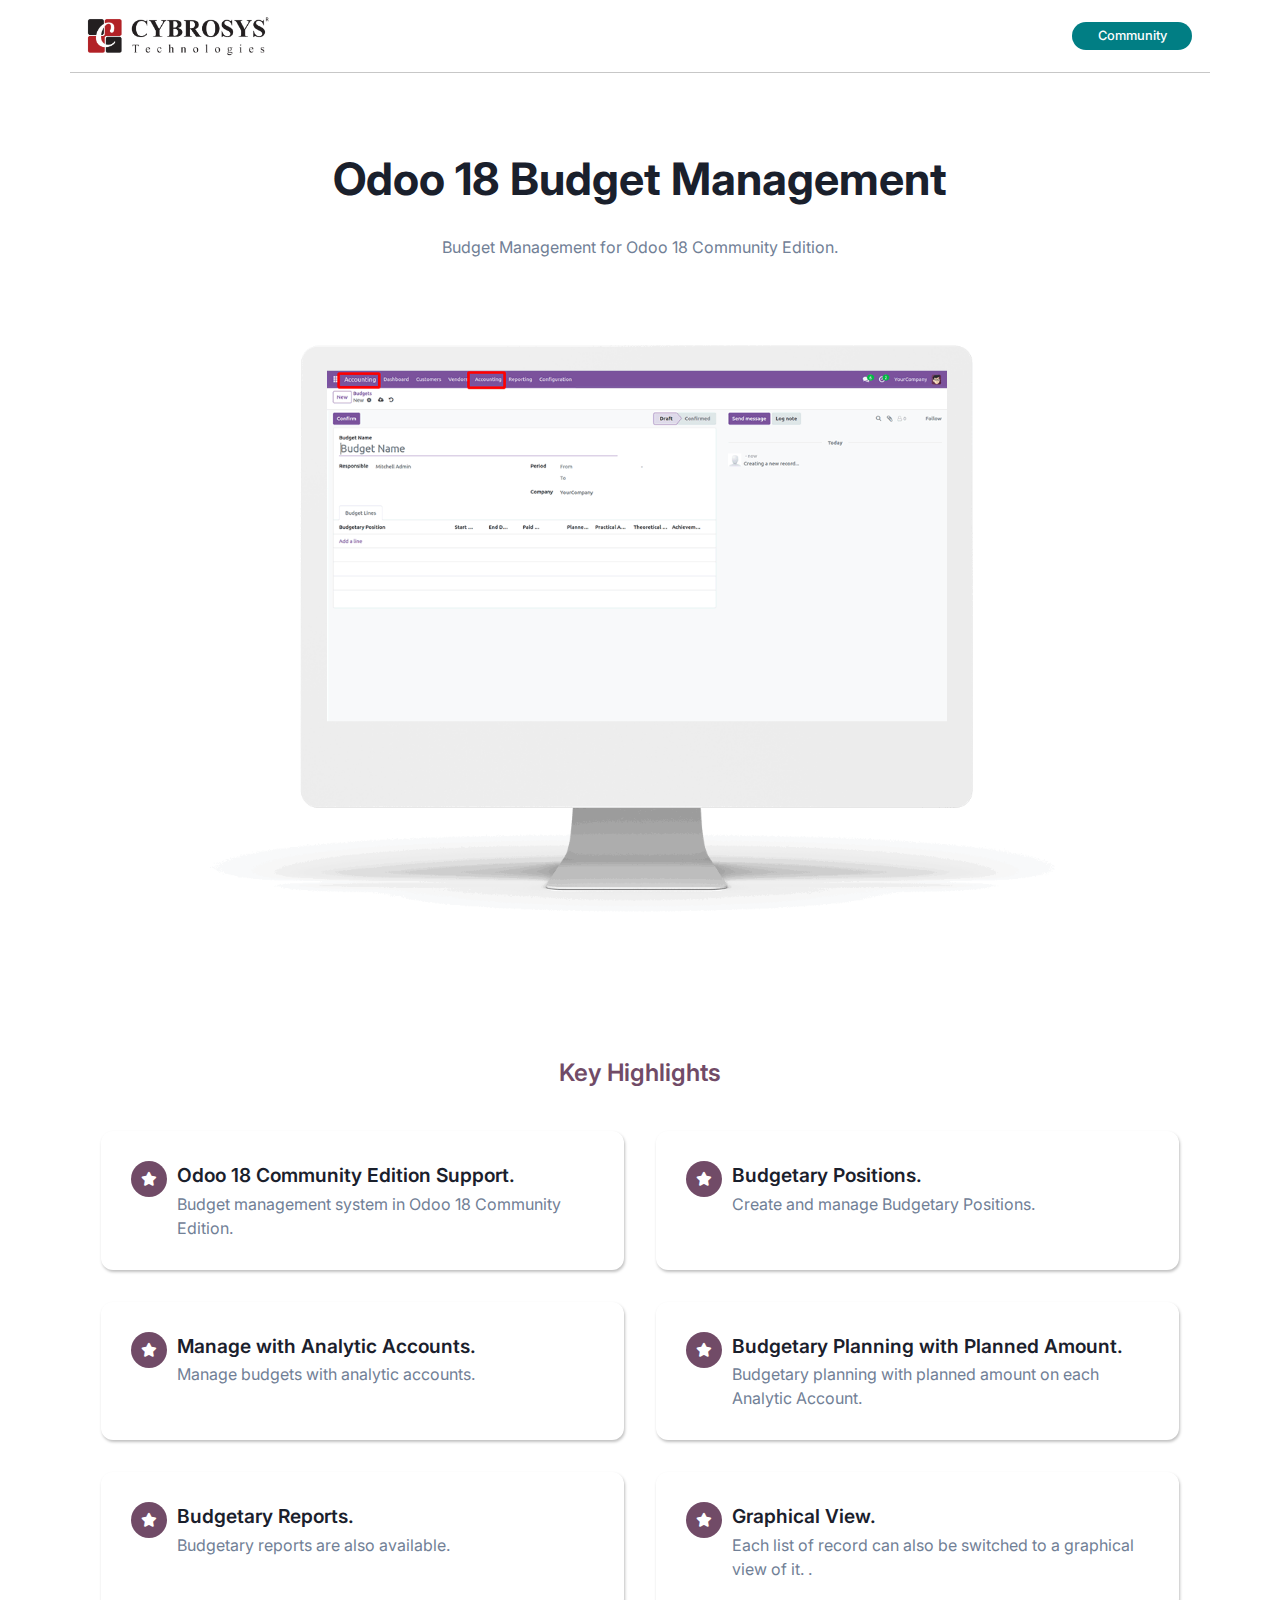
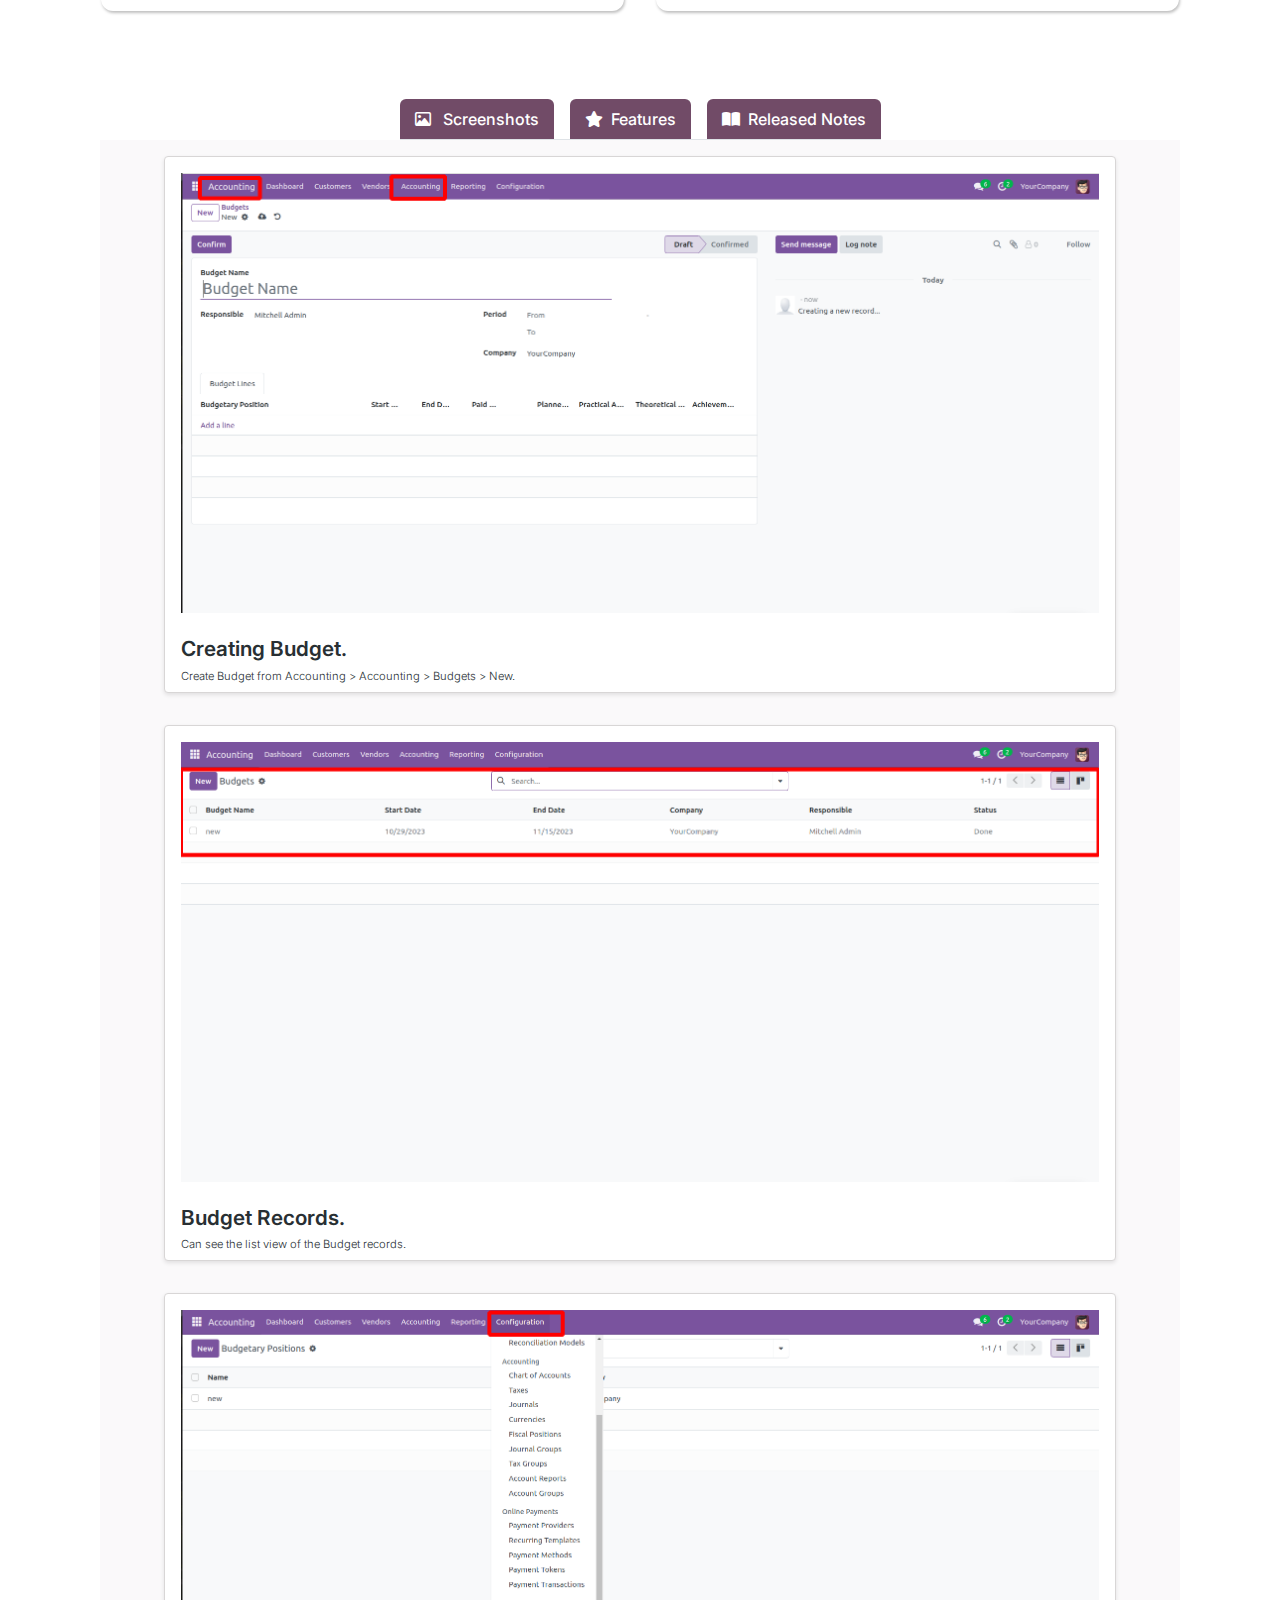
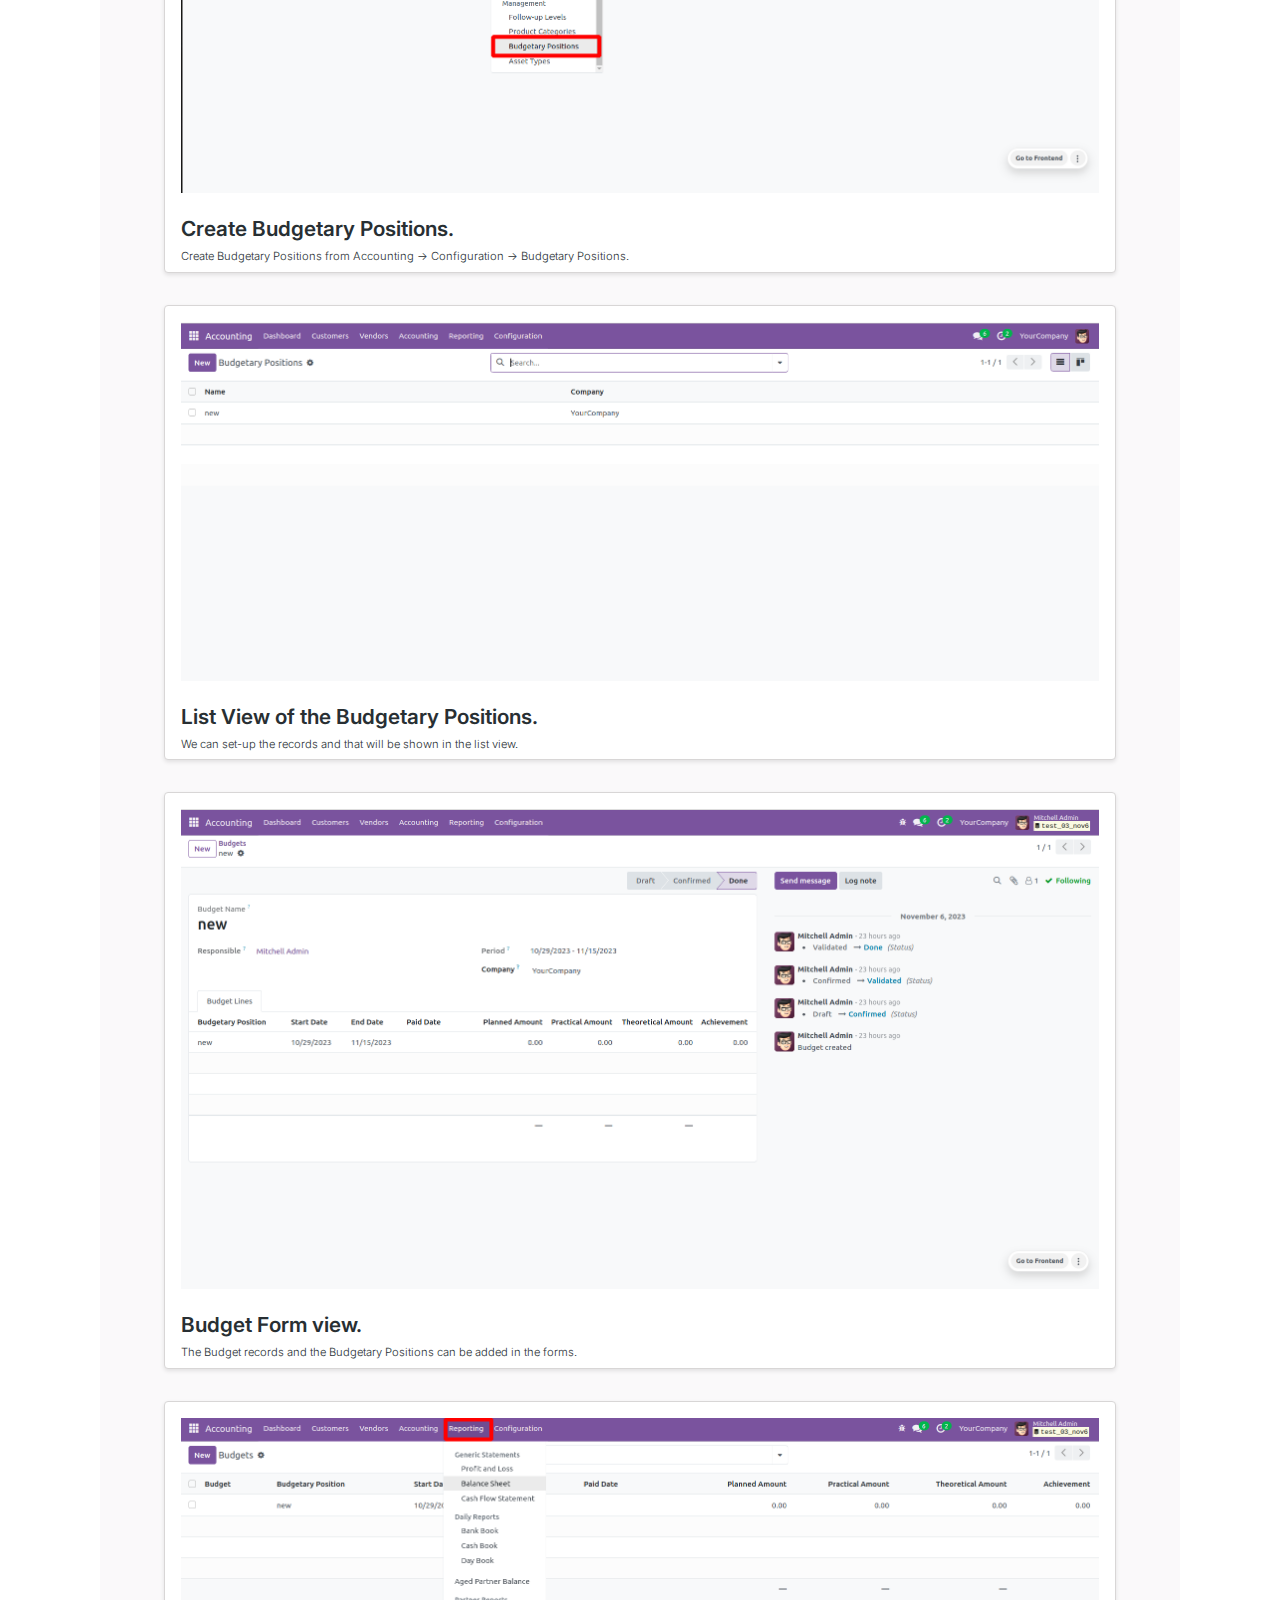
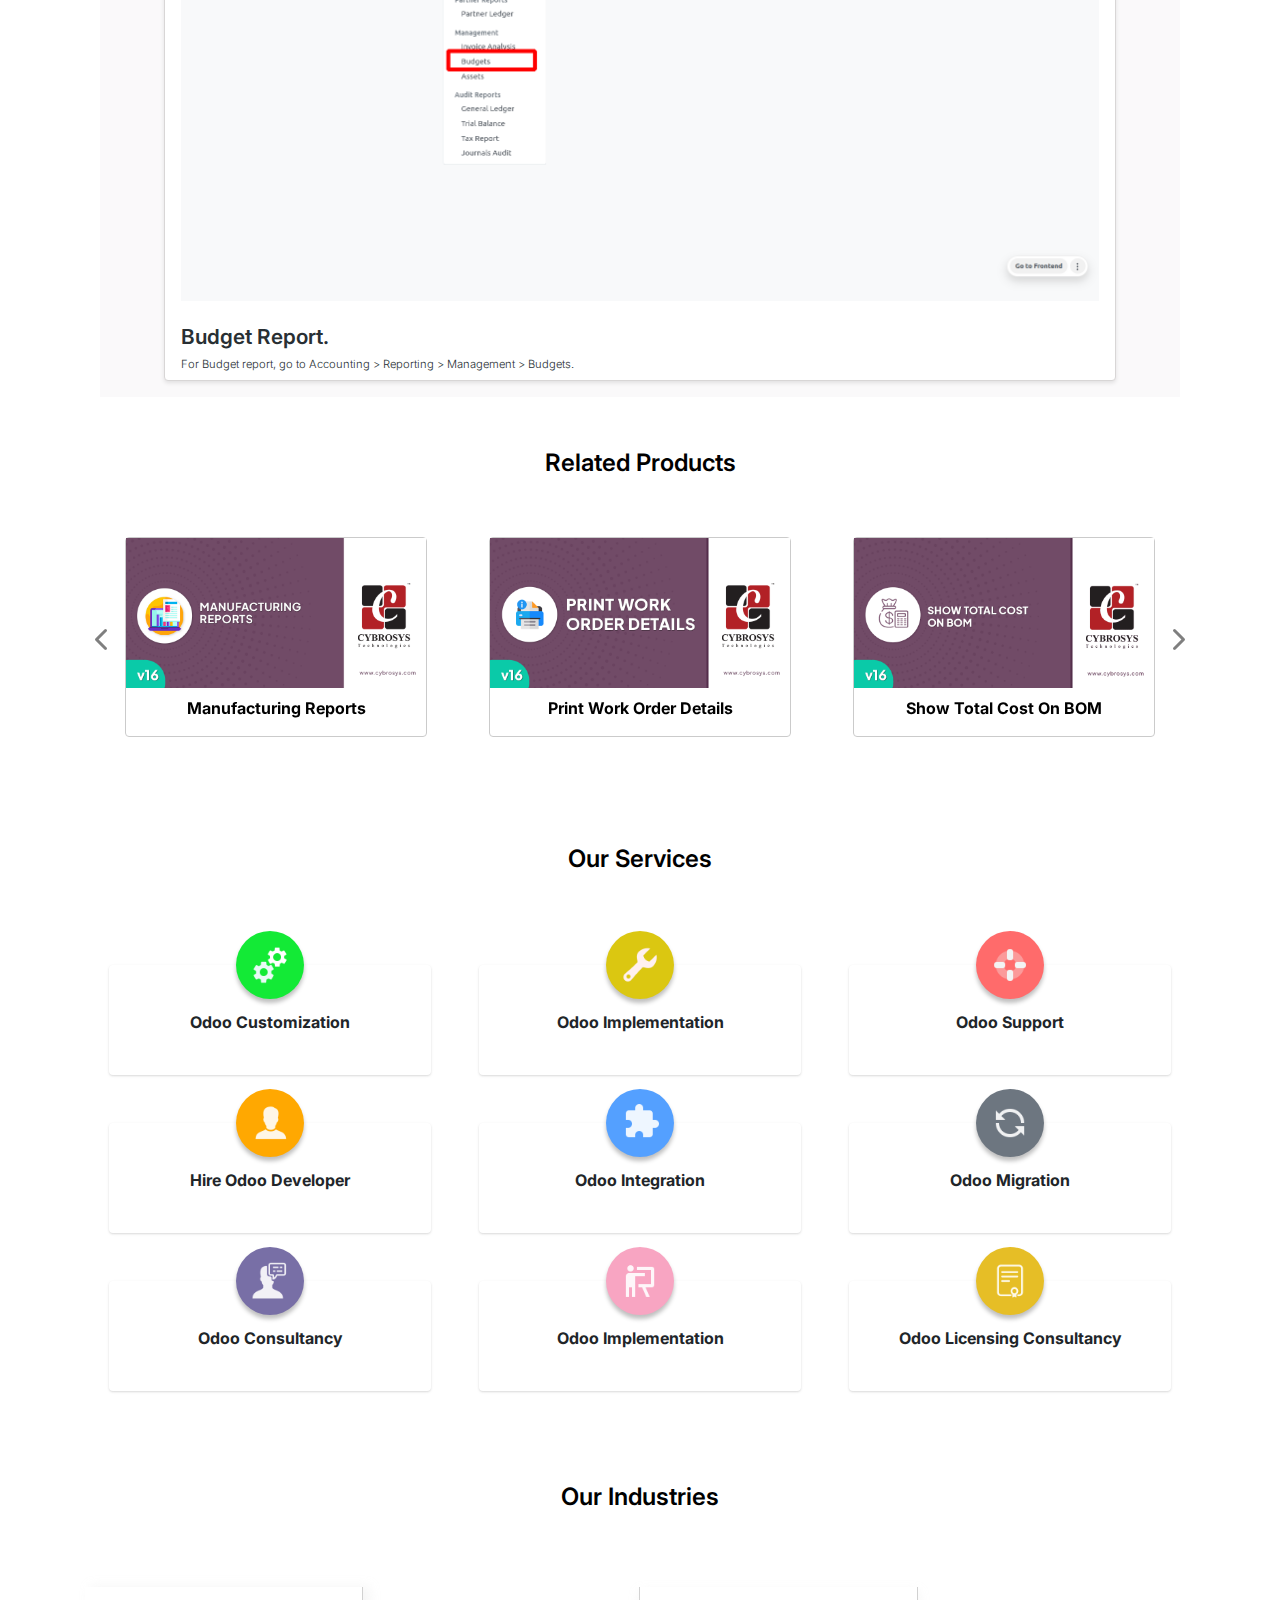
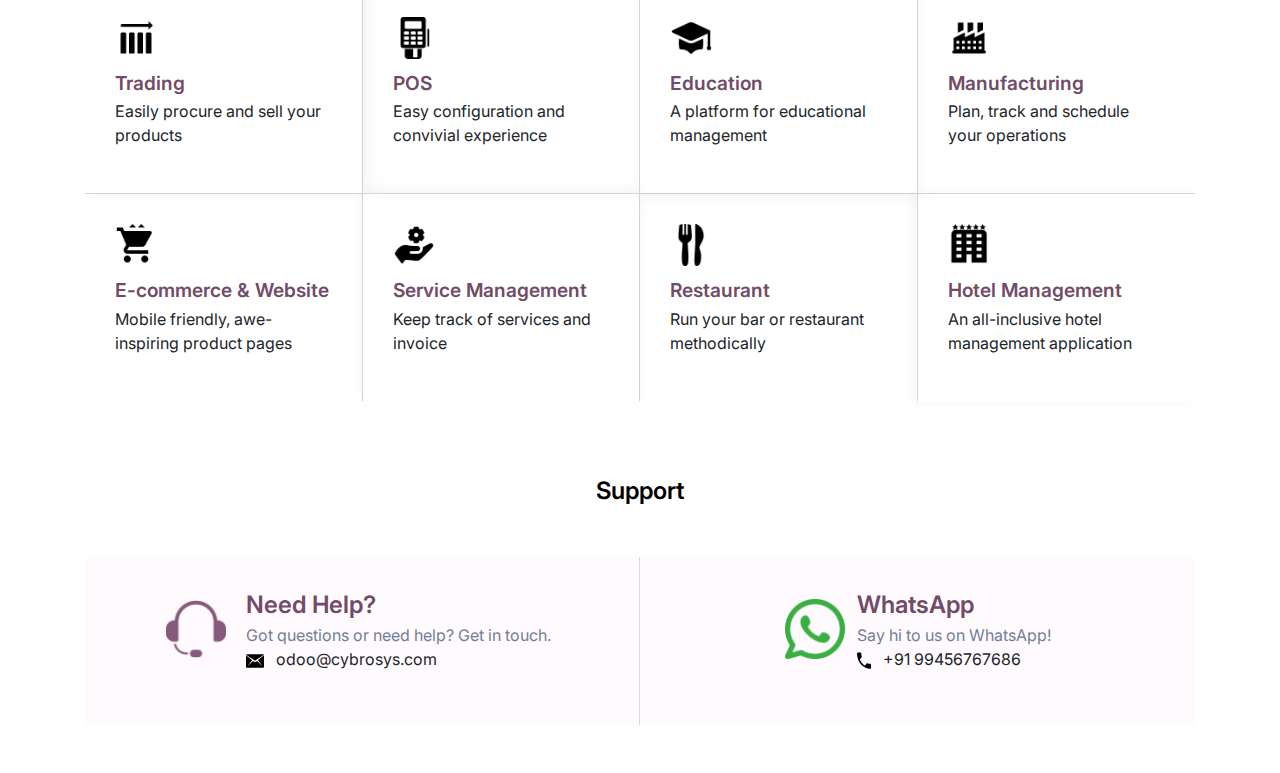
<file: custom-addons/base_account_budget/static/description/index.html>
<!DOCTYPE html>
<html lang="en">

<head>
    <meta charset="UTF-8">
    <meta name="viewport" content="width=device-width, initial-scale=1.0">
    <title>Odoo 18 Budget Management</title>
    <!-- Bootstrap CSS -->
    <link rel="stylesheet" href="https://cdn.jsdelivr.net/npm/bootstrap@4.0.0/dist/css/bootstrap.min.css"
        integrity="sha384-Gn5384xqQ1aoWXA+058RXPxPg6fy4IWvTNh0E263XmFcJlSAwiGgFAW/dAiS6JXm" crossorigin="anonymous">
    <link rel="stylesheet" href="https://cdnjs.cloudflare.com/ajax/libs/font-awesome/6.2.1/css/all.min.css">
    <link rel="preconnect" href="https://fonts.googleapis.com">
    <link rel="preconnect" href="https://fonts.gstatic.com" crossorigin>
    <link href="https://fonts.googleapis.com/css2?family=Inter:wght@400;500;600;700;800&display=swap" rel="stylesheet">
</head>
<body>
    <section>
        <div class="container" style="font-family: 'Inter', sans-serif !important;background-color: #fff !important;">
            <div class="row">
                <div class="col-sm-12 col-md-12 col-lg-12 d-flex justify-content-between flex-wrap align-items-sm-center"
                    style="border-bottom:1px solid rgba(0, 0, 0, 0.22)">
                    <div class="my-3">
                        <img src="assets/misc/Cybrosys R.png" style="width:auto !important; height:40px !important">
                    </div>
                    <div class="my-3 d-flex align-items-center">
                        <div class="text-center"
                            style="background-color:#017E84 !important;font-size: 0.8rem !important; color:#fff !important; font-weight:500 !important; padding:4px !important; margin:0 3px !important; border-radius:50px !important; min-width: 120px !important;">
                            Community
                        </div>
                    </div>
                </div>
            </div>
            <div class="row">
                <div class="col-sm-12 col-md-12 col-lg-12 text-center d-flex align-items-center flex-column"
                    style="margin: 80px 0px !important;">
                    <h1 style="font-size: 2.8rem;font-weight: 700; color: 
                    #1A202C;">
                        Odoo 18 Budget Management</h1>
                    <p class="my-3 mb-4"
                        style="max-width: 80%; font-weight: 400 !important; line-height: 32px; color: #718096;">
                        Budget Management for Odoo 18 Community Edition.
                    </p>
                    <div style="width: 80%; margin-top: 3rem;">
                        <img src="assets/screenshots/hero.gif" class="img-responsive" width="100%" height="auto">
                    </div>
                </div>
            </div>
            <div class="container mt-5 mb-5">
                <div class="col-lg-12 d-flex flex-column justify-content-center align-items-center mt-4">
                    <p class="m-0" style="font-weight: 600; font-size: 24px; color:#714b67 !important">Key Highlights
                    </p>
                </div>
                <div class="row py-4">
                    <div class="col-md-6 col-sm-12 p-3">
                        <div class="d-flex   h-100" style="padding: 30px;border-radius: 12px;
                                    background: #FFF;
                                    box-shadow: 1px 2px 3px 0px rgba(0, 0, 0, 0.25); ">
                            <div style="width: 36px; height: 36px; border-radius: 50%; background: #714B67;
                                    display: flex; justify-content: center; align-items: center;
                                    margin-right: 10px; flex-shrink: 0;">
                                <i class="fa-solid fa-star  " style="color: #fff;font-size:14px;"></i>
                            </div>
                            <div>
                                <p style="color: #1A202C;font-weight: 600; 
                                      font-size: 1.2rem; margin-bottom: 2px;">Odoo 18 Community Edition Support.</p>
                                <p class="m-0" style="color:#718096">Budget management system in Odoo 18 Community Edition.
                                </p>
                            </div>
                        </div>
                    </div>
                    <div class="col-md-6 col-sm-12 p-3">
                        <div class="d-flex   h-100" style="padding: 30px;border-radius: 12px;
                                    background: #FFF;
                                    box-shadow: 1px 2px 3px 0px rgba(0, 0, 0, 0.25); ">
                            <div style="width: 36px; height: 36px; border-radius: 50%; background: #714B67;
                                    display: flex; justify-content: center; align-items: center;
                                    margin-right: 10px; flex-shrink: 0;">
                                <i class="fa-solid fa-star  " style="color: #fff;font-size:14px;"></i>
                            </div>
                            <div>
                                <p style="color: #1A202C;font-weight: 600; 
                                      font-size: 1.2rem; margin-bottom: 2px;">Budgetary Positions.</p>
                                <p class="m-0" style="color:#718096">Create and manage Budgetary Positions.
                                </p>
                            </div>
                        </div>
                    </div>
                    <div class="col-md-6 col-sm-12 p-3">
                        <div class="d-flex   h-100" style="padding: 30px;border-radius: 12px;
                                    background: #FFF;
                                    box-shadow: 1px 2px 3px 0px rgba(0, 0, 0, 0.25); ">
                            <div style="width: 36px; height: 36px; border-radius: 50%; background: #714B67;
                                    display: flex; justify-content: center; align-items: center;
                                    margin-right: 10px; flex-shrink: 0;">
                                <i class="fa-solid fa-star  " style="color: #fff;font-size:14px;"></i>
                            </div>
                            <div>
                                <p style="color: #1A202C;font-weight: 600; 
                                      font-size: 1.2rem; margin-bottom: 2px;">Manage with Analytic Accounts.</p>
                                <p class="m-0" style="color:#718096">Manage budgets with analytic accounts.
                                </p>
                            </div>
                        </div>
                    </div>
                    <div class="col-md-6 col-sm-12 p-3">
                        <div class="d-flex   h-100" style="padding: 30px;border-radius: 12px;
                                    background: #FFF;
                                    box-shadow: 1px 2px 3px 0px rgba(0, 0, 0, 0.25); ">
                            <div style="width: 36px; height: 36px; border-radius: 50%; background: #714B67;
                                    display: flex; justify-content: center; align-items: center;
                                    margin-right: 10px; flex-shrink: 0; ">
                                <i class="fa-solid fa-star  " style="color: #fff;font-size:14px;"></i>
                            </div>
                            <div>
                                <p style="color: #1A202C;font-weight: 600; 
                                      font-size: 1.2rem; margin-bottom: 2px;">Budgetary Planning with Planned Amount.</p>
                                <p class="m-0" style="color:#718096"> Budgetary planning with planned amount on each Analytic Account.
                                </p>
                            </div>
                        </div>
                    </div>
                    <div class="col-md-6 col-sm-12 p-3">
                        <div class="d-flex   h-100" style="padding: 30px;border-radius: 12px;
                                    background: #FFF;
                                    box-shadow: 1px 2px 3px 0px rgba(0, 0, 0, 0.25); ">
                            <div style="width: 36px; height: 36px; border-radius: 50%; background: #714B67;
                                    display: flex; justify-content: center; align-items: center;
                                    margin-right: 10px; flex-shrink: 0; ">
                                <i class="fa-solid fa-star  " style="color: #fff;font-size:14px;"></i>
                            </div>
                            <div>
                                <p style="color: #1A202C;font-weight: 600;
                                      font-size: 1.2rem; margin-bottom: 2px;">Budgetary Reports.</p>
                                <p class="m-0" style="color:#718096"> Budgetary reports are also available.
                                </p>
                            </div>
                        </div>
                    </div>
                    <div class="col-md-6 col-sm-12 p-3">
                        <div class="d-flex   h-100" style="padding: 30px;border-radius: 12px;
                                    background: #FFF;
                                    box-shadow: 1px 2px 3px 0px rgba(0, 0, 0, 0.25); ">
                            <div style="width: 36px; height: 36px; border-radius: 50%; background: #714B67;
                                    display: flex; justify-content: center; align-items: center;
                                    margin-right: 10px; flex-shrink: 0; ">
                                <i class="fa-solid fa-star  " style="color: #fff;font-size:14px;"></i>
                            </div>
                            <div>
                                <p style="color: #1A202C;font-weight: 600;
                                      font-size: 1.2rem; margin-bottom: 2px;">Graphical View.</p>
                                <p class="m-0" style="color:#718096"> Each list of record can also be switched to a graphical view of it. .
                                </p>
                            </div>
                        </div>
                    </div>
                </div>
            </div>
            <div class="container rounded" >
                <ul class="nav nav-tabs d-flex" style="width: fit-content;margin: 0 auto;gap: 1rem;">
                    <li class="col text-center py-2 text-nowrap "
                        style="color: #fff; background-color: #714B67;border-radius: 6px 6px 0px 0px;"><a
                            class="active show" data-toggle="tab" href="#tab1"
                            style="color: #fff;font-weight: 500; background-color: #714B67; text-decoration: none;">
                            <i class="fa-regular fa-image  pr-2" style="color: #fff;"></i>
                            Screenshots</a></li>
                    <li class="col text-center py-2 text-nowrap "
                        style="color: #fff; background-color: #714B67;border-radius: 6px 6px 0px 0px;"><a
                            data-toggle="tab" href="#tab2"
                            style="color: #fff;font-weight: 500;  text-decoration: none;"><i
                                class="fa-solid fa-star  pr-2" style="color: #fff;"></i>Features</a></li>
                    <li class="col text-center py-2 text-nowrap "
                        style="color: #fff; background-color: #714B67;border-radius: 6px 6px 0px 0px;"><a
                            data-toggle="tab" href="#tab3"
                            style="color: #fff;font-weight: 500; text-decoration: none; background-color: #714B67;"><i
                                class="fa-solid fa-book-open  pr-2" style="color: #fff;"></i>Released Notes</a></li>
                </ul>
                <div class="tab-content" style="background-color: rgba(121, 113, 119, 0.04);">
                    <div id="tab1" class="tab-pane fade in active show">
                        <div class="col-lg-12 py-2" style="padding: 1rem 4rem !important;">
                            <div
                                style="border: 1px solid #d8d6d6; border-radius: 4px; background: #fff; box-shadow: 0 2px 4px rgba(0, 0, 0, 0.1);">
                                <div class="row justify-content-center p-3 w-100 m-0">
                                    <img src="assets/screenshots/budget_1.png" class="img-responsive" width="100%" height="auto">
                                </div>
                                <div class="px-3">
                                    <h4 class="mt-2"
                                        style=" font-weight:600 !important; color:#282F33 !important; font-size:1.3rem !important">
                                        Creating Budget.</h4>
                                    <h6 class="mt-2"
                                        style=" font-weight:300 !important; color:#282F33 !important; font-size:0.7rem !important">
                                        Create Budget from Accounting > Accounting > Budgets > New.</h6>
                                </div>
                            </div>
                        </div>
                        <div class="col-lg-12 py-2" style="padding: 1rem 4rem !important;">
                            <div
                                style="border: 1px solid #d8d6d6; border-radius: 4px; background: #fff; box-shadow: 0 2px 4px rgba(0, 0, 0, 0.1);">
                                <div class="row justify-content-center p-3 w-100 m-0">
                                    <img src="assets/screenshots/budget_2.png" class="img-responsive" width="100%" height="auto">
                                </div>
                                <div class="px-3">
                                    <h4 class="mt-2"
                                        style=" font-weight:600 !important; color:#282F33 !important; font-size:1.3rem !important">
                                        Budget Records.</h4>
                                    <h6 class="mt-2"
                                        style=" font-weight:300 !important; color:#282F33 !important; font-size:0.7rem !important">
                                        Can see the list view of the Budget records.</h6>
                                </div>
                            </div>
                        </div>
                        <div class="col-lg-12 py-2" style="padding: 1rem 4rem !important;">
                            <div
                                style="border: 1px solid #d8d6d6; border-radius: 4px;  background: #fff; box-shadow: 0 2px 4px rgba(0, 0, 0, 0.1);">
                                <div class="row justify-content-center p-3 w-100 m-0">
                                    <img src="assets/screenshots/budget_3.png" class="img-responsive" width="100%" height="auto">
                                </div>
                                <div class="px-3">
                                    <h4 class="mt-2"
                                        style=" font-weight:600 !important; color:#282F33 !important; font-size:1.3rem !important">
                                        Create Budgetary Positions.</h4>
                                    <h6 class="mt-2"
                                        style=" font-weight:300 !important; color:#282F33 !important; font-size:0.7rem !important">
                                        Create Budgetary Positions from Accounting -> Configuration -> Budgetary Positions.</h6>
                                </div>
                            </div>
                        </div>
                        <div class="col-lg-12 py-2" style="padding: 1rem 4rem !important;">
                            <div
                                style="border: 1px solid #d8d6d6; border-radius: 4px;  background: #fff; box-shadow: 0 2px 4px rgba(0, 0, 0, 0.1);">
                                <div class="row justify-content-center p-3 w-100 m-0">
                                    <img src="assets/screenshots/budget_4.png" class="img-responsive" width="100%" height="auto">
                                </div>
                                <div class="px-3">
                                    <h4 class="mt-2"
                                        style=" font-weight:600 !important; color:#282F33 !important; font-size:1.3rem !important">
                                        List View of the Budgetary Positions.</h4>
                                    <h6 class="mt-2"
                                        style=" font-weight:300 !important; color:#282F33 !important; font-size:0.7rem !important">
                                        We can set-up the records and that will be shown in the list view.</h6>
                                </div>
                            </div>
                        </div>

                        <div class="col-lg-12 py-2" style="padding: 1rem 4rem !important;">
                            <div
                                style="border: 1px solid #d8d6d6; border-radius: 4px;  background: #fff; box-shadow: 0 2px 4px rgba(0, 0, 0, 0.1);">
                                <div class="row justify-content-center p-3 w-100 m-0">
                                    <img src="assets/screenshots/budget_6.png" class="img-responsive" width="100%" height="auto">
                                </div>
                                <div class="px-3">
                                    <h4 class="mt-2"
                                        style=" font-weight:600 !important; color:#282F33 !important; font-size:1.3rem !important">
                                        Budget Form view.</h4>
                                    <h6 class="mt-2"
                                        style=" font-weight:300 !important; color:#282F33 !important; font-size:0.7rem !important">
                                        The Budget records and the Budgetary Positions can be added in the forms.</h6>
                                </div>
                            </div>
                        </div>
                        <div class="col-lg-12 py-2" style="padding: 1rem 4rem !important;">
                            <div
                                style="border: 1px solid #d8d6d6; border-radius: 4px;  background: #fff; box-shadow: 0 2px 4px rgba(0, 0, 0, 0.1);">
                                <div class="row justify-content-center p-3 w-100 m-0">
                                    <img src="assets/screenshots/budget_5.png" class="img-responsive" width="100%" height="auto">
                                </div>
                                <div class="px-3">
                                    <h4 class="mt-2"
                                        style=" font-weight:600 !important; color:#282F33 !important; font-size:1.3rem !important">
                                        Budget Report.</h4>
                                    <h6 class="mt-2"
                                        style=" font-weight:300 !important; color:#282F33 !important; font-size:0.7rem !important">
                                        For Budget report, go to Accounting > Reporting > Management > Budgets.</h6>
                                </div>
                            </div>
                        </div>
                    </div>
                    <div id="tab2" class="tab-pane fade">
                        <div class="col-mg-12" style="padding: 1rem 4rem;">
                            <ul style="list-style: none; padding: 1rem 0;font-weight: 500;">
                                <li class="py-3"
                                    style="font-weight: 500;background-color: #fff; border-radius: 4px; padding: 1rem; margin-bottom: 1rem; box-shadow: 0 2px 4px rgba(0, 0, 0, 0.1);">
                                    <span style="margin-right: 12px;"><img src="assets/misc/star (1) 2.svg" alt=""
                                            width="16px"></span>Create and manage Budgetary Positions.
                                </li>
                                <li class="py-3"
                                    style="font-weight: 500;background-color: #fff; border-radius: 4px; padding: 1rem; margin-bottom: 1rem; box-shadow: 0 2px 4px rgba(0, 0, 0, 0.1);">
                                    <span style="margin-right: 12px;"><img src="assets/misc/star (1) 2.svg" alt=""
                                            width="16px"></span>Manage budgets with analytic accounts.
                                </li>
                                <li class="py-3"
                                    style="font-weight: 500;background-color: #fff; border-radius: 4px; padding: 1rem; margin-bottom: 1rem; box-shadow: 0 2px 4px rgba(0, 0, 0, 0.1);">
                                    <span style="margin-right: 12px;"><img src="assets/misc/star (1) 2.svg" alt=""
                                            width="16px"></span>Budgetary planning with planned amount on each Analytic Account..
                                </li>

                            </ul>
                        </div>
                    </div>
                    <div id="tab3" class="tab-pane fade">
                        <div class="col-mg-12 active" style="padding: 1rem 4rem;">
                            <div class="py-3"
                                style="font-weight: 500;background-color: #fff; border-radius: 4px; padding: 1rem; box-shadow: 0 2px 4px rgba(0, 0, 0, 0.1);">
                                <div class="d-flex mb-3" style="font-size: 0.8rem; font-weight: 500;"><span>Version
                                        17.0.1.0.0</span><span class="px-2">|</span><span
                                        style="color: #714B67;font-weight: 600;">Released on:07th Nov 2023</span>
                                </div>
                                <p class="m-0"
                                    style=" color:#718096!important; font-size:1rem !important;line-height: 28px;">

                                    Odoo 17 Budgets Management.</p>
                            </div>
                        </div>
                    </div>
                </div>
            </div>
            <div class="container mt-5">
                <div class="col-lg-12 d-flex flex-column justify-content-center align-items-center mt-5">
                    <p class="m-0" style="font-weight: 600; font-size: 24px; color:#000 !important">Related Products</p>
                </div>
            </div>
            <div id="myCarousel" class="carousel slide py-3" data-ride="carousel">
                <div class="carousel-inner">
                    <div class="carousel-item active">
                        <div class="row p-4">
                            <div class="col">
                                <div class="p-3">
                                    <a href="https://apps.odoo.com/apps/modules/16.0/manufacturing_reports/" style="color: #000; text-decoration: none;">
                                        <div style="border:1px solid #CBCBCB !important;border-radius: 4px;">
                                            <div style="width: 300px; ">
                                                <img src="assets/modules/1.png" alt="" width="100%" height="auto">

                                            </div>
                                            <p class="text-center pt-2 text-black font-weight-bold">Manufacturing Reports</p>
                                        </div>
                                    </a>
                                </div>
                            </div>
                            <div class="col">
                                <div class="p-3">
                                    <a href="https://apps.odoo.com/apps/modules/16.0/mrp_work_order_print/" style="color: #000; text-decoration: none;">
                                        <div style="border:1px solid #CBCBCB !important;border-radius: 4px;">
                                            <div style="width: 300px; ">
                                                <img src="assets/modules/2.png" alt="" width="100%" height="auto">

                                            </div>
                                            <p class="text-center pt-2 text-black font-weight-bold">Print Work Order Details</p>
                                        </div>
                                    </a>
                                </div>
                            </div>
                            <div class="col">
                                <div class="p-3">
                                    <a href="https://apps.odoo.com/apps/modules/16.0/bom_total_cost/" style="color: #000; text-decoration: none;">
                                        <div style="border:1px solid #CBCBCB !important;border-radius: 4px;">
                                            <div style="width: 300px; ">
                                                <img src="assets/modules/3.png" alt="" width="100%" height="auto">

                                            </div>
                                            <p class="text-center pt-2 text-black font-weight-bold">Show Total Cost On BOM</p>
                                        </div>
                                    </a>
                                </div>
                            </div>
                        </div>
                    </div>
                    <div class="carousel-item">
                        <div class="row p-4">
                            <div class="col">
                                <div class="p-3">
                                    <a href="https://apps.odoo.com/apps/modules/16.0/simple_mrp_order/" style="color: #000; text-decoration: none;">
                                        <div style="border:1px solid #CBCBCB !important;border-radius: 4px;">
                                            <div style="width: 300px; ">
                                                <img src="assets/modules/4.png" alt="" width="100%" height="auto">

                                            </div>
                                            <p class="text-center pt-2 text-black font-weight-bold">Simple Manufacturing Orders</p>
                                        </div>
                                    </a>
                                </div>
                            </div>
                            <div class="col">
                                <div class="p-3">
                                    <a href="https://apps.odoo.com/apps/modules/16.0/bom_multiple_product/" style="color: #000; text-decoration: none;">
                                        <div style="border:1px solid #CBCBCB !important;border-radius: 4px;">
                                            <div style="width: 300px;">
                                                <img src="assets/modules/5.png" alt="" width="100%" height="auto">

                                            </div>
                                            <p class="text-center pt-2 text-black font-weight-bold">BOM Multiple Product Selection</p>
                                        </div>
                                    </a>
                                </div>
                            </div>
                            <div class="col">
                                <div class="p-3">
                                    <a href="https://apps.odoo.com/apps/modules/16.0/cw_mrp/" style="color: #000; text-decoration: none;">
                                        <div style="border:1px solid #CBCBCB !important;border-radius: 4px;">
                                            <div style="width: 300px;">
                                                <img src="assets/modules/6.png" alt="" width="100%" height="auto">
                                            </div>
                                            <p class="text-center pt-2 text-black font-weight-bold"> Catch Weight Management: Manufacturing</p>
                                        </div>
                                    </a>
                                </div>
                            </div>
                        </div>
                    </div>
                </div>
                <a class="carousel-control-prev" href="#myCarousel" data-slide="prev" style="width: 35px; color: #000;">
                    <span class="carousel-control-prev-icon">
                        <i class="fa fa-chevron-left" style="font-size: 24px;"></i>
                    </span>
                </a>
                <a class="carousel-control-next" href="#myCarousel" data-slide="next" style="width: 35px; color: #000;">
                    <span class="carousel-control-next-icon">
                        <i class="fa fa-chevron-right" style="font-size: 24px;"></i>
                    </span>
                </a>
            </div>
            <div class="container mt-5">
                <div class="col-lg-12 d-flex flex-column justify-content-center align-items-center mt-4">
                    <p class="m-0" style="font-weight: 600; font-size: 24px; color:#000 !important">Our Services</p>

                </div>
            </div>
            <div class="container my-5">
                <div class="row py-3">
                    <div class="col-md-4 col-sm-6 px-4 py-4">
                        <div
                            style="background-color: #fff; padding: 25px; text-align: center;  box-shadow: rgba(0, 0, 0, 0.1) 0px 1px 3px 0px, rgba(0, 0, 0, 0.06) 0px 1px 2px 0px; position: relative;border-radius: 4px;">
                            <div style="position: absolute; top: 0%; left: 50%; transform: translate(-50%, -50%);">
                                <div style="background-color:#13EA36 ; border-radius: 50%; padding: 15px;    width: 68px;
                                    height: 68px; display: inline-block; box-shadow:0px 4px 4px rgba(0, 0, 0, 0.25);">
                                    <img src="assets/icons/cogs.png" alt="service-icon" width="38px" height="auto">
                                </div>
                            </div>
                            <p style="margin-top: 20px; font-weight: bold;">Odoo Customization</p>
                        </div>
                    </div>
                    <div class="col-md-4 col-sm-6 px-4 py-4">
                        <div
                            style="background-color: #fff; padding: 25px; text-align: center; box-shadow: rgba(0, 0, 0, 0.1) 0px 1px 3px 0px, rgba(0, 0, 0, 0.06) 0px 1px 2px 0px; position: relative;border-radius: 4px;">
                            <div style="position: absolute; top: 0%; left: 50%; transform: translate(-50%, -50%);">
                                <div style="background-color:#DBC711; border-radius: 50%; padding: 15px;    width: 68px;
                                    height: 68px; display: inline-block; box-shadow:0px 4px 4px rgba(0, 0, 0, 0.25);">
                                    <img src="assets/icons/wrench.png" alt="service-icon" width="38px" height="auto">
                                </div>
                            </div>
                            <p style="margin-top: 20px; font-weight: bold;">Odoo Implementation</p>
                        </div>
                    </div>
                    <div class="col-md-4 col-sm-6 px-4 py-4">
                        <div
                            style="background-color: #fff; padding: 25px; text-align: center;  box-shadow: rgba(0, 0, 0, 0.1) 0px 1px 3px 0px, rgba(0, 0, 0, 0.06) 0px 1px 2px 0px; position: relative; border-radius: 4px;">
                            <div style="position: absolute; top: 0%; left: 50%; transform: translate(-50%, -50%);">
                                <div style="background-color:#FF6B6B ; border-radius: 50%; padding: 15px;    width: 68px;
                                    height: 68px; display: inline-block; box-shadow:0px 4px 4px rgba(0, 0, 0, 0.25);">
                                    <img src="assets/icons/lifebuoy.png" alt="service-icon" width="38px" height="auto">
                                </div>
                            </div>
                            <p style="margin-top: 20px; font-weight: bold;">Odoo Support</p>
                        </div>
                    </div>
                    <div class="col-md-4 col-sm-6 px-4 py-4">
                        <div
                            style="background-color: #fff; padding: 25px; text-align: center; box-shadow: rgba(0, 0, 0, 0.1) 0px 1px 3px 0px, rgba(0, 0, 0, 0.06) 0px 1px 2px 0px; position: relative; border-radius: 4px;">
                            <div style="position: absolute; top: 0%; left: 50%; transform: translate(-50%, -50%);">
                                <div style="background-color:#FFA801 ; border-radius: 50%; padding: 15px;    width: 68px;
                                    height: 68px; display: inline-block; box-shadow:0px 4px 4px rgba(0, 0, 0, 0.25);">
                                    <img src="assets/icons/user.png" alt="service-icon" width="38px" height="auto">
                                </div>
                            </div>
                            <p style="margin-top: 20px; font-weight: bold;">Hire Odoo Developer</p>
                        </div>
                    </div>
                    <div class="col-md-4 col-sm-6 px-4 py-4">
                        <div
                            style="background-color: #fff; padding: 25px; text-align: center;  box-shadow: rgba(0, 0, 0, 0.1) 0px 1px 3px 0px, rgba(0, 0, 0, 0.06) 0px 1px 2px 0px; position: relative; border-radius: 4px;">

                            <div style="position: absolute; top: 0%; left: 50%; transform: translate(-50%, -50%);">
                                <div style="background-color:#54A0FF; border-radius: 50%; padding: 15px;    width: 68px;
                                    height: 68px; display: inline-block; box-shadow:0px 4px 4px rgba(0, 0, 0, 0.25);">
                                    <img src="assets/icons/puzzle.png" alt="service-icon" width="38px" height="auto">
                                </div>
                            </div>
                            <p style="margin-top: 20px; font-weight: bold;">Odoo Integration</p>
                        </div>
                    </div>
                    <div class="col-md-4 col-sm-6 px-4 py-4">
                        <div
                            style="background-color: #fff; padding: 25px; text-align: center;  box-shadow: rgba(0, 0, 0, 0.1) 0px 1px 3px 0px, rgba(0, 0, 0, 0.06) 0px 1px 2px 0px; position: relative;border-radius: 4px;">
                            <div style="position: absolute; top: 0%; left: 50%; transform: translate(-50%, -50%);">
                                <div style="background-color:#6D7680 ; border-radius: 50%; padding: 15px;    width: 68px;
                                    height: 68px; display: inline-block; box-shadow:0px 4px 4px rgba(0, 0, 0, 0.25);">
                                    <img src="assets/icons/update.png" alt="service-icon" width="38px" height="auto">
                                </div>
                            </div>
                            <p style="margin-top: 20px; font-weight: bold;">Odoo Migration</p>
                        </div>
                    </div>
                    <div class="col-md-4 col-sm-6 px-4 py-4">
                        <div
                            style="background-color: #fff; padding: 25px; text-align: center;  box-shadow: rgba(0, 0, 0, 0.1) 0px 1px 3px 0px, rgba(0, 0, 0, 0.06) 0px 1px 2px 0px; position: relative;border-radius: 4px;">
                            <div style="position: absolute; top: 0%; left: 50%; transform: translate(-50%, -50%);">
                                <div style="background-color:#786FA6 ; border-radius: 50%; padding: 15px;    width: 68px;
                                    height: 68px; display: inline-block; box-shadow:0px 4px 4px rgba(0, 0, 0, 0.25);">
                                    <img src="assets/icons/consultation.png" alt="service-icon" width="38px" height="auto">
                                </div>
                            </div>
                            <p style="margin-top: 20px; font-weight: bold;">Odoo Consultancy</p>
                        </div>
                    </div>
                    <div class="col-md-4 col-sm-6 px-4 py-4">
                        <div
                            style="background-color: #fff; padding: 25px; text-align: center; box-shadow: rgba(0, 0, 0, 0.1) 0px 1px 3px 0px, rgba(0, 0, 0, 0.06) 0px 1px 2px 0px;position: relative;border-radius: 4px;">
                            <div style="position: absolute; top: 0%; left: 50%; transform: translate(-50%, -50%);">
                                <div style="background-color:#F8A5C2 ; border-radius: 50%; padding: 15px;    width: 68px;
                                    height: 68px; display: inline-block; box-shadow:0px 4px 4px rgba(0, 0, 0, 0.25);">
                                    <img src="assets/icons/training.png" alt="service-icon" width="38px" height="auto">
                                </div>
                            </div>
                            <p style="margin-top: 20px; font-weight: bold;">Odoo Implementation</p>
                        </div>
                    </div>
                    <div class="col-md-4 col-sm-6 px-4 py-4">
                        <div
                            style="background-color: #fff; padding: 25px; text-align: center;  box-shadow: rgba(0, 0, 0, 0.1) 0px 1px 3px 0px, rgba(0, 0, 0, 0.06) 0px 1px 2px 0px; position: relative;border-radius: 4px;">
                            <div style="position: absolute; top: 0%; left: 50%; transform: translate(-50%, -50%);">
                                <div style="background-color:#E6BE26; border-radius: 50%; padding: 15px;    width: 68px;
                                    height: 68px; display: inline-block; box-shadow:0px 4px 4px rgba(0, 0, 0, 0.25);">
                                    <img src="assets/icons/license.png" alt="service-icon" width="38px" height="auto">
                                </div>
                            </div>
                            <p style="margin-top: 20px; font-weight: bold;">Odoo Licensing Consultancy</p>
                        </div>
                    </div>
                </div>
            </div>
            <div class="container mt-5">
                <div class="col-lg-12 d-flex flex-column justify-content-center align-items-center mt-4">
                    <p class="m-0" style="font-weight: 600; font-size: 24px; color:#000 !important">Our Industries</p>

                </div>
            </div>
            <div class="container">
                <div class="row my-5 py-4">
                    <div class="col-md-3 col-sm-6 p-0">
                        <div class="d-flex flex-column h-100 "
                            style="border-right: 1px solid rgb(209, 209, 209); border-bottom: 1px solid  rgb(209, 209, 209); padding: 30px; box-shadow: 6px 0 10px rgba(228, 227, 227, 0.373);">
                            <img src="assets/icons/trading-black.png" width="42px" height="auto" alt="">
                            <p style="color: #714B67;font-weight: 600; margin-top: 10px;
                           font-size: 1.2rem; margin-bottom: 2px;">Trading</p>
                            <p>Easily procure and sell your products</p>
                        </div>
                    </div>
                    <div class="col-md-3 col-sm-6  p-0">
                        <div class="d-flex flex-column h-100"
                            style="border-right: 1px solid rgb(209, 209, 209);border-bottom: 1px solid  rgb(209, 209, 209); padding: 30px;">
                            <img src="assets/icons/pos-black.png" width="42px" height="auto" alt="">
                            <p style="color: #714B67;font-weight: 600; margin-top: 10px;
                            font-size: 1.2rem; margin-bottom: 2px;">POS</p>
                            <p>Easy configuration and convivial experience</p>
                        </div>
                    </div>
                    <div class="col-md-3 col-sm-6  p-0">
                        <div class="d-flex flex-column h-100"
                            style="border-right: 1px solid  rgb(209, 209, 209);border-bottom: 1px solid   rgba(0, 0, 0, 0.2); padding: 30px; box-shadow: 0 5px 10px  rgba(228, 227, 227, 0.373)">
                            <img src="assets/icons/education-black.png" width="42px" height="auto" alt="">
                            <p style="color: #714B67;font-weight: 600; margin-top: 10px;
                            font-size: 1.2rem; margin-bottom: 2px;">Education</p>
                            <p>A platform for educational management</p>
                        </div>
                    </div>
                    <div class="col-md-3 col-sm-6  p-0">
                        <div class="d-flex flex-column h-100"
                            style="border-bottom: 1px solid  rgb(209, 209, 209); padding: 30px; ">
                            <img src="assets/icons/manufacturing-black.png" width="42px" height="auto" alt="">
                            <p style="color: #714B67;font-weight: 600; margin-top: 10px;
                            font-size: 1.2rem; margin-bottom: 2px;">Manufacturing</p>
                            <p>Plan, track and schedule your operations</p>
                        </div>
                    </div>
                    <div class="col-md-3 col-sm-6 p-0">
                        <div class="d-flex flex-column h-100"
                            style="border-right: 1px solid  rgb(209, 209, 209); padding: 30px;">
                            <img src="assets/icons/ecom-black.png" width="42px" height="auto" alt="">
                            <p style="color: #714B67;font-weight: 600; margin-top: 10px;
                            font-size: 1.2rem; margin-bottom: 2px;">E-commerce & Website</p>
                            <p>Mobile friendly, awe-inspiring product pages</p>
                        </div>
                    </div>
                    <div class="col-md-3 col-sm-6   p-0">
                        <div class="d-flex flex-column h-100"
                            style="border-right: 1px solid  rgb(209, 209, 209); padding: 30px;box-shadow: 0 -5px 10px  rgba(228, 227, 227, 0.373);">
                            <img src="assets/icons/service-black.png" width="42px" height="auto" alt="">
                            <p style="color: #714B67;font-weight: 600; margin-top: 10px;
                            font-size: 1.2rem; margin-bottom: 2px;">Service Management</p>
                            <p>Keep track of services and invoice</p>
                        </div>
                    </div>
                    <div class="col-md-3 col-sm-6    p-0">
                        <div class="d-flex flex-column h-100"
                            style="border-right: 1px solid  rgb(209, 209, 209); padding: 30px; ">
                            <img src="assets/icons/restaurant-black.png" width="42px" height="auto" alt="">
                            <p style="color: #714B67;font-weight: 600; margin-top: 10px;
                            font-size: 1.2rem; margin-bottom: 2px;">Restaurant</p>
                            <p>Run your bar or restaurant methodically</p>
                        </div>
                    </div>
                    <div class="col-md-3 col-sm-6   p-0">
                        <div class="d-flex flex-column h-100"
                            style=" padding: 30px;box-shadow: -5px 0 10px  rgba(228, 227, 227, 0.373);">
                            <img src="assets/icons/hotel-black.png" width="42px" height="auto" alt="">
                            <p style="color: #714B67;font-weight: 600; margin-top: 10px;
                            font-size: 1.2rem; margin-bottom: 2px;">Hotel Management</p>
                            <p>An all-inclusive hotel management application</p>
                        </div>
                    </div>
                </div>
            </div>
            <div class="container mt-5">
                <div class="col-lg-12 d-flex flex-column justify-content-center align-items-center mt-5">
                    <p class="m-0" style="font-weight: 600; font-size: 24px; color:#000 !important">Support</p>
                </div>
            </div>
            <div class="container my-5">
                <div class="row" style="background-color: #FFFAFE;">
                    <div class="col-md-6 pb-4  d-flex align-items-center justify-content-center"
                        style="border-right: 1px solid #D9D9D9;">
                        <div style="padding: 30px;">
                            <div class="d-flex align-items-center">
                                <img src="assets/misc/support (1) 1.svg" alt="" width="60px" style="margin-right: 12px;">
                                <div style="padding: 0px 8px;">
                                    <span
                                        style="color: #714B67;font-size: 24px;font-weight: 600;padding-bottom: 1rem;">Need
                                        Help?</span>
                                    <p class="m-0" style="color:#718096;">Got questions or need help? Get in touch.</p>
                                    <div style="font-weight: 400;"><span><img src="assets/misc/support-email.svg" alt=""
                                                width="18px"
                                                style="filter: invert(1);margin-right: 0.8rem;"></span>odoo@cybrosys.com
                                    </div>
                                </div>
                            </div>
                        </div>
                    </div>
                    <div class="col-md-6 pb-4 d-flex align-items-center justify-content-center">
                        <div style="padding: 30px;">
                            <div class="d-flex align-items-center">
                                <img src="assets/misc/whatsapp 1.svg" alt="" width="60px" style="margin-right: 12px;">
                                <div>
                                    <span style="color: #714B67;font-size: 24px;font-weight: 600;">WhatsApp</span>
                                    <p class="m-0" style="color:#718096;">Say hi to us on WhatsApp!</p>
                                    <div style="font-weight: 400; font-size: 16px;"><span><img src="assets/misc/phone.svg"
                                                alt="" width="14px"
                                                style="filter: invert(1); margin-right: 0.8rem;"></span>+91
                                        99456767686</div>
                                </div>
                            </div>
                        </div>
                    </div>
                </div>
            </div>
        </div>
    </section>
    <!-- Optional JavaScript -->
    <!-- jQuery first, then Popper.js, then Bootstrap JS -->
    <script src="https://ajax.googleapis.com/ajax/libs/jquery/3.5.1/jquery.min.js"></script>
    <script src="https://maxcdn.bootstrapcdn.com/bootstrap/4.5.2/js/bootstrap.min.js"></script>
</body>
</html>
</file>
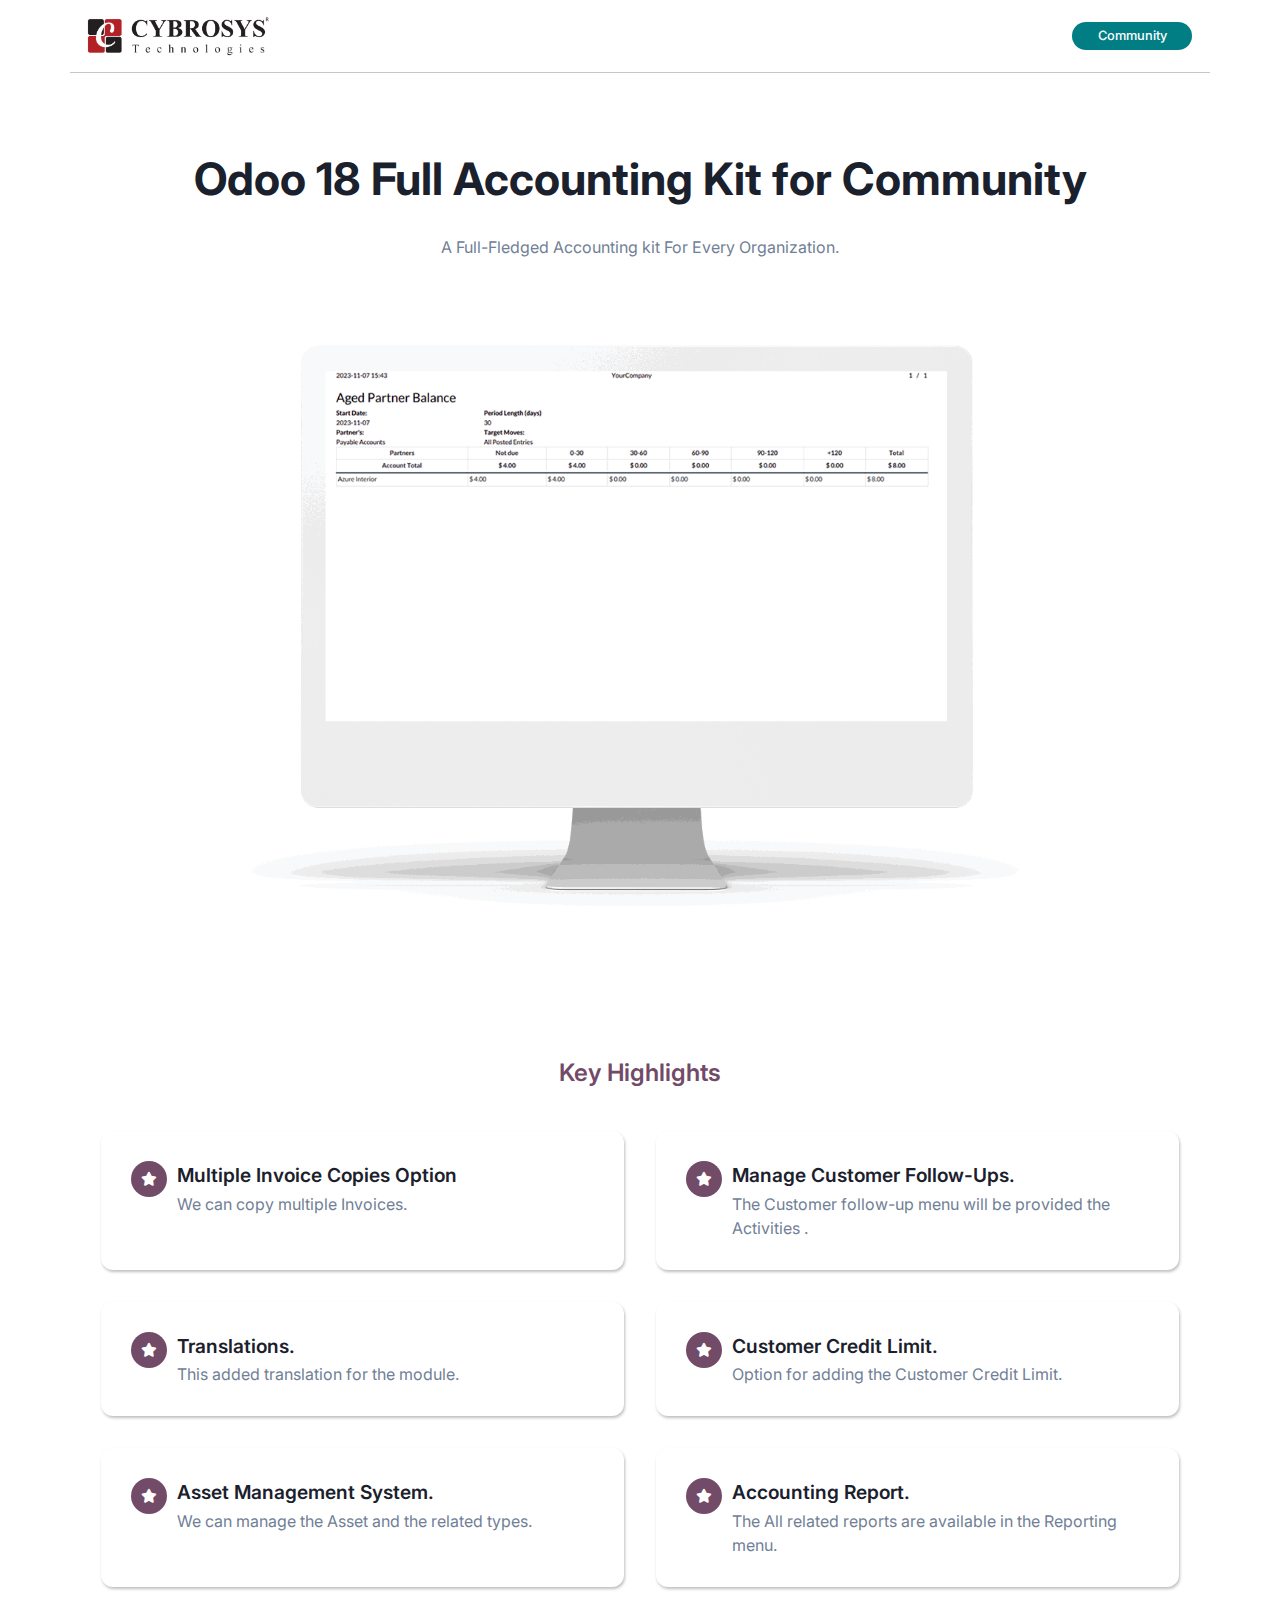
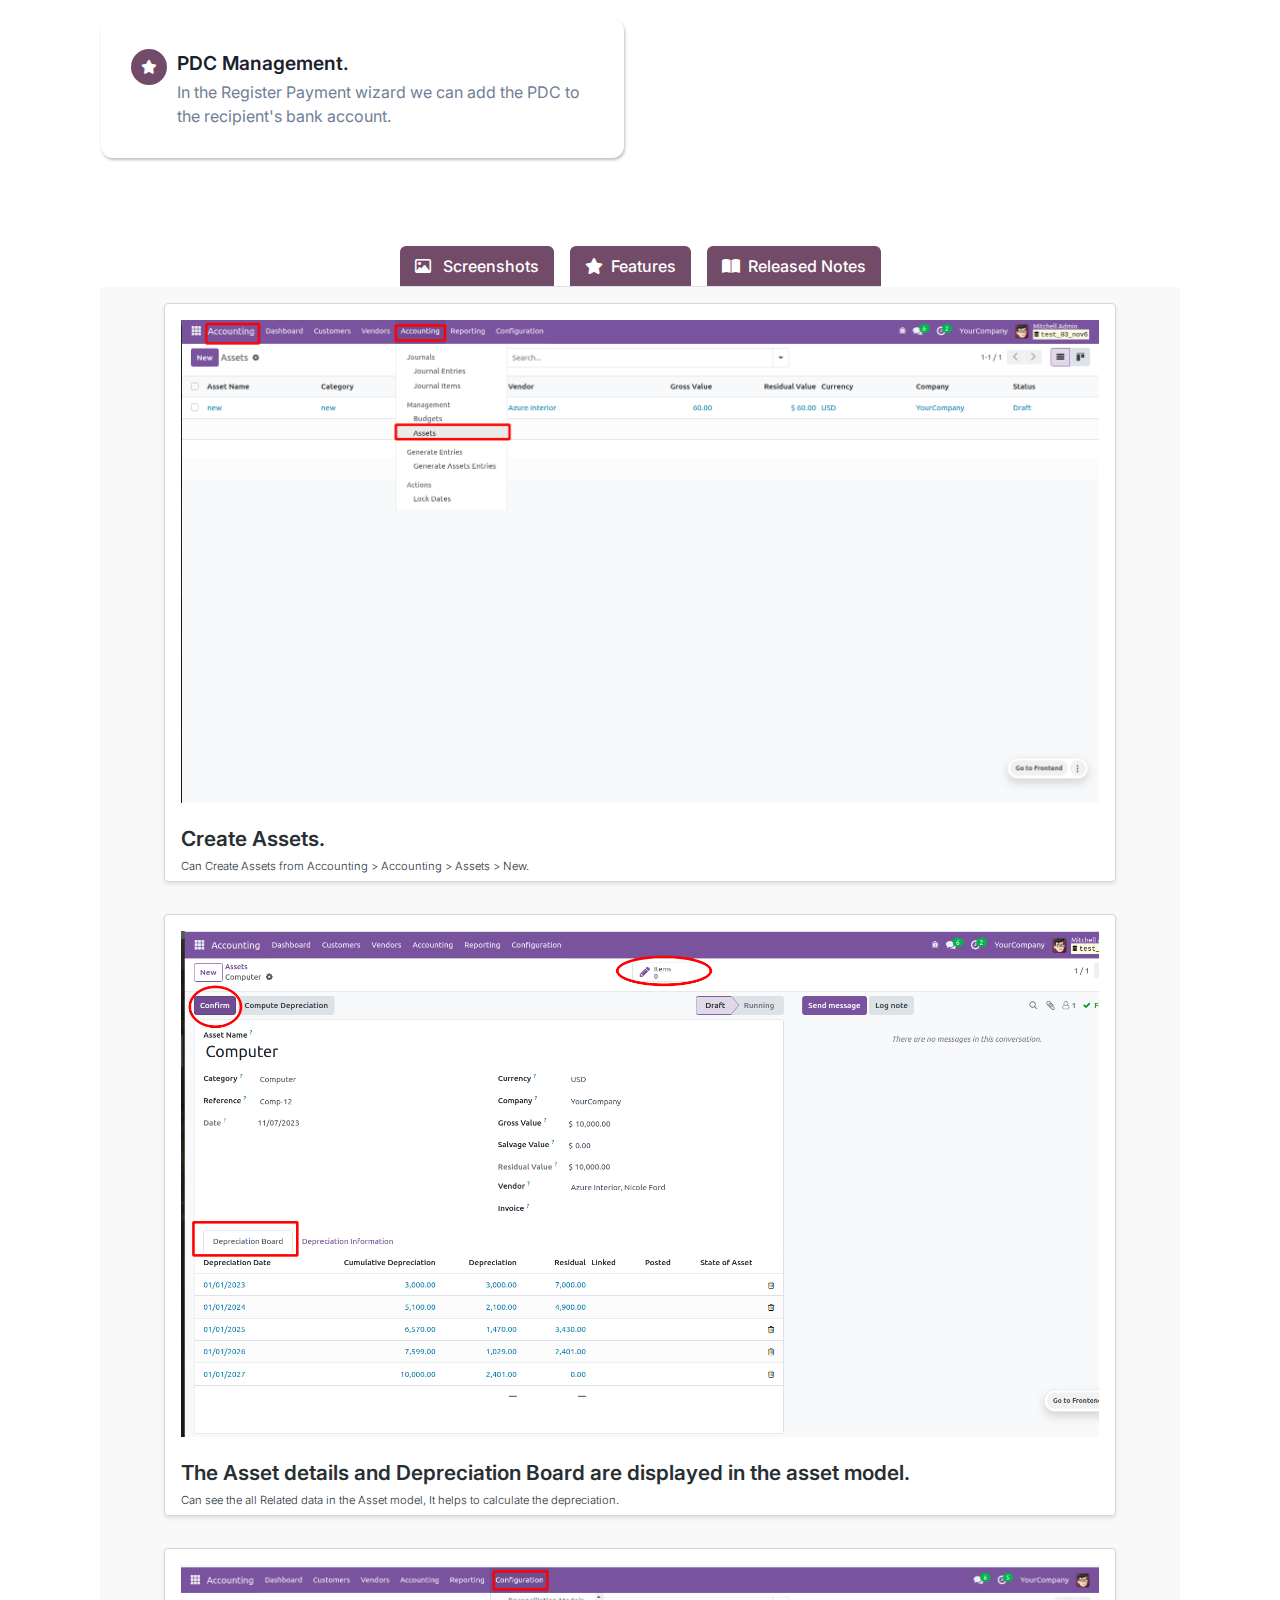
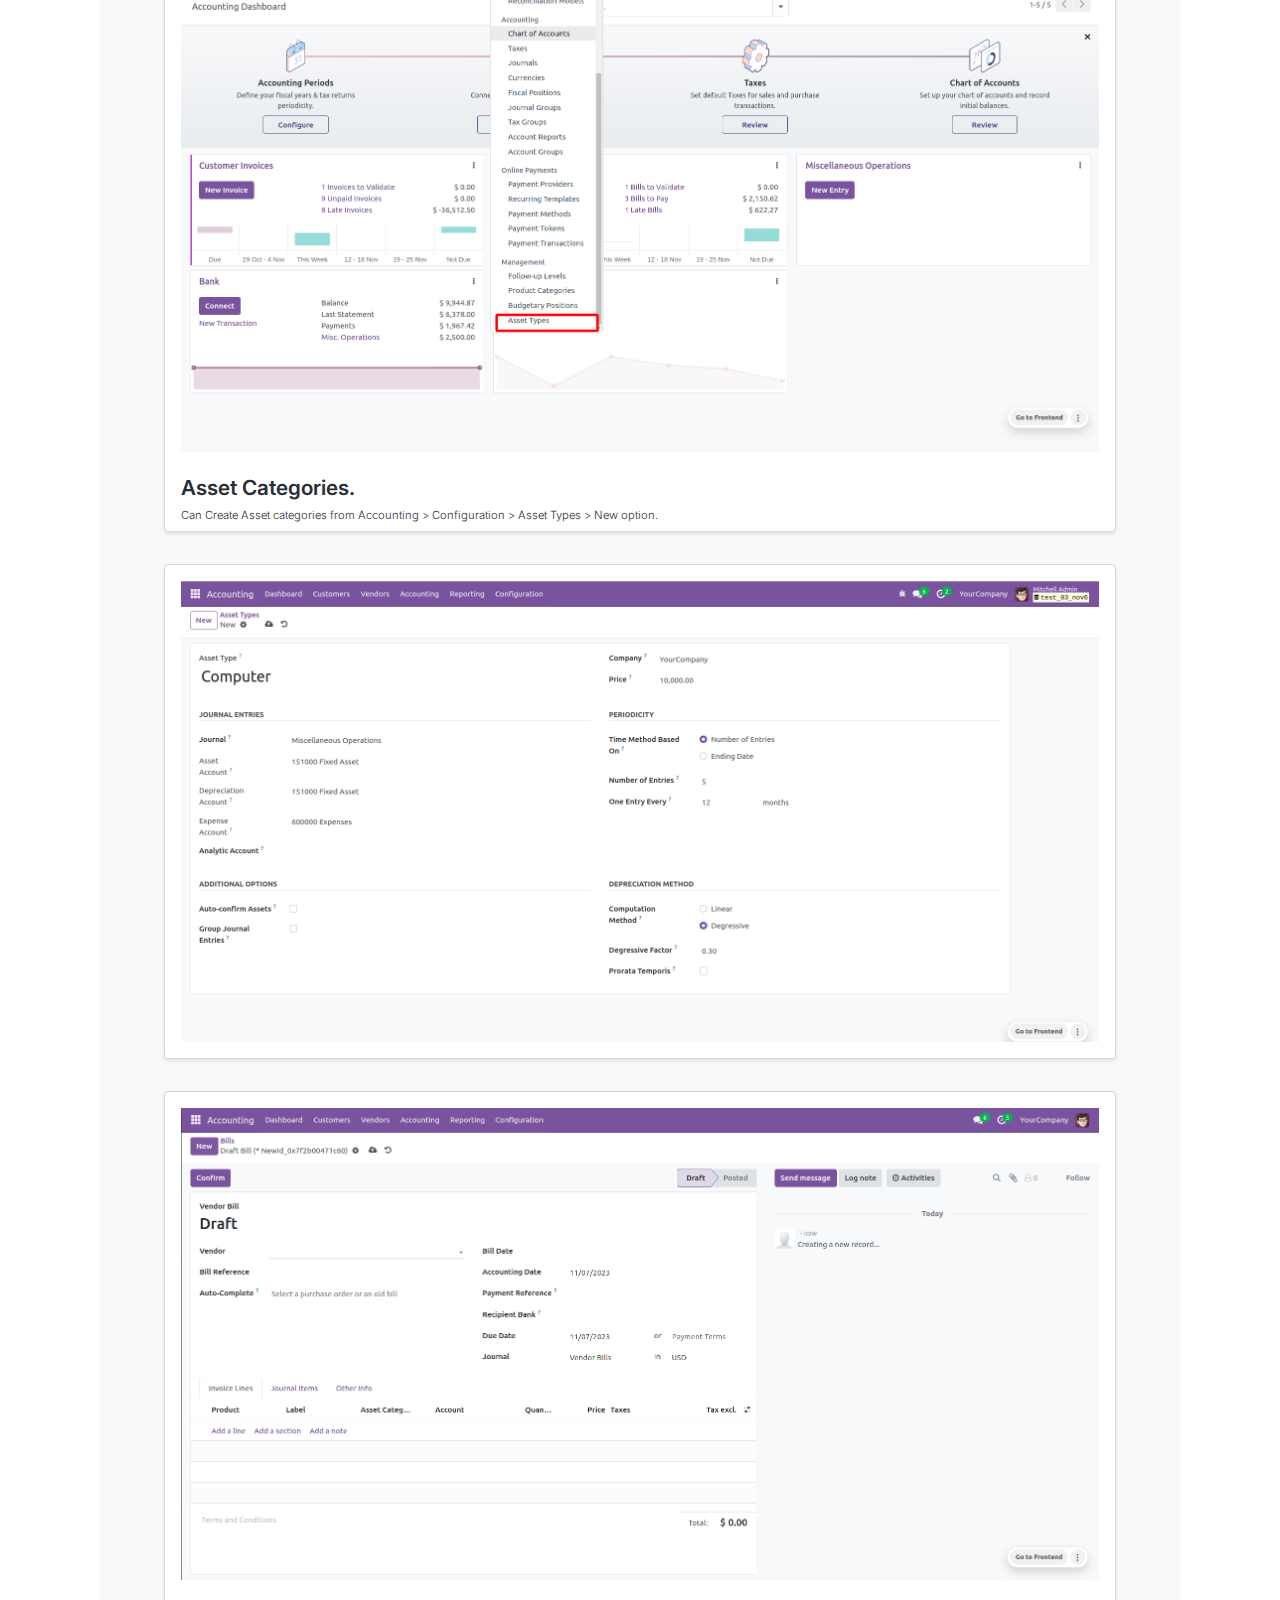
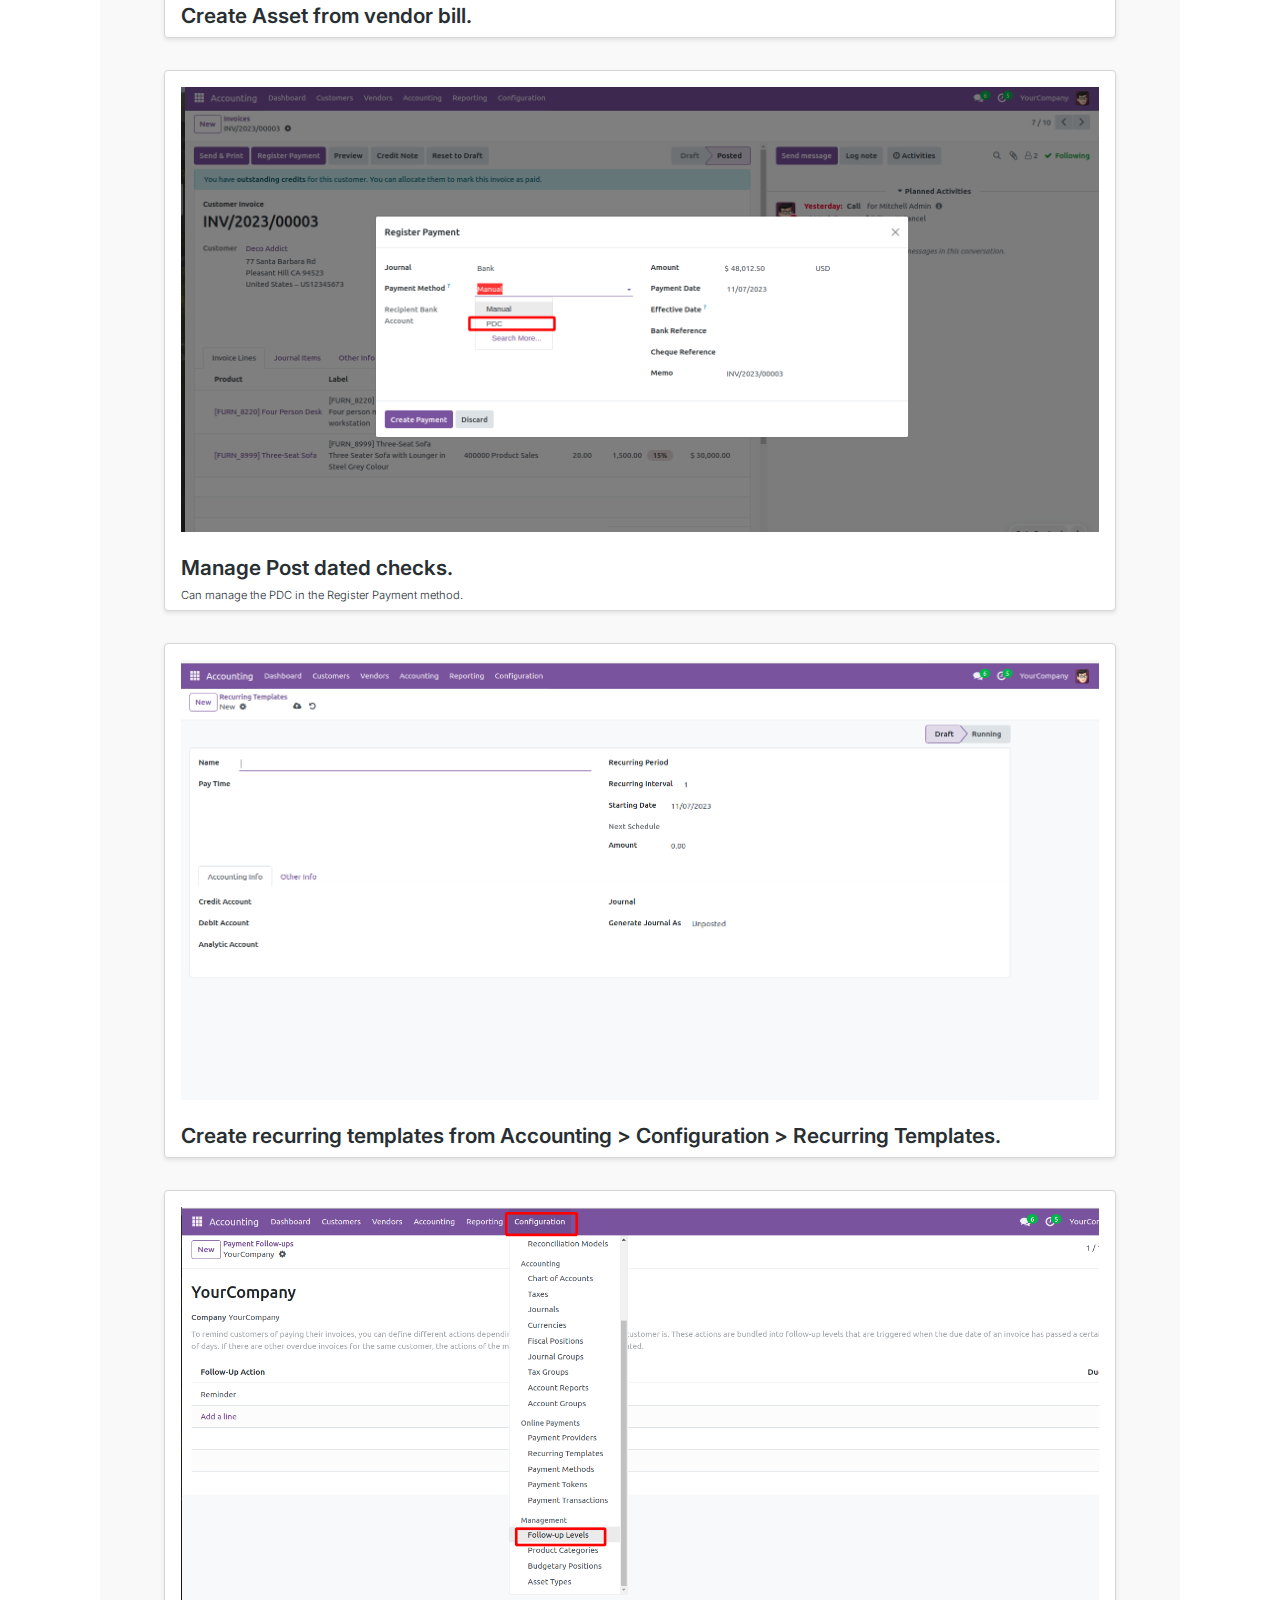
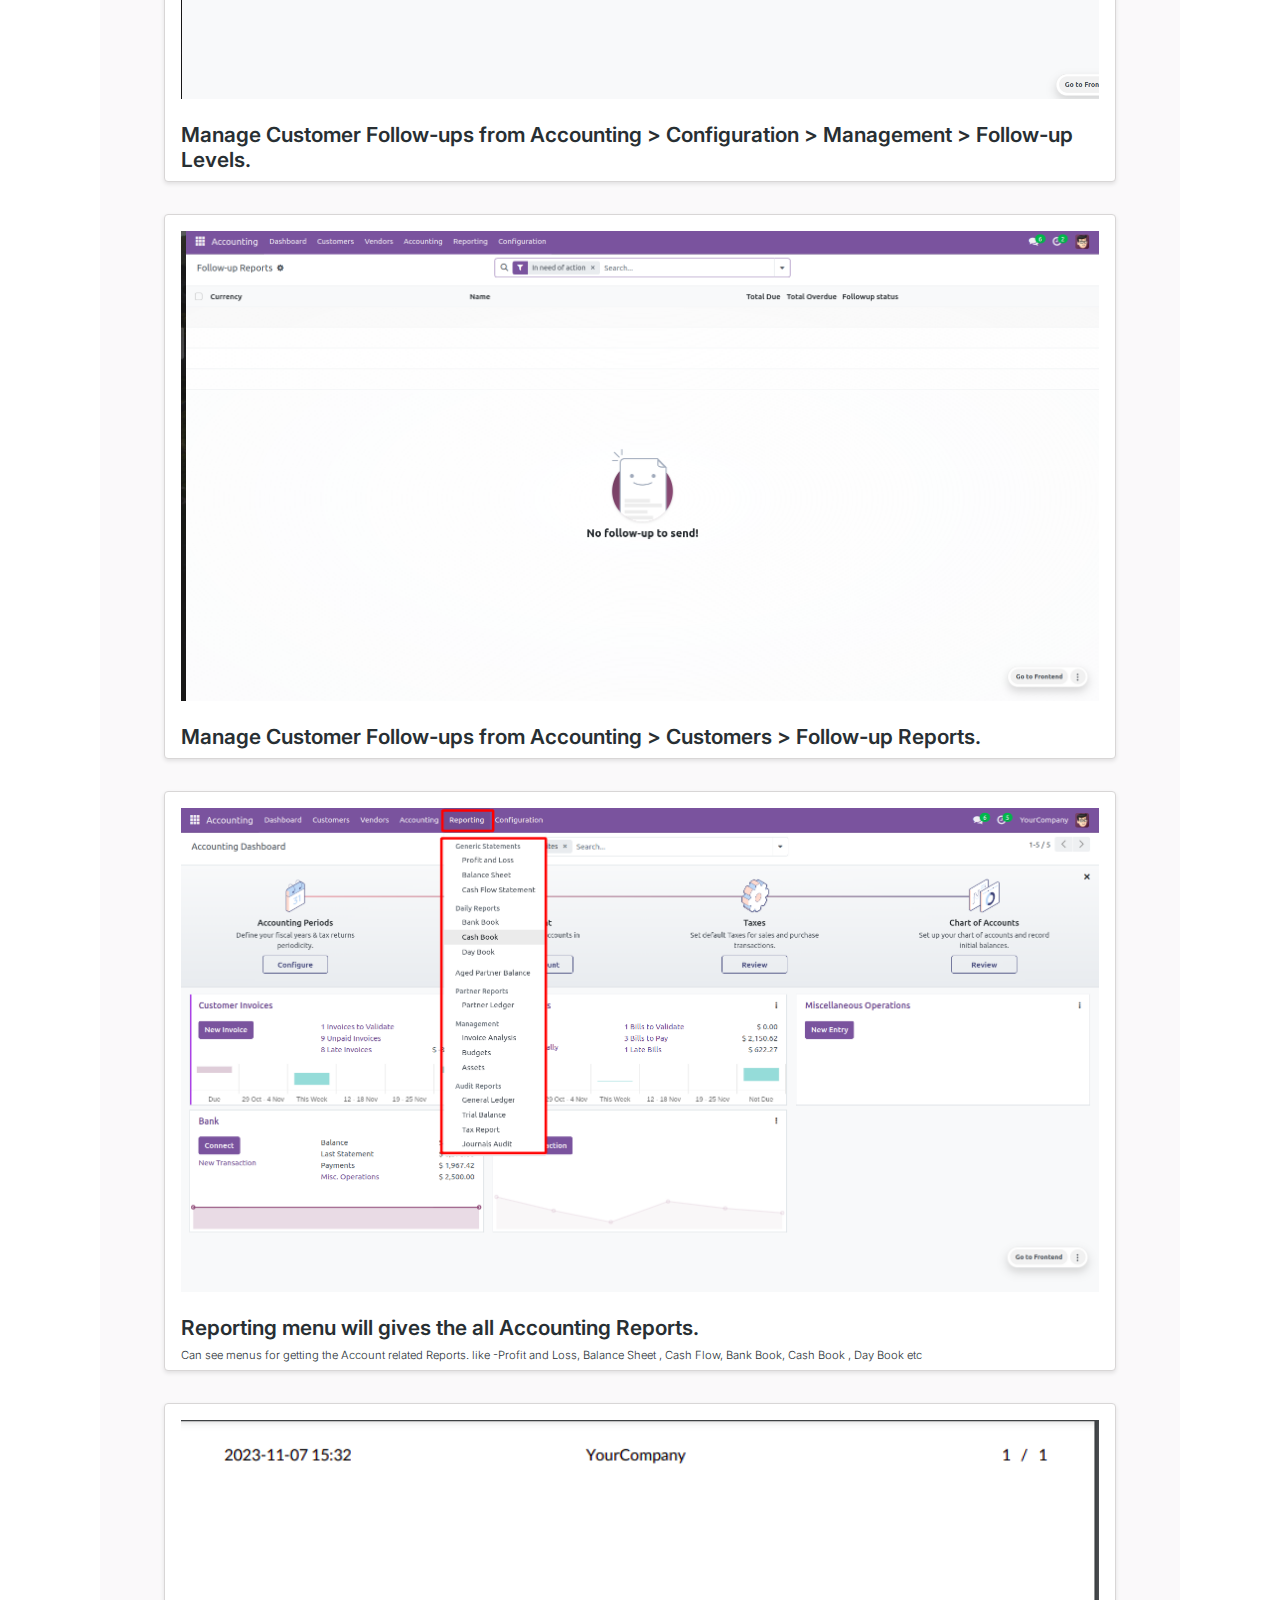
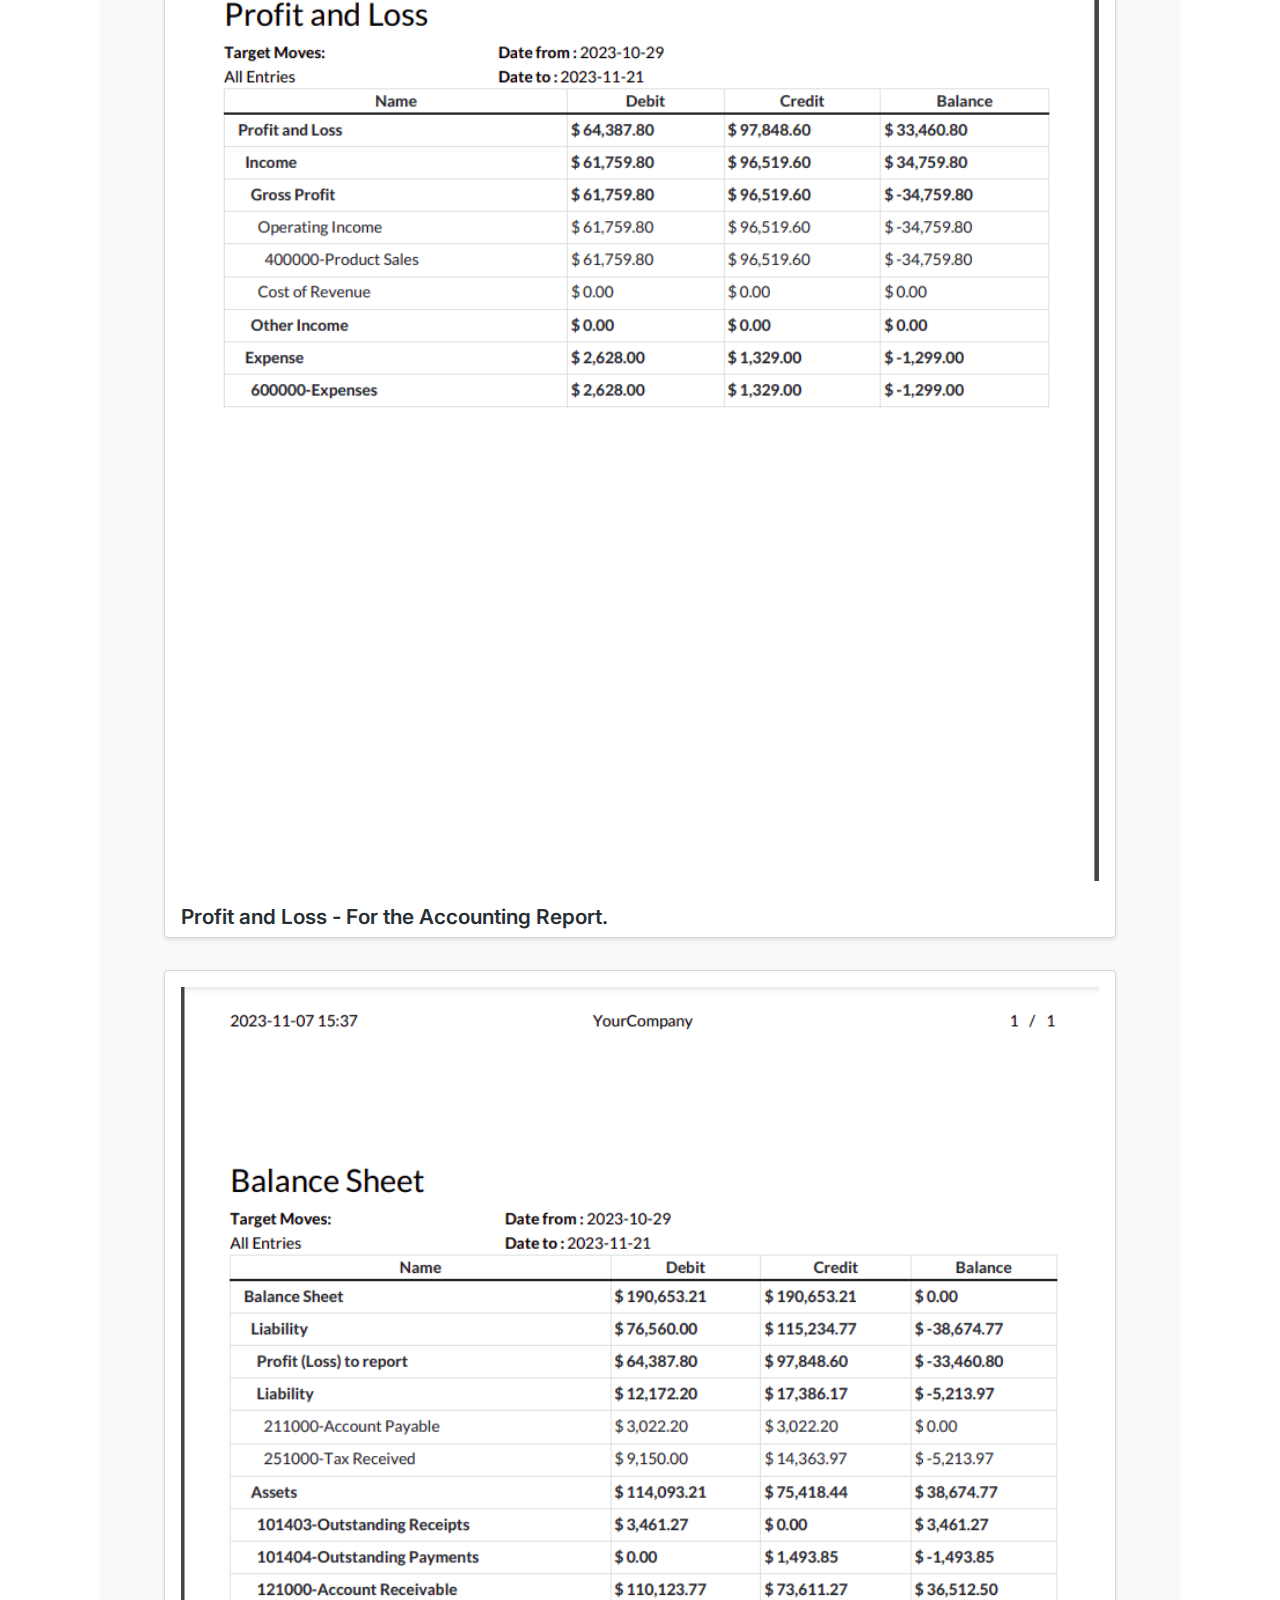
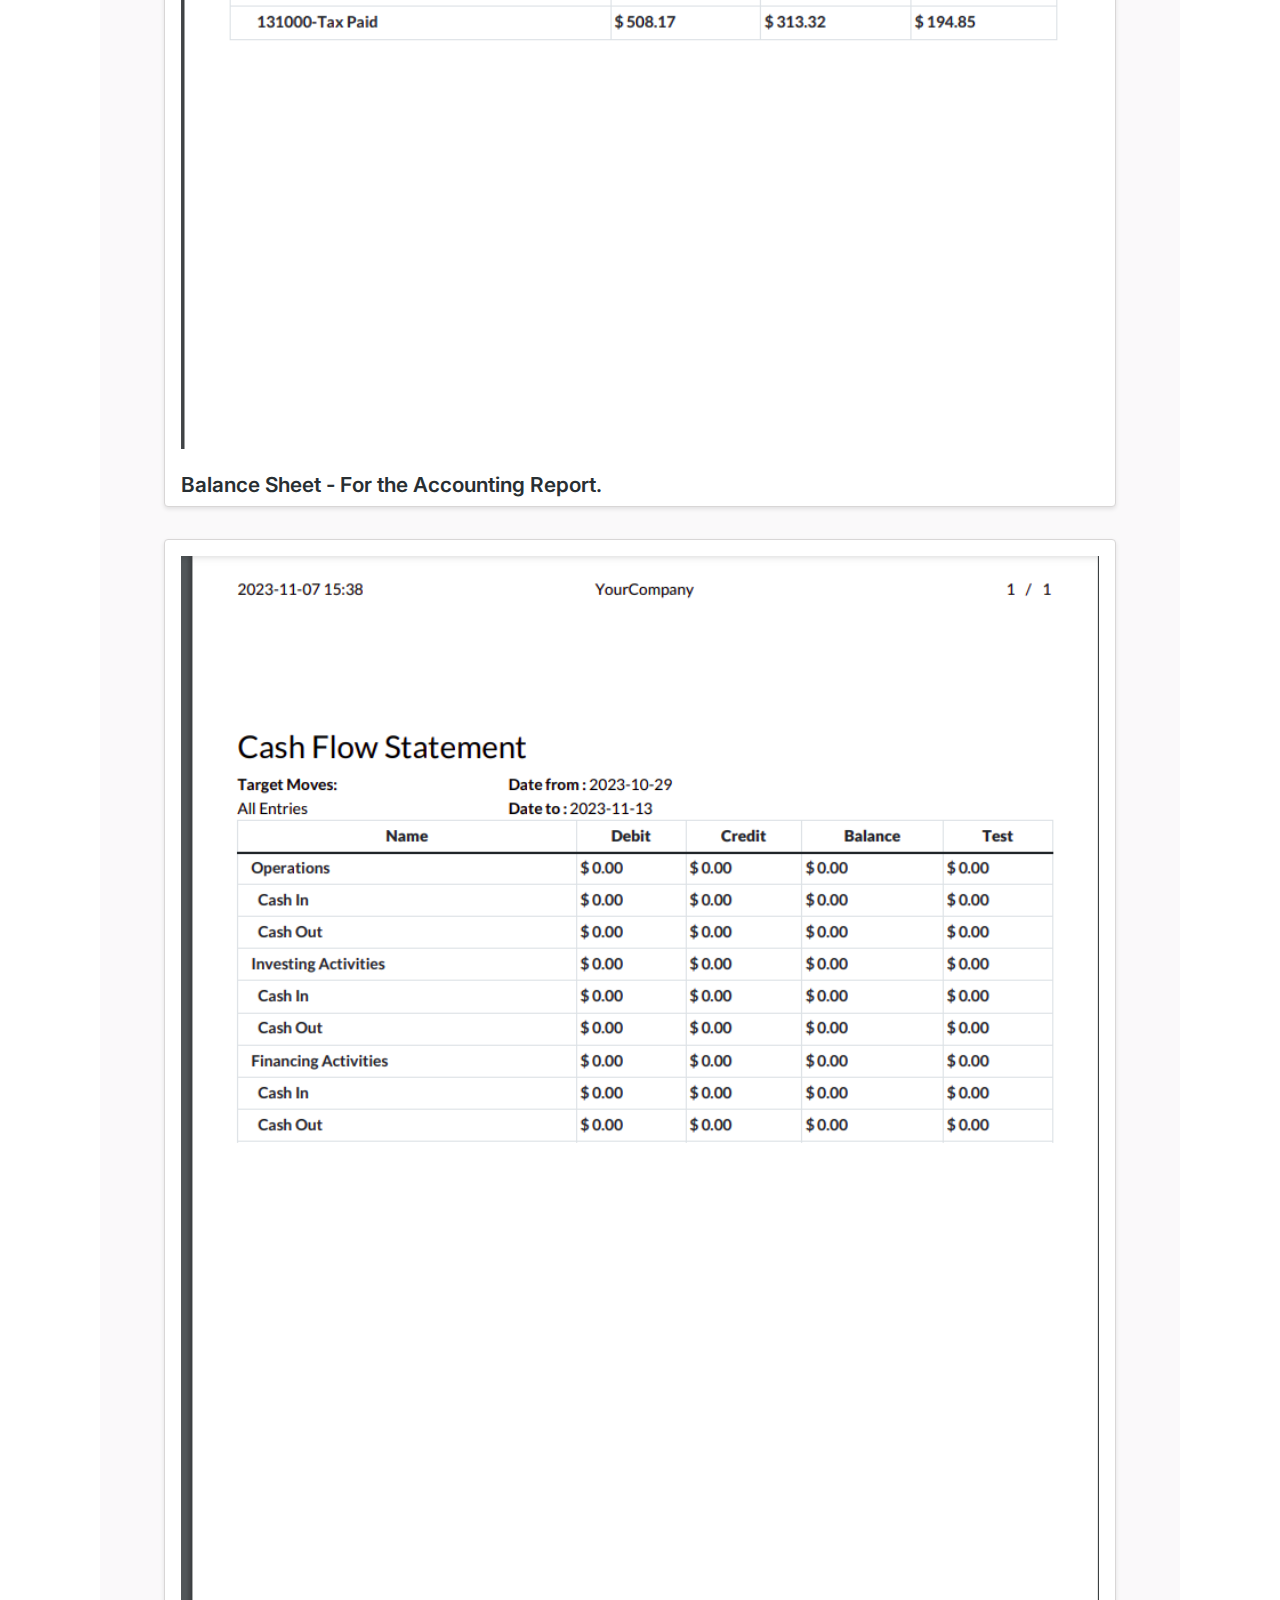
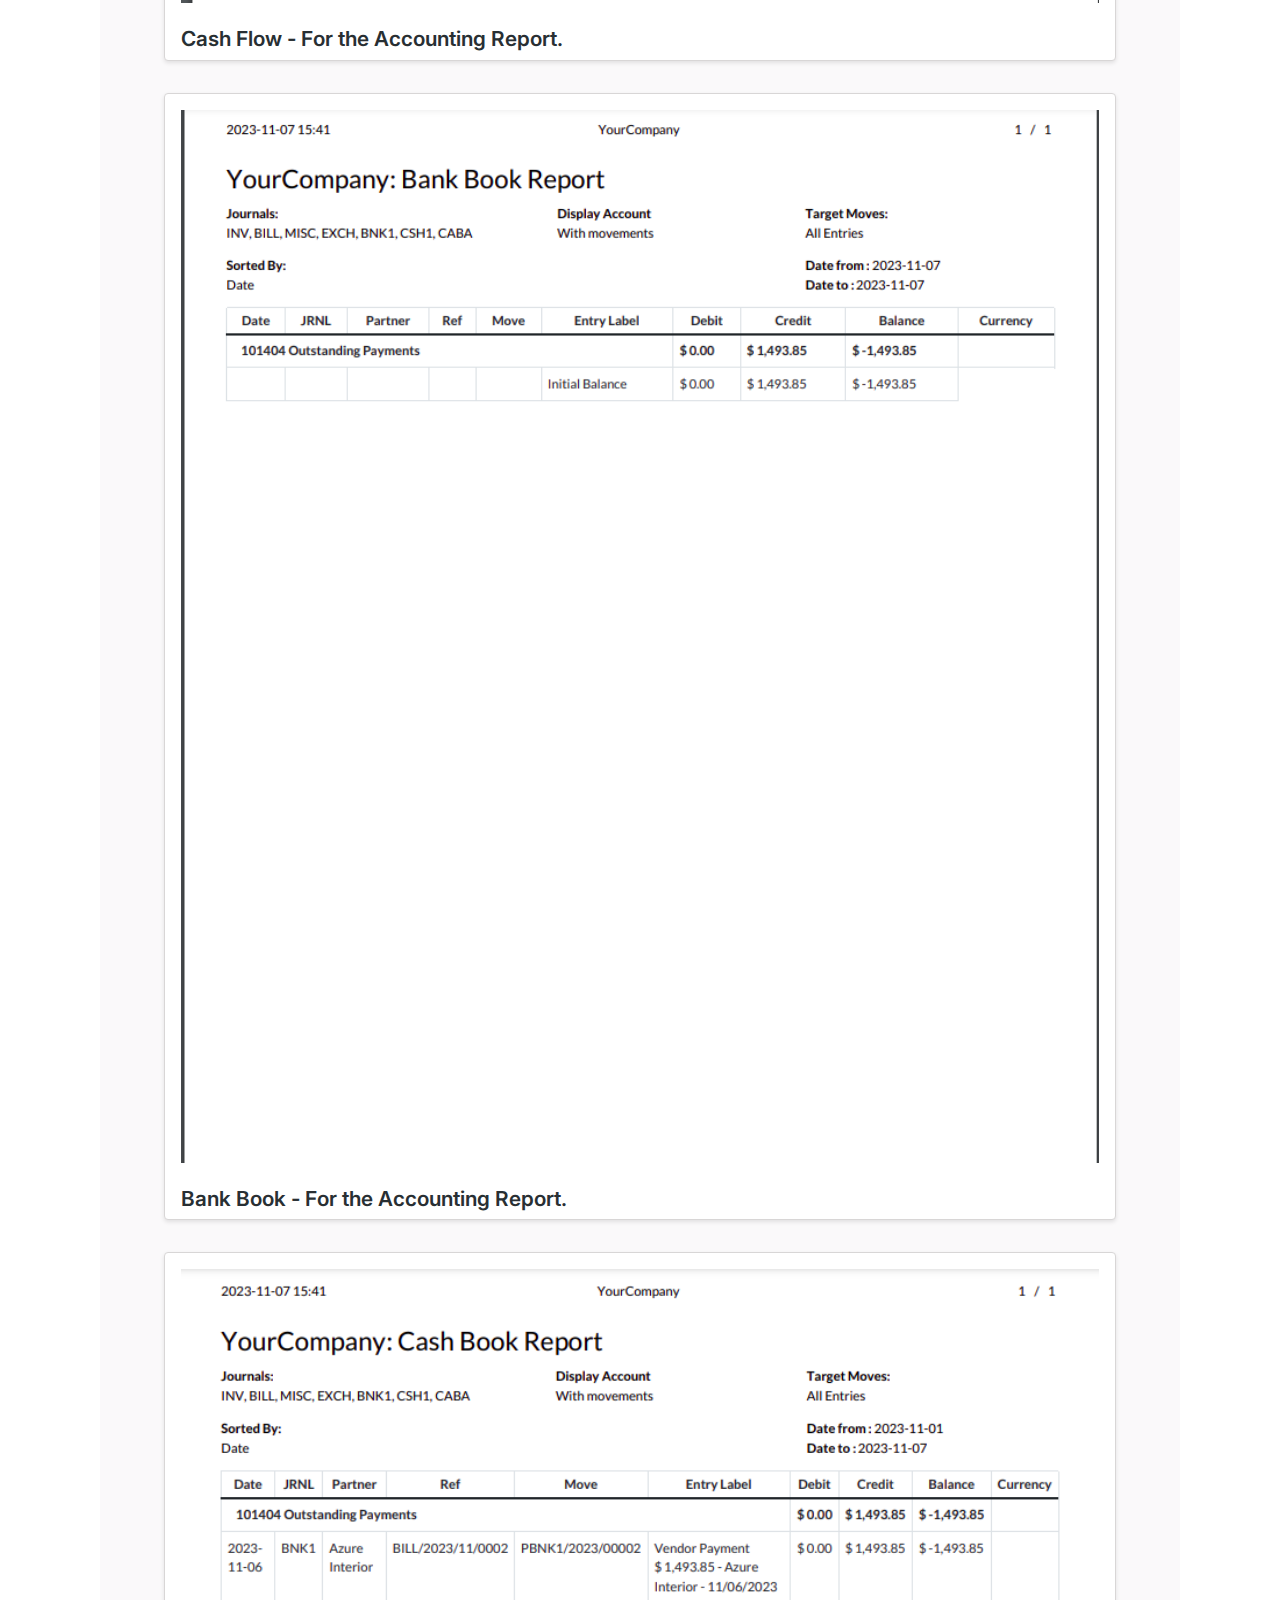
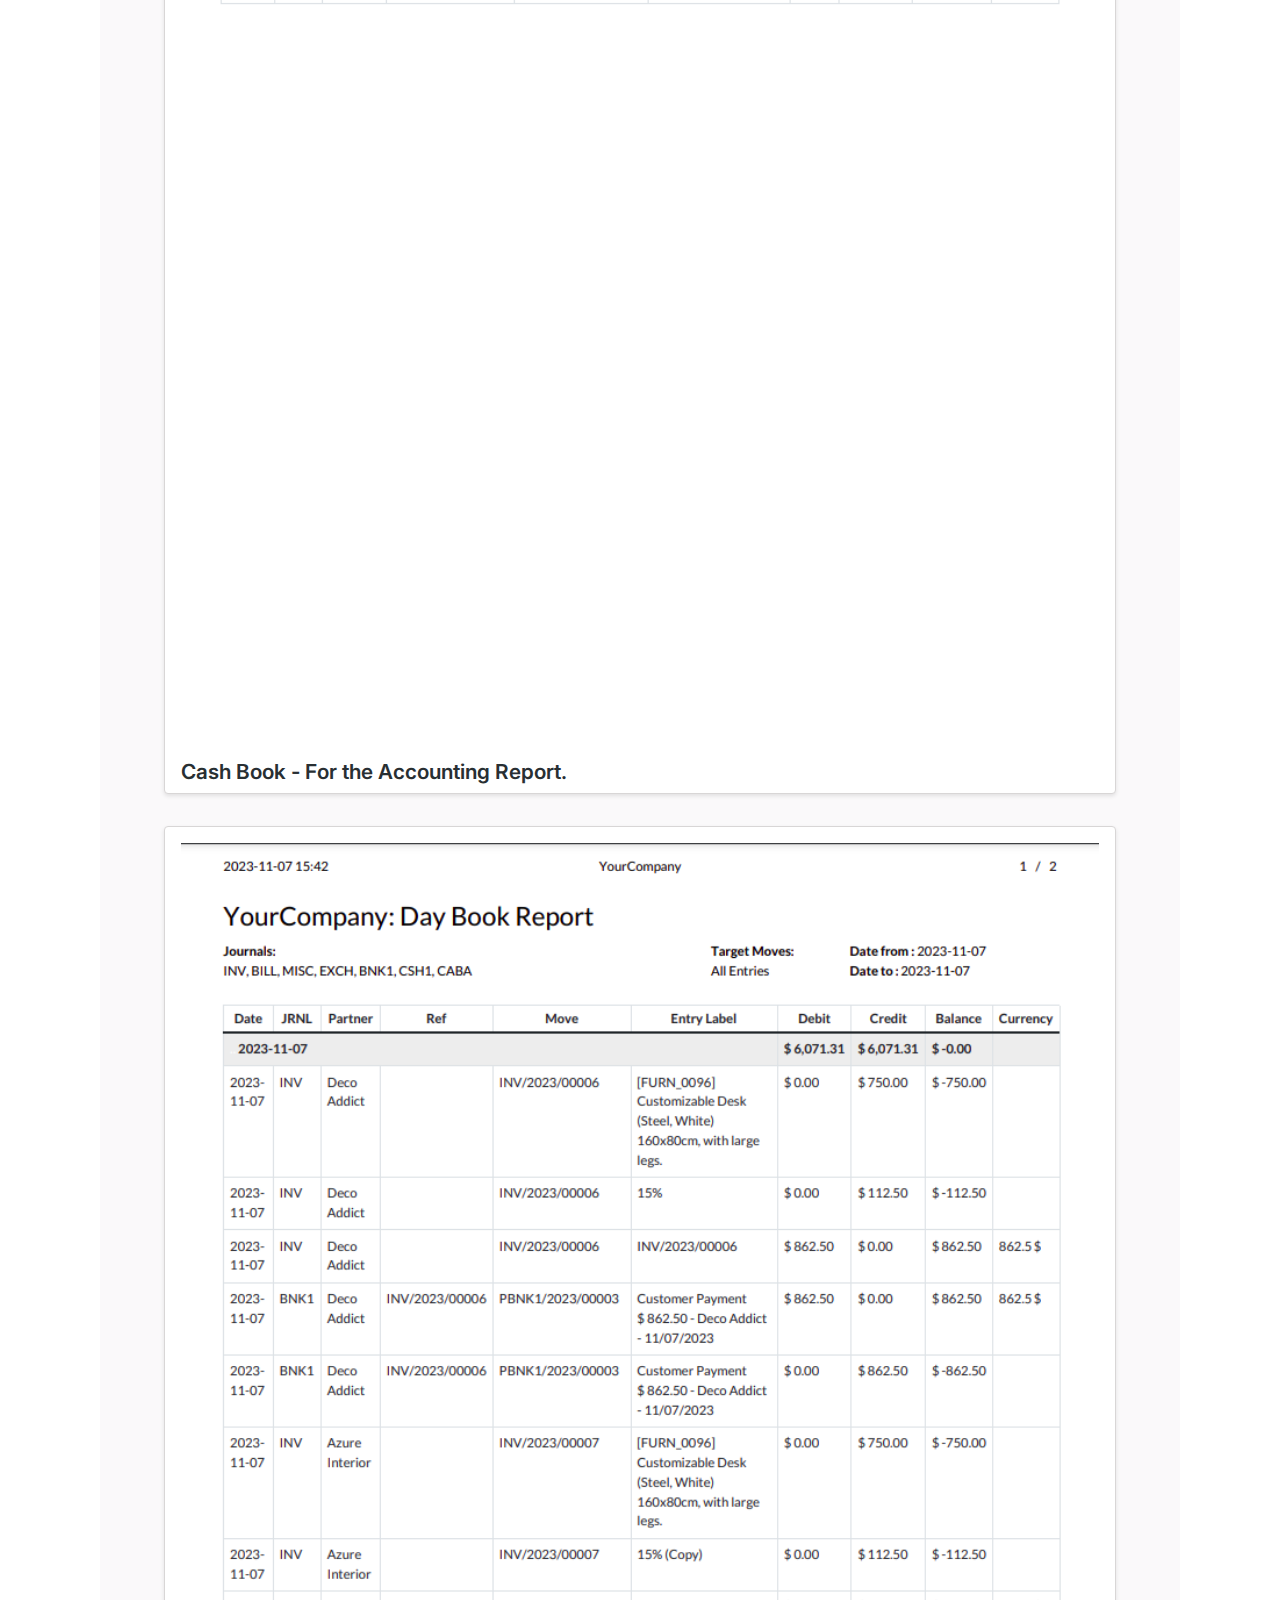
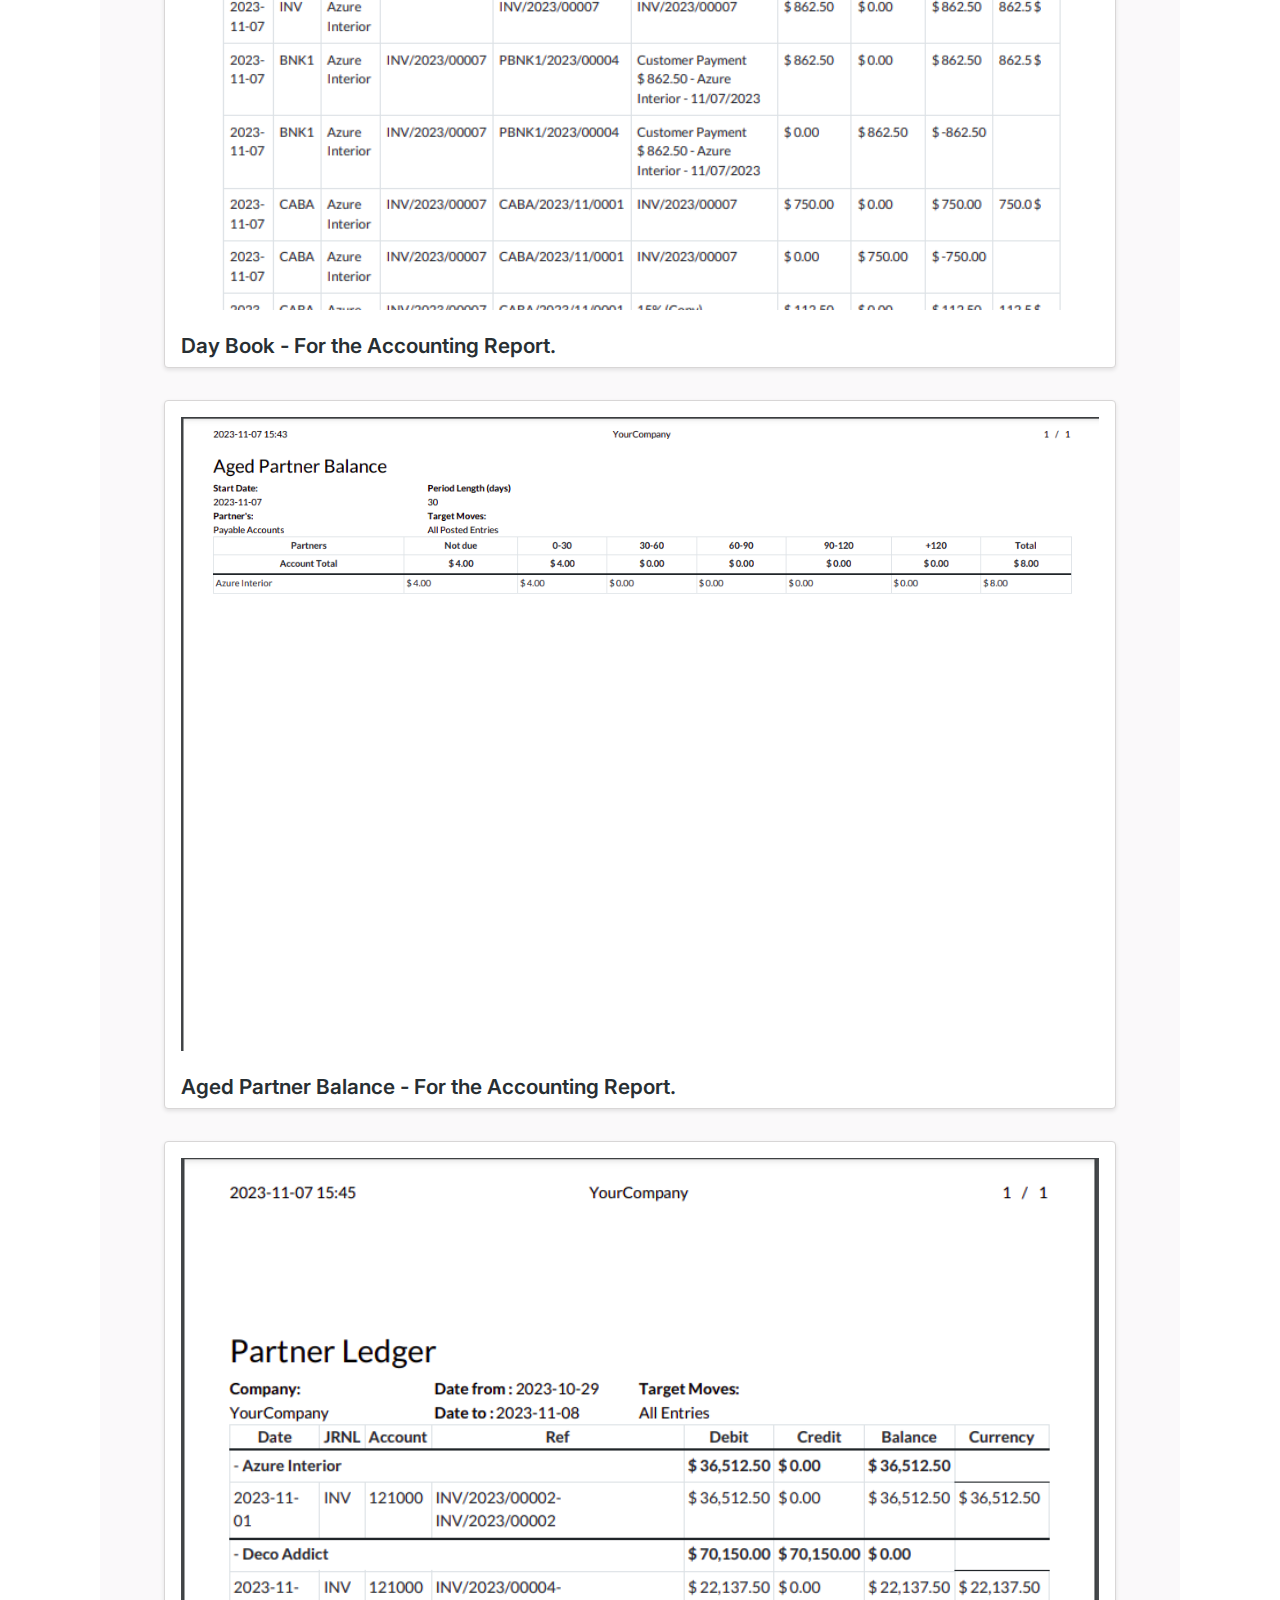
<file: custom-addons/base_accounting_kit/static/description/index.html>
<!DOCTYPE html>
<html lang="en">

<head>
    <meta charset="UTF-8">
    <meta name="viewport" content="width=device-width, initial-scale=1.0">
    <title>Odoo 18 Full Accounting Kit for Community</title>
    <!-- Bootstrap CSS -->
    <link rel="stylesheet" href="https://cdn.jsdelivr.net/npm/bootstrap@4.0.0/dist/css/bootstrap.min.css"
        integrity="sha384-Gn5384xqQ1aoWXA+058RXPxPg6fy4IWvTNh0E263XmFcJlSAwiGgFAW/dAiS6JXm" crossorigin="anonymous">
    <link rel="stylesheet" href="https://cdnjs.cloudflare.com/ajax/libs/font-awesome/6.2.1/css/all.min.css">
    <link rel="preconnect" href="https://fonts.googleapis.com">
    <link rel="preconnect" href="https://fonts.gstatic.com" crossorigin>
    <link href="https://fonts.googleapis.com/css2?family=Inter:wght@400;500;600;700;800&display=swap" rel="stylesheet">
</head>
<body>
    <section>
        <div class="container" style="font-family: 'Inter', sans-serif !important;background-color: #fff !important;">
            <div class="row">
                <div class="col-sm-12 col-md-12 col-lg-12 d-flex justify-content-between flex-wrap align-items-sm-center"
                    style="border-bottom:1px solid rgba(0, 0, 0, 0.22)">
                    <div class="my-3">
                        <img src="assets/misc/Cybrosys R.png" style="width:auto !important; height:40px !important">
                    </div>
                    <div class="my-3 d-flex align-items-center">
                        <div class="text-center"
                            style="background-color:#017E84 !important;font-size: 0.8rem !important; color:#fff !important; font-weight:500 !important; padding:4px !important; margin:0 3px !important; border-radius:50px !important; min-width: 120px !important;">
                            Community
                        </div>
                    </div>
                </div>
            </div>
            <div class="row">
                <div class="col-sm-12 col-md-12 col-lg-12 text-center d-flex align-items-center flex-column"
                    style="margin: 80px 0px !important;">
                    <h1 style="font-size: 2.8rem;font-weight: 700; color: 
                    #1A202C;">
                        Odoo 18 Full Accounting Kit for Community</h1>
                    <p class="my-3 mb-4"
                        style="max-width: 80%; font-weight: 400 !important; line-height: 32px; color: #718096;">
                        A Full-Fledged Accounting  kit For Every Organization.
                    </p>
                    <div style="width: 80%; margin-top: 3rem;">
                        <img src="assets/screenshots/hero.gif" class="img-responsive" width="100%" height="auto">
                    </div>
                </div>
            </div>
            <div class="container mt-5 mb-5">
                <div class="col-lg-12 d-flex flex-column justify-content-center align-items-center mt-4">
                    <p class="m-0" style="font-weight: 600; font-size: 24px; color:#714b67 !important">Key Highlights
                    </p>
                </div>
                <div class="row py-4">
                    <div class="col-md-6 col-sm-12 p-3">
                        <div class="d-flex   h-100" style="padding: 30px;border-radius: 12px;
                                    background: #FFF;
                                    box-shadow: 1px 2px 3px 0px rgba(0, 0, 0, 0.25); ">
                            <div style="width: 36px; height: 36px; border-radius: 50%; background: #714B67;
                                    display: flex; justify-content: center; align-items: center;
                                    margin-right: 10px; flex-shrink: 0;">
                                <i class="fa-solid fa-star  " style="color: #fff;font-size:14px;"></i>
                            </div>
                            <div>
                                <p style="color: #1A202C;font-weight: 600; 
                                      font-size: 1.2rem; margin-bottom: 2px;">Multiple Invoice Copies Option</p>
                                <p class="m-0" style="color:#718096">We can copy multiple Invoices.
                                </p>
                            </div>
                        </div>
                    </div>
                    <div class="col-md-6 col-sm-12 p-3">
                        <div class="d-flex   h-100" style="padding: 30px;border-radius: 12px;
                                    background: #FFF;
                                    box-shadow: 1px 2px 3px 0px rgba(0, 0, 0, 0.25); ">
                            <div style="width: 36px; height: 36px; border-radius: 50%; background: #714B67;
                                    display: flex; justify-content: center; align-items: center;
                                    margin-right: 10px; flex-shrink: 0;">
                                <i class="fa-solid fa-star  " style="color: #fff;font-size:14px;"></i>
                            </div>
                            <div>
                                <p style="color: #1A202C;font-weight: 600; 
                                      font-size: 1.2rem; margin-bottom: 2px;">Manage Customer Follow-Ups.</p>
                                <p class="m-0" style="color:#718096">The Customer follow-up menu will be provided the Activities .
                                </p>
                            </div>
                        </div>
                    </div>
                    <div class="col-md-6 col-sm-12 p-3">
                        <div class="d-flex   h-100" style="padding: 30px;border-radius: 12px;
                                    background: #FFF;
                                    box-shadow: 1px 2px 3px 0px rgba(0, 0, 0, 0.25); ">
                            <div style="width: 36px; height: 36px; border-radius: 50%; background: #714B67;
                                    display: flex; justify-content: center; align-items: center;
                                    margin-right: 10px; flex-shrink: 0;">
                                <i class="fa-solid fa-star  " style="color: #fff;font-size:14px;"></i>
                            </div>
                            <div>
                                <p style="color: #1A202C;font-weight: 600; 
                                      font-size: 1.2rem; margin-bottom: 2px;">Translations.</p>
                                <p class="m-0" style="color:#718096">This added translation for the module.
                                </p>
                            </div>
                        </div>
                    </div>
<!--                    <div class="col-md-6 col-sm-12 p-3">-->
<!--                        <div class="d-flex   h-100" style="padding: 30px;border-radius: 12px;-->
<!--                                    background: #FFF;-->
<!--                                    box-shadow: 1px 2px 3px 0px rgba(0, 0, 0, 0.25); ">-->
<!--                            <div style="width: 36px; height: 36px; border-radius: 50%; background: #714B67;-->
<!--                                    display: flex; justify-content: center; align-items: center;-->
<!--                                    margin-right: 10px; flex-shrink: 0; ">-->
<!--                                <i class="fa-solid fa-star  " style="color: #fff;font-size:14px;"></i>-->
<!--                            </div>-->
<!--                            <div>-->
<!--                                <p style="color: #1A202C;font-weight: 600; -->
<!--                                      font-size: 1.2rem; margin-bottom: 2px;">Accounting Lock Dates.</p>-->
<!--                                <p class="m-0" style="color:#718096">In the Lock Date option available Accounting Module.-->
<!--                                </p>-->
<!--                            </div>-->
<!--                        </div>-->
<!--                    </div>-->
                    <div class="col-md-6 col-sm-12 p-3">
                        <div class="d-flex   h-100" style="padding: 30px;border-radius: 12px;
                                    background: #FFF;
                                    box-shadow: 1px 2px 3px 0px rgba(0, 0, 0, 0.25); ">
                            <div style="width: 36px; height: 36px; border-radius: 50%; background: #714B67;
                                    display: flex; justify-content: center; align-items: center;
                                    margin-right: 10px; flex-shrink: 0; ">
                                <i class="fa-solid fa-star  " style="color: #fff;font-size:14px;"></i>
                            </div>
                            <div>
                                <p style="color: #1A202C;font-weight: 600;
                                      font-size: 1.2rem; margin-bottom: 2px;">Customer Credit Limit.</p>
                                <p class="m-0" style="color:#718096">Option for adding the  Customer Credit  Limit.
                                </p>
                            </div>
                        </div>
                    </div>
                    <div class="col-md-6 col-sm-12 p-3">
                        <div class="d-flex   h-100" style="padding: 30px;border-radius: 12px;
                                    background: #FFF;
                                    box-shadow: 1px 2px 3px 0px rgba(0, 0, 0, 0.25); ">
                            <div style="width: 36px; height: 36px; border-radius: 50%; background: #714B67;
                                    display: flex; justify-content: center; align-items: center;
                                    margin-right: 10px; flex-shrink: 0; ">
                                <i class="fa-solid fa-star  " style="color: #fff;font-size:14px;"></i>
                            </div>
                            <div>
                                <p style="color: #1A202C;font-weight: 600;
                                      font-size: 1.2rem; margin-bottom: 2px;">Asset Management System.</p>
                                <p class="m-0" style="color:#718096">We can manage the Asset and the related types.
                                </p>
                            </div>
                        </div>
                    </div>
                    <div class="col-md-6 col-sm-12 p-3">
                        <div class="d-flex   h-100" style="padding: 30px;border-radius: 12px;
                                    background: #FFF;
                                    box-shadow: 1px 2px 3px 0px rgba(0, 0, 0, 0.25); ">
                            <div style="width: 36px; height: 36px; border-radius: 50%; background: #714B67;
                                    display: flex; justify-content: center; align-items: center;
                                    margin-right: 10px; flex-shrink: 0; ">
                                <i class="fa-solid fa-star  " style="color: #fff;font-size:14px;"></i>
                            </div>
                            <div>
                                <p style="color: #1A202C;font-weight: 600;
                                      font-size: 1.2rem; margin-bottom: 2px;">Accounting Report.</p>
                                <p class="m-0" style="color:#718096">The All related reports are available in the Reporting  menu.
                                </p>
                            </div>
                        </div>
                    </div>
                    <div class="col-md-6 col-sm-12 p-3">
                        <div class="d-flex   h-100" style="padding: 30px;border-radius: 12px;
                                    background: #FFF;
                                    box-shadow: 1px 2px 3px 0px rgba(0, 0, 0, 0.25); ">
                            <div style="width: 36px; height: 36px; border-radius: 50%; background: #714B67;
                                    display: flex; justify-content: center; align-items: center;
                                    margin-right: 10px; flex-shrink: 0; ">
                                <i class="fa-solid fa-star  " style="color: #fff;font-size:14px;"></i>
                            </div>
                            <div>
                                <p style="color: #1A202C;font-weight: 600;
                                      font-size: 1.2rem; margin-bottom: 2px;">PDC Management.</p>
                                <p class="m-0" style="color:#718096">In the Register Payment wizard we can add the PDC to the recipient's bank account.
                                </p>
                            </div>
                        </div>
                    </div>
                </div>
            </div>
            <div class="container rounded" >
                <ul class="nav nav-tabs d-flex" style="width: fit-content;margin: 0 auto;gap: 1rem;">
                    <li class="col text-center py-2 text-nowrap "
                        style="color: #fff; background-color: #714B67;border-radius: 6px 6px 0px 0px;"><a
                            class="active show" data-toggle="tab" href="#tab1"
                            style="color: #fff;font-weight: 500; background-color: #714B67; text-decoration: none;">
                            <i class="fa-regular fa-image  pr-2" style="color: #fff;"></i>
                            Screenshots</a></li>
                    <li class="col text-center py-2 text-nowrap "
                        style="color: #fff; background-color: #714B67;border-radius: 6px 6px 0px 0px;"><a
                            data-toggle="tab" href="#tab2"
                            style="color: #fff;font-weight: 500;  text-decoration: none;"><i
                                class="fa-solid fa-star  pr-2" style="color: #fff;"></i>Features</a></li>
                    <li class="col text-center py-2 text-nowrap "
                        style="color: #fff; background-color: #714B67;border-radius: 6px 6px 0px 0px;"><a
                            data-toggle="tab" href="#tab3"
                            style="color: #fff;font-weight: 500; text-decoration: none; background-color: #714B67;"><i
                                class="fa-solid fa-book-open  pr-2" style="color: #fff;"></i>Released Notes</a></li>
                </ul>
                <div class="tab-content" style="background-color: rgba(121, 113, 119, 0.04);">
                    <div id="tab1" class="tab-pane fade in active show">
                        <div class="col-lg-12 py-2" style="padding: 1rem 4rem !important;">
                            <div
                                style="border: 1px solid #d8d6d6; border-radius: 4px; background: #fff; box-shadow: 0 2px 4px rgba(0, 0, 0, 0.1);">
                                <div class="row justify-content-center p-3 w-100 m-0">
                                    <img src="assets/screenshots/kit_1.png" class="img-responsive" width="100%" height="auto">
                                </div>
                                <div class="px-3">
                                    <h4 class="mt-2"
                                        style=" font-weight:600 !important; color:#282F33 !important; font-size:1.3rem !important">
                                        Create Assets.</h4>
                                    <h6 class="mt-2"
                                        style=" font-weight:300 !important; color:#282F33 !important; font-size:0.7rem !important">
                                        Can Create Assets from Accounting > Accounting > Assets > New.</h6>
                                </div>
                            </div>
                        </div>
                        <div class="col-lg-12 py-2" style="padding: 1rem 4rem !important;">
                            <div
                                style="border: 1px solid #d8d6d6; border-radius: 4px;  background: #fff; box-shadow: 0 2px 4px rgba(0, 0, 0, 0.1);">
                                <div class="row justify-content-center p-3 w-100 m-0">
                                    <img src="assets/screenshots/kit_2.png" class="img-responsive" width="100%" height="auto">
                                </div>
                                <div class="px-3">
                                    <h4 class="mt-2"
                                        style=" font-weight:600 !important; color:#282F33 !important; font-size:1.3rem !important">
                                        The Asset details and Depreciation Board are displayed in the asset model.</h4>
                                    <h6 class="mt-2"
                                        style=" font-weight:300 !important; color:#282F33 !important; font-size:0.7rem !important">
                                        Can see the all Related data in the Asset model, It helps to calculate the depreciation.</h6>
                                </div>
                            </div>
                        </div>
                        <div class="col-lg-12 py-2" style="padding: 1rem 4rem !important;">
                            <div
                                style="border: 1px solid #d8d6d6; border-radius: 4px;  background: #fff; box-shadow: 0 2px 4px rgba(0, 0, 0, 0.1);">
                                <div class="row justify-content-center p-3 w-100 m-0">
                                    <img src="assets/screenshots/kit_3.png" class="img-responsive" width="100%" height="auto">
                                </div>
                                <div class="px-3">
                                    <h4 class="mt-2"
                                        style=" font-weight:600 !important; color:#282F33 !important; font-size:1.3rem !important">
                                        Asset Categories.</h4>
                                    <h6 class="mt-2"
                                        style=" font-weight:300 !important; color:#282F33 !important; font-size:0.7rem !important">
                                        Can Create Asset categories from Accounting > Configuration > Asset Types > New option.</h6>
                                </div>
                            </div>
                        </div>
                        <div class="col-lg-12 py-2" style="padding: 1rem 4rem !important;">
                            <div
                                style="border: 1px solid #d8d6d6; border-radius: 4px;  background: #fff; box-shadow: 0 2px 4px rgba(0, 0, 0, 0.1);">
                                <div class="row justify-content-center p-3 w-100 m-0">
                                    <img src="assets/screenshots/kit_4.png" class="img-responsive" width="100%" height="auto">
                                </div>
                            </div>
                        </div>
                        <div class="col-lg-12 py-2" style="padding: 1rem 4rem !important;">
                            <div
                                style="border: 1px solid #d8d6d6; border-radius: 4px;  background: #fff; box-shadow: 0 2px 4px rgba(0, 0, 0, 0.1);">
                                <div class="row justify-content-center p-3 w-100 m-0">
                                    <img src="assets/screenshots/kit_5.png" class="img-responsive" width="100%" height="auto">
                                </div>
                                <div class="px-3">
                                    <h4 class="mt-2"
                                        style=" font-weight:600 !important; color:#282F33 !important; font-size:1.3rem !important">
                                        Create Asset from vendor bill.</h4>
                                </div>
                            </div>
                        </div>
                        <div class="col-lg-12 py-2" style="padding: 1rem 4rem !important;">
                            <div
                                style="border: 1px solid #d8d6d6; border-radius: 4px;  background: #fff; box-shadow: 0 2px 4px rgba(0, 0, 0, 0.1);">
                                <div class="row justify-content-center p-3 w-100 m-0">
                                    <img src="assets/screenshots/kit_6.png" class="img-responsive" width="100%" height="auto">
                                </div>
                                <div class="px-3">
                                    <h4 class="mt-2"
                                        style=" font-weight:600 !important; color:#282F33 !important; font-size:1.3rem !important">
                                        Manage Post dated checks.</h4>
                                    <h6 class="mt-2"
                                        style=" font-weight:300 !important; color:#282F33 !important; font-size:0.7rem !important">
                                        Can manage the PDC in the Register Payment method.</h6>
                                </div>
                            </div>
                        </div>
                        <div class="col-lg-12 py-2" style="padding: 1rem 4rem !important;">
                            <div
                                style="border: 1px solid #d8d6d6; border-radius: 4px;  background: #fff; box-shadow: 0 2px 4px rgba(0, 0, 0, 0.1);">
                                <div class="row justify-content-center p-3 w-100 m-0">
                                    <img src="assets/screenshots/kit_7.png" class="img-responsive" width="100%" height="auto">
                                </div>
                                <div class="px-3">
                                    <h4 class="mt-2"
                                        style=" font-weight:600 !important; color:#282F33 !important; font-size:1.3rem !important">
                                        Create recurring templates from Accounting > Configuration > Recurring Templates.</h4>
                                </div>
                            </div>
                        </div>
                        <div class="col-lg-12 py-2" style="padding: 1rem 4rem !important;">
                            <div
                                style="border: 1px solid #d8d6d6; border-radius: 4px;  background: #fff; box-shadow: 0 2px 4px rgba(0, 0, 0, 0.1);">
                                <div class="row justify-content-center p-3 w-100 m-0">
                                    <img src="assets/screenshots/kit_8.png" class="img-responsive" width="100%" height="auto">
                                </div>
                                <div class="px-3">
                                    <h4 class="mt-2"
                                        style=" font-weight:600 !important; color:#282F33 !important; font-size:1.3rem !important">
                                        Manage Customer Follow-ups from Accounting > Configuration > Management > Follow-up Levels.</h4>
                                </div>
                            </div>
                        </div>

                        <div class="col-lg-12 py-2" style="padding: 1rem 4rem !important;">
                            <div
                                style="border: 1px solid #d8d6d6; border-radius: 4px;  background: #fff; box-shadow: 0 2px 4px rgba(0, 0, 0, 0.1);">
                                <div class="row justify-content-center p-3 w-100 m-0">
                                    <img src="assets/screenshots/kit_10.png" class="img-responsive" width="100%" height="auto">
                                </div>
                                <div class="px-3">
                                    <h4 class="mt-2"
                                        style=" font-weight:600 !important; color:#282F33 !important; font-size:1.3rem !important">
                                        Manage Customer Follow-ups from Accounting > Customers > Follow-up Reports.</h4>
                                </div>
                            </div>
                        </div>

                        <div class="col-lg-12 py-2" style="padding: 1rem 4rem !important;">
                            <div
                                style="border: 1px solid #d8d6d6; border-radius: 4px;  background: #fff; box-shadow: 0 2px 4px rgba(0, 0, 0, 0.1);">
                                <div class="row justify-content-center p-3 w-100 m-0">
                                    <img src="assets/screenshots/kit_9.png" class="img-responsive" width="100%" height="auto">
                                </div>
                                <div class="px-3">
                                    <h4 class="mt-2"
                                        style=" font-weight:600 !important; color:#282F33 !important; font-size:1.3rem !important">
                                        Reporting menu will gives the all Accounting Reports.</h4>
                                    <h6 class="mt-2"
                                        style=" font-weight:300 !important; color:#282F33 !important; font-size:0.7rem !important">
                                        Can see menus for getting the Account related Reports. like -Profit and Loss, Balance Sheet , Cash Flow, Bank Book, Cash Book , Day Book etc  </h6>
                                </div>
                            </div>
                        </div>

                        <div class="col-lg-12 py-2" style="padding: 1rem 4rem !important;">
                            <div
                                style="border: 1px solid #d8d6d6; border-radius: 4px;  background: #fff; box-shadow: 0 2px 4px rgba(0, 0, 0, 0.1);">
                                <div class="row justify-content-center p-3 w-100 m-0">
                                    <img src="assets/screenshots/profit_loss.png" class="img-responsive" width="100%" height="auto">
                                </div>
                                <div class="px-3">
                                    <h4 class="mt-2"
                                        style=" font-weight:600 !important; color:#282F33 !important; font-size:1.3rem !important">
                                        Profit and Loss - For the Accounting Report.</h4>
                                </div>
                            </div>
                        </div>
                        <div class="col-lg-12 py-2" style="padding: 1rem 4rem !important;">
                            <div
                                style="border: 1px solid #d8d6d6; border-radius: 4px;  background: #fff; box-shadow: 0 2px 4px rgba(0, 0, 0, 0.1);">
                                <div class="row justify-content-center p-3 w-100 m-0">
                                    <img src="assets/screenshots/balance_sheet.png" class="img-responsive" width="100%" height="auto">
                                </div>
                                <div class="px-3">
                                    <h4 class="mt-2"
                                        style=" font-weight:600 !important; color:#282F33 !important; font-size:1.3rem !important">
                                        Balance Sheet - For the Accounting Report.</h4>
                                </div>
                            </div>
                        </div>
                        <div class="col-lg-12 py-2" style="padding: 1rem 4rem !important;">
                            <div
                                style="border: 1px solid #d8d6d6; border-radius: 4px;  background: #fff; box-shadow: 0 2px 4px rgba(0, 0, 0, 0.1);">
                                <div class="row justify-content-center p-3 w-100 m-0">
                                    <img src="assets/screenshots/cash_flow.png" class="img-responsive" width="100%" height="auto">
                                </div>
                                <div class="px-3">
                                    <h4 class="mt-2"
                                        style=" font-weight:600 !important; color:#282F33 !important; font-size:1.3rem !important">
                                        Cash Flow - For the Accounting Report.</h4>
                                </div>
                            </div>
                        </div>
                        <div class="col-lg-12 py-2" style="padding: 1rem 4rem !important;">
                            <div
                                style="border: 1px solid #d8d6d6; border-radius: 4px;  background: #fff; box-shadow: 0 2px 4px rgba(0, 0, 0, 0.1);">
                                <div class="row justify-content-center p-3 w-100 m-0">
                                    <img src="assets/screenshots/bank_book.png" class="img-responsive" width="100%" height="auto">
                                </div>
                                <div class="px-3">
                                    <h4 class="mt-2"
                                        style=" font-weight:600 !important; color:#282F33 !important; font-size:1.3rem !important">
                                        Bank Book - For the Accounting Report.</h4>
                                </div>
                            </div>
                        </div>
                        <div class="col-lg-12 py-2" style="padding: 1rem 4rem !important;">
                            <div
                                style="border: 1px solid #d8d6d6; border-radius: 4px;  background: #fff; box-shadow: 0 2px 4px rgba(0, 0, 0, 0.1);">
                                <div class="row justify-content-center p-3 w-100 m-0">
                                    <img src="assets/screenshots/cash_book.png" class="img-responsive" width="100%" height="auto">
                                </div>
                                <div class="px-3">
                                    <h4 class="mt-2"
                                        style=" font-weight:600 !important; color:#282F33 !important; font-size:1.3rem !important">
                                        Cash Book - For the Accounting Report.</h4>
                                </div>
                            </div>
                        </div>
                        <div class="col-lg-12 py-2" style="padding: 1rem 4rem !important;">
                            <div
                                style="border: 1px solid #d8d6d6; border-radius: 4px;  background: #fff; box-shadow: 0 2px 4px rgba(0, 0, 0, 0.1);">
                                <div class="row justify-content-center p-3 w-100 m-0">
                                    <img src="assets/screenshots/day_book.png" class="img-responsive" width="100%" height="auto">
                                </div>
                                <div class="px-3">
                                    <h4 class="mt-2"
                                        style=" font-weight:600 !important; color:#282F33 !important; font-size:1.3rem !important">
                                        Day Book - For the Accounting Report.</h4>
                                </div>
                            </div>
                        </div>
                        <div class="col-lg-12 py-2" style="padding: 1rem 4rem !important;">
                            <div
                                style="border: 1px solid #d8d6d6; border-radius: 4px;  background: #fff; box-shadow: 0 2px 4px rgba(0, 0, 0, 0.1);">
                                <div class="row justify-content-center p-3 w-100 m-0">
                                    <img src="assets/screenshots/aged_partner.png" class="img-responsive" width="100%" height="auto">
                                </div>
                                <div class="px-3">
                                    <h4 class="mt-2"
                                        style=" font-weight:600 !important; color:#282F33 !important; font-size:1.3rem !important">
                                        Aged Partner Balance - For the Accounting Report.</h4>
                                </div>
                            </div>
                        </div>
                        <div class="col-lg-12 py-2" style="padding: 1rem 4rem !important;">
                            <div
                                style="border: 1px solid #d8d6d6; border-radius: 4px;  background: #fff; box-shadow: 0 2px 4px rgba(0, 0, 0, 0.1);">
                                <div class="row justify-content-center p-3 w-100 m-0">
                                    <img src="assets/screenshots/partner_ledger.png" class="img-responsive" width="100%" height="auto">
                                </div>
                                <div class="px-3">
                                    <h4 class="mt-2"
                                        style=" font-weight:600 !important; color:#282F33 !important; font-size:1.3rem !important">
                                        Partner Ledger - For the Accounting Report.</h4>
                                </div>
                            </div>
                        </div>
                        <div class="col-lg-12 py-2" style="padding: 1rem 4rem !important;">
                            <div
                                style="border: 1px solid #d8d6d6; border-radius: 4px;  background: #fff; box-shadow: 0 2px 4px rgba(0, 0, 0, 0.1);">
                                <div class="row justify-content-center p-3 w-100 m-0">
                                    <img src="assets/screenshots/asset_analysis.png" class="img-responsive" width="100%" height="auto">
                                </div>
                                <div class="px-3">
                                    <h4 class="mt-2"
                                        style=" font-weight:600 !important; color:#282F33 !important; font-size:1.3rem !important">
                                        Asset Analysis - For the Accounting Report.</h4>
                                </div>
                            </div>
                        </div>
                        <div class="col-lg-12 py-2" style="padding: 1rem 4rem !important;">
                            <div
                                style="border: 1px solid #d8d6d6; border-radius: 4px;  background: #fff; box-shadow: 0 2px 4px rgba(0, 0, 0, 0.1);">
                                <div class="row justify-content-center p-3 w-100 m-0">
                                    <img src="assets/screenshots/general_ledger.png" class="img-responsive" width="100%" height="auto">
                                </div>
                                <div class="px-3">
                                    <h4 class="mt-2"
                                        style=" font-weight:600 !important; color:#282F33 !important; font-size:1.3rem !important">
                                        General Ledger - For the Accounting Report.</h4>
                                </div>
                            </div>
                        </div>
                        <div class="col-lg-12 py-2" style="padding: 1rem 4rem !important;">
                            <div
                                style="border: 1px solid #d8d6d6; border-radius: 4px;  background: #fff; box-shadow: 0 2px 4px rgba(0, 0, 0, 0.1);">
                                <div class="row justify-content-center p-3 w-100 m-0">
                                    <img src="assets/screenshots/trial_balance.png" class="img-responsive" width="100%" height="auto">
                                </div>
                                <div class="px-3">
                                    <h4 class="mt-2"
                                        style=" font-weight:600 !important; color:#282F33 !important; font-size:1.3rem !important">
                                        Trial Balance - For the Accounting Report.</h4>
                                </div>
                            </div>
                        </div>
                        <div class="col-lg-12 py-2" style="padding: 1rem 4rem !important;">
                            <div
                                style="border: 1px solid #d8d6d6; border-radius: 4px;  background: #fff; box-shadow: 0 2px 4px rgba(0, 0, 0, 0.1);">
                                <div class="row justify-content-center p-3 w-100 m-0">
                                    <img src="assets/screenshots/tax_report.png" class="img-responsive" width="100%" height="auto">
                                </div>
                                <div class="px-3">
                                    <h4 class="mt-2"
                                        style=" font-weight:600 !important; color:#282F33 !important; font-size:1.3rem !important">
                                        Tax Report - For the Accounting Report.</h4>
                                </div>
                            </div>
                        </div>
                        <div class="col-lg-12 py-2" style="padding: 1rem 4rem !important;">
                            <div
                                style="border: 1px solid #d8d6d6; border-radius: 4px;  background: #fff; box-shadow: 0 2px 4px rgba(0, 0, 0, 0.1);">
                                <div class="row justify-content-center p-3 w-100 m-0">
                                    <img src="assets/screenshots/journal_Audit.png" class="img-responsive" width="100%" height="auto">
                                </div>
                                <div class="px-3">
                                    <h4 class="mt-2"
                                        style=" font-weight:600 !important; color:#282F33 !important; font-size:1.3rem !important">
                                        Journal Audit - For the Accounting Report.</h4>
                                </div>
                            </div>
                        </div>


                    </div>
                    <div id="tab2" class="tab-pane fade">
                        <div class="col-mg-12" style="padding: 1rem 4rem;">
                            <ul style="list-style: none; padding: 1rem 0;font-weight: 500;">
                                <li class="py-3"
                                    style="font-weight: 500;background-color: #fff; border-radius: 4px; padding: 1rem; margin-bottom: 1rem; box-shadow: 0 2px 4px rgba(0, 0, 0, 0.1);">
                                    <span style="margin-right: 12px;"><img src="assets/misc/star (1) 2.svg" alt=""
                                            width="16px"></span>Translations.
                                </li>
                                <li class="py-3"
                                    style="font-weight: 500;background-color: #fff; border-radius: 4px; padding: 1rem; margin-bottom: 1rem; box-shadow: 0 2px 4px rgba(0, 0, 0, 0.1);">
                                    <span style="margin-right: 12px;"><img src="assets/misc/star (1) 2.svg" alt=""
                                            width="16px"></span>Manage Customer Follow-Ups.
                                </li>
                                <li class="py-3"
                                    style="font-weight: 500;background-color: #fff; border-radius: 4px; padding: 1rem; margin-bottom: 1rem; box-shadow: 0 2px 4px rgba(0, 0, 0, 0.1);">
                                    <span style="margin-right: 12px;"><img src="assets/misc/star (1) 2.svg" alt=""
                                            width="16px"></span>PDC Management.
                                </li>
                                <li class="py-3"
                                    style="font-weight: 500;background-color: #fff; border-radius: 4px; padding: 1rem; margin-bottom: 1rem; box-shadow: 0 2px 4px rgba(0, 0, 0, 0.1);">
                                    <span style="margin-right: 12px;"><img src="assets/misc/star (1) 2.svg" alt=""
                                            width="16px"></span>Accounting Lock Dates.
                                </li>
                                <li class="py-3"
                                    style="font-weight: 500;background-color: #fff; border-radius: 4px; padding: 1rem; margin-bottom: 1rem; box-shadow: 0 2px 4px rgba(0, 0, 0, 0.1);">
                                    <span style="margin-right: 12px;"><img src="assets/misc/star (1) 2.svg" alt=""
                                            width="16px"></span>Customer Credit Limit.
                                </li>
                                <li class="py-3"
                                    style="font-weight: 500;background-color: #fff; border-radius: 4px; padding: 1rem; margin-bottom: 1rem; box-shadow: 0 2px 4px rgba(0, 0, 0, 0.1);">
                                    <span style="margin-right: 12px;"><img src="assets/misc/star (1) 2.svg" alt=""
                                            width="16px"></span>Asset Management System.
                                </li>
                                <li class="py-3"
                                    style="font-weight: 500;background-color: #fff; border-radius: 4px; padding: 1rem; margin-bottom: 1rem; box-shadow: 0 2px 4px rgba(0, 0, 0, 0.1);">
                                    <span style="margin-right: 12px;"><img src="assets/misc/star (1) 2.svg" alt=""
                                            width="16px"></span>Multiple Invoice Copies.
                                </li>
                                <li class="py-3"
                                    style="font-weight: 500;background-color: #fff; border-radius: 4px; padding: 1rem; margin-bottom: 1rem; box-shadow: 0 2px 4px rgba(0, 0, 0, 0.1);">
                                    <span style="margin-right: 12px;"><img src="assets/misc/star (1) 2.svg" alt=""
                                            width="16px"></span>Day Book, Bank Book & Cash Book Reports.
                                </li>
                                <li class="py-3"
                                    style="font-weight: 500;background-color: #fff; border-radius: 4px; padding: 1rem; margin-bottom: 1rem; box-shadow: 0 2px 4px rgba(0, 0, 0, 0.1);">
                                    <span style="margin-right: 12px;"><img src="assets/misc/star (1) 2.svg" alt=""
                                            width="16px"></span>Financial Reports.
                                </li>
                                <li class="py-3"
                                    style="font-weight: 500;background-color: #fff; border-radius: 4px; padding: 1rem; margin-bottom: 1rem; box-shadow: 0 2px 4px rgba(0, 0, 0, 0.1);">
                                    <span style="margin-right: 12px;"><img src="assets/misc/star (1) 2.svg" alt=""
                                            width="16px"></span>Trial Balance Reports.
                                </li>
                                <li class="py-3"
                                    style="font-weight: 500;background-color: #fff; border-radius: 4px; padding: 1rem; margin-bottom: 1rem; box-shadow: 0 2px 4px rgba(0, 0, 0, 0.1);">
                                    <span style="margin-right: 12px;"><img src="assets/misc/star (1) 2.svg" alt=""
                                            width="16px"></span>Trial Balance Reports.
                                </li>
                                <li class="py-3"
                                    style="font-weight: 500;background-color: #fff; border-radius: 4px; padding: 1rem; margin-bottom: 1rem; box-shadow: 0 2px 4px rgba(0, 0, 0, 0.1);">
                                    <span style="margin-right: 12px;"><img src="assets/misc/star (1) 2.svg" alt=""
                                            width="16px"></span>Journal Audit Reports.
                                </li>
                                <li class="py-3"
                                    style="font-weight: 500;background-color: #fff; border-radius: 4px; padding: 1rem; margin-bottom: 1rem; box-shadow: 0 2px 4px rgba(0, 0, 0, 0.1);">
                                    <span style="margin-right: 12px;"><img src="assets/misc/star (1) 2.svg" alt=""
                                            width="16px"></span>General Ledger Reports.
                                </li>
                                <li class="py-3"
                                    style="font-weight: 500;background-color: #fff; border-radius: 4px; padding: 1rem; margin-bottom: 1rem; box-shadow: 0 2px 4px rgba(0, 0, 0, 0.1);">
                                    <span style="margin-right: 12px;"><img src="assets/misc/star (1) 2.svg" alt=""
                                            width="16px"></span>Partner Ledger Reports.
                                </li>
                                <li class="py-3"
                                    style="font-weight: 500;background-color: #fff; border-radius: 4px; padding: 1rem; margin-bottom: 1rem; box-shadow: 0 2px 4px rgba(0, 0, 0, 0.1);">
                                    <span style="margin-right: 12px;"><img src="assets/misc/star (1) 2.svg" alt=""
                                            width="16px"></span>Aged Partner Balance.
                                </li>
                                <li class="py-3"
                                    style="font-weight: 500;background-color: #fff; border-radius: 4px; padding: 1rem; margin-bottom: 1rem; box-shadow: 0 2px 4px rgba(0, 0, 0, 0.1);">
                                    <span style="margin-right: 12px;"><img src="assets/misc/star (1) 2.svg" alt=""
                                            width="16px"></span>Tax Reports.
                                </li>
                            </ul>
                        </div>
                    </div>
                    <div id="tab3" class="tab-pane fade">
                        <div class="col-mg-12 active" style="padding: 1rem 4rem;">
                            <div class="py-3"
                                style="font-weight: 500;background-color: #fff; border-radius: 4px; padding: 1rem; box-shadow: 0 2px 4px rgba(0, 0, 0, 0.1);">
                                <div class="d-flex mb-3" style="font-size: 0.8rem; font-weight: 500;"><span>Version
                                        17.0.1.0.0</span><span class="px-2">|</span><span
                                        style="color: #714B67;font-weight: 600;">Released on:07th Nov 2023</span>
                                </div>
                                <p class="m-0"
                                    style=" color:#718096!important; font-size:1rem !important;line-height: 28px;">

                                    Initial Commit for Odoo 17 Full Accounting Kit.</p>
                            </div>
                        </div>
                    </div>
                </div>
            </div>
            <div class="container mt-5">
                <div class="col-lg-12 d-flex flex-column justify-content-center align-items-center mt-5">
                    <p class="m-0" style="font-weight: 600; font-size: 24px; color:#000 !important">Related Products</p>
                </div>
            </div>
            <div id="myCarousel" class="carousel slide py-3" data-ride="carousel">
                <div class="carousel-inner">
                    <div class="carousel-item active">
                        <div class="row p-4">
                            <div class="col">
                                <div class="p-3">
                                    <a href="https://apps.odoo.com/apps/modules/16.0/manufacturing_reports/" style="color: #000; text-decoration: none;">
                                        <div style="border:1px solid #CBCBCB !important;border-radius: 4px;">
                                            <div style="width: 300px; ">
                                                <img src="assets/modules/1.png" alt="" width="100%" height="auto">

                                            </div>
                                            <p class="text-center pt-2 text-black font-weight-bold">Manufacturing Reports</p>
                                        </div>
                                    </a>
                                </div>
                            </div>
                            <div class="col">
                                <div class="p-3">
                                    <a href="https://apps.odoo.com/apps/modules/16.0/mrp_work_order_print/" style="color: #000; text-decoration: none;">
                                        <div style="border:1px solid #CBCBCB !important;border-radius: 4px;">
                                            <div style="width: 300px; ">
                                                <img src="assets/modules/2.png" alt="" width="100%" height="auto">

                                            </div>
                                            <p class="text-center pt-2 text-black font-weight-bold">Print Work Order Details</p>
                                        </div>
                                    </a>
                                </div>
                            </div>
                            <div class="col">
                                <div class="p-3">
                                    <a href="https://apps.odoo.com/apps/modules/16.0/bom_total_cost/" style="color: #000; text-decoration: none;">
                                        <div style="border:1px solid #CBCBCB !important;border-radius: 4px;">
                                            <div style="width: 300px; ">
                                                <img src="assets/modules/3.png" alt="" width="100%" height="auto">

                                            </div>
                                            <p class="text-center pt-2 text-black font-weight-bold">Show Total Cost On BOM</p>
                                        </div>
                                    </a>
                                </div>
                            </div>
                        </div>
                    </div>
                    <div class="carousel-item">
                        <div class="row p-4">
                            <div class="col">
                                <div class="p-3">
                                    <a href="https://apps.odoo.com/apps/modules/16.0/simple_mrp_order/" style="color: #000; text-decoration: none;">
                                        <div style="border:1px solid #CBCBCB !important;border-radius: 4px;">
                                            <div style="width: 300px; ">
                                                <img src="assets/modules/4.png" alt="" width="100%" height="auto">

                                            </div>
                                            <p class="text-center pt-2 text-black font-weight-bold">Simple Manufacturing Orders</p>
                                        </div>
                                    </a>
                                </div>
                            </div>
                            <div class="col">
                                <div class="p-3">
                                    <a href="https://apps.odoo.com/apps/modules/16.0/bom_multiple_product/" style="color: #000; text-decoration: none;">
                                        <div style="border:1px solid #CBCBCB !important;border-radius: 4px;">
                                            <div style="width: 300px;">
                                                <img src="assets/modules/5.png" alt="" width="100%" height="auto">

                                            </div>
                                            <p class="text-center pt-2 text-black font-weight-bold">BOM Multiple Product Selection</p>
                                        </div>
                                    </a>
                                </div>
                            </div>
                            <div class="col">
                                <div class="p-3">
                                    <a href="https://apps.odoo.com/apps/modules/16.0/cw_mrp/" style="color: #000; text-decoration: none;">
                                        <div style="border:1px solid #CBCBCB !important;border-radius: 4px;">
                                            <div style="width: 300px;">
                                                <img src="assets/modules/6.png" alt="" width="100%" height="auto">
                                            </div>
                                            <p class="text-center pt-2 text-black font-weight-bold"> Catch Weight Management: Manufacturing</p>
                                        </div>
                                    </a>
                                </div>
                            </div>
                        </div>
                    </div>
                </div>
                <a class="carousel-control-prev" href="#myCarousel" data-slide="prev" style="width: 35px; color: #000;">
                    <span class="carousel-control-prev-icon">
                        <i class="fa fa-chevron-left" style="font-size: 24px;"></i>
                    </span>
                </a>
                <a class="carousel-control-next" href="#myCarousel" data-slide="next" style="width: 35px; color: #000;">
                    <span class="carousel-control-next-icon">
                        <i class="fa fa-chevron-right" style="font-size: 24px;"></i>
                    </span>
                </a>
            </div>
            <div class="container mt-5">
                <div class="col-lg-12 d-flex flex-column justify-content-center align-items-center mt-4">
                    <p class="m-0" style="font-weight: 600; font-size: 24px; color:#000 !important">Our Services</p>

                </div>
            </div>
            <div class="container my-5">
                <div class="row py-3">
                    <div class="col-md-4 col-sm-6 px-4 py-4">
                        <div
                            style="background-color: #fff; padding: 25px; text-align: center;  box-shadow: rgba(0, 0, 0, 0.1) 0px 1px 3px 0px, rgba(0, 0, 0, 0.06) 0px 1px 2px 0px; position: relative;border-radius: 4px;">
                            <div style="position: absolute; top: 0%; left: 50%; transform: translate(-50%, -50%);">
                                <div style="background-color:#13EA36 ; border-radius: 50%; padding: 15px;    width: 68px;
                                    height: 68px; display: inline-block; box-shadow:0px 4px 4px rgba(0, 0, 0, 0.25);">
                                    <img src="assets/icons/cogs.png" alt="service-icon" width="38px" height="auto">
                                </div>
                            </div>
                            <p style="margin-top: 20px; font-weight: bold;">Odoo Customization</p>
                        </div>
                    </div>
                    <div class="col-md-4 col-sm-6 px-4 py-4">
                        <div
                            style="background-color: #fff; padding: 25px; text-align: center; box-shadow: rgba(0, 0, 0, 0.1) 0px 1px 3px 0px, rgba(0, 0, 0, 0.06) 0px 1px 2px 0px; position: relative;border-radius: 4px;">
                            <div style="position: absolute; top: 0%; left: 50%; transform: translate(-50%, -50%);">
                                <div style="background-color:#DBC711; border-radius: 50%; padding: 15px;    width: 68px;
                                    height: 68px; display: inline-block; box-shadow:0px 4px 4px rgba(0, 0, 0, 0.25);">
                                    <img src="assets/icons/wrench.png" alt="service-icon" width="38px" height="auto">
                                </div>
                            </div>
                            <p style="margin-top: 20px; font-weight: bold;">Odoo Implementation</p>
                        </div>
                    </div>
                    <div class="col-md-4 col-sm-6 px-4 py-4">
                        <div
                            style="background-color: #fff; padding: 25px; text-align: center;  box-shadow: rgba(0, 0, 0, 0.1) 0px 1px 3px 0px, rgba(0, 0, 0, 0.06) 0px 1px 2px 0px; position: relative; border-radius: 4px;">
                            <div style="position: absolute; top: 0%; left: 50%; transform: translate(-50%, -50%);">
                                <div style="background-color:#FF6B6B ; border-radius: 50%; padding: 15px;    width: 68px;
                                    height: 68px; display: inline-block; box-shadow:0px 4px 4px rgba(0, 0, 0, 0.25);">
                                    <img src="assets/icons/lifebuoy.png" alt="service-icon" width="38px" height="auto">
                                </div>
                            </div>
                            <p style="margin-top: 20px; font-weight: bold;">Odoo Support</p>
                        </div>
                    </div>
                    <div class="col-md-4 col-sm-6 px-4 py-4">
                        <div
                            style="background-color: #fff; padding: 25px; text-align: center; box-shadow: rgba(0, 0, 0, 0.1) 0px 1px 3px 0px, rgba(0, 0, 0, 0.06) 0px 1px 2px 0px; position: relative; border-radius: 4px;">
                            <div style="position: absolute; top: 0%; left: 50%; transform: translate(-50%, -50%);">
                                <div style="background-color:#FFA801 ; border-radius: 50%; padding: 15px;    width: 68px;
                                    height: 68px; display: inline-block; box-shadow:0px 4px 4px rgba(0, 0, 0, 0.25);">
                                    <img src="assets/icons/user.png" alt="service-icon" width="38px" height="auto">
                                </div>
                            </div>
                            <p style="margin-top: 20px; font-weight: bold;">Hire Odoo Developer</p>
                        </div>
                    </div>
                    <div class="col-md-4 col-sm-6 px-4 py-4">
                        <div
                            style="background-color: #fff; padding: 25px; text-align: center;  box-shadow: rgba(0, 0, 0, 0.1) 0px 1px 3px 0px, rgba(0, 0, 0, 0.06) 0px 1px 2px 0px; position: relative; border-radius: 4px;">

                            <div style="position: absolute; top: 0%; left: 50%; transform: translate(-50%, -50%);">
                                <div style="background-color:#54A0FF; border-radius: 50%; padding: 15px;    width: 68px;
                                    height: 68px; display: inline-block; box-shadow:0px 4px 4px rgba(0, 0, 0, 0.25);">
                                    <img src="assets/icons/puzzle.png" alt="service-icon" width="38px" height="auto">
                                </div>
                            </div>
                            <p style="margin-top: 20px; font-weight: bold;">Odoo Integration</p>
                        </div>
                    </div>
                    <div class="col-md-4 col-sm-6 px-4 py-4">
                        <div
                            style="background-color: #fff; padding: 25px; text-align: center;  box-shadow: rgba(0, 0, 0, 0.1) 0px 1px 3px 0px, rgba(0, 0, 0, 0.06) 0px 1px 2px 0px; position: relative;border-radius: 4px;">
                            <div style="position: absolute; top: 0%; left: 50%; transform: translate(-50%, -50%);">
                                <div style="background-color:#6D7680 ; border-radius: 50%; padding: 15px;    width: 68px;
                                    height: 68px; display: inline-block; box-shadow:0px 4px 4px rgba(0, 0, 0, 0.25);">
                                    <img src="assets/icons/update.png" alt="service-icon" width="38px" height="auto">
                                </div>
                            </div>
                            <p style="margin-top: 20px; font-weight: bold;">Odoo Migration</p>
                        </div>
                    </div>
                    <div class="col-md-4 col-sm-6 px-4 py-4">
                        <div
                            style="background-color: #fff; padding: 25px; text-align: center;  box-shadow: rgba(0, 0, 0, 0.1) 0px 1px 3px 0px, rgba(0, 0, 0, 0.06) 0px 1px 2px 0px; position: relative;border-radius: 4px;">
                            <div style="position: absolute; top: 0%; left: 50%; transform: translate(-50%, -50%);">
                                <div style="background-color:#786FA6 ; border-radius: 50%; padding: 15px;    width: 68px;
                                    height: 68px; display: inline-block; box-shadow:0px 4px 4px rgba(0, 0, 0, 0.25);">
                                    <img src="assets/icons/consultation.png" alt="service-icon" width="38px" height="auto">
                                </div>
                            </div>
                            <p style="margin-top: 20px; font-weight: bold;">Odoo Consultancy</p>
                        </div>
                    </div>
                    <div class="col-md-4 col-sm-6 px-4 py-4">
                        <div
                            style="background-color: #fff; padding: 25px; text-align: center; box-shadow: rgba(0, 0, 0, 0.1) 0px 1px 3px 0px, rgba(0, 0, 0, 0.06) 0px 1px 2px 0px;position: relative;border-radius: 4px;">
                            <div style="position: absolute; top: 0%; left: 50%; transform: translate(-50%, -50%);">
                                <div style="background-color:#F8A5C2 ; border-radius: 50%; padding: 15px;    width: 68px;
                                    height: 68px; display: inline-block; box-shadow:0px 4px 4px rgba(0, 0, 0, 0.25);">
                                    <img src="assets/icons/training.png" alt="service-icon" width="38px" height="auto">
                                </div>
                            </div>
                            <p style="margin-top: 20px; font-weight: bold;">Odoo Implementation</p>
                        </div>
                    </div>
                    <div class="col-md-4 col-sm-6 px-4 py-4">
                        <div
                            style="background-color: #fff; padding: 25px; text-align: center;  box-shadow: rgba(0, 0, 0, 0.1) 0px 1px 3px 0px, rgba(0, 0, 0, 0.06) 0px 1px 2px 0px; position: relative;border-radius: 4px;">
                            <div style="position: absolute; top: 0%; left: 50%; transform: translate(-50%, -50%);">
                                <div style="background-color:#E6BE26; border-radius: 50%; padding: 15px;    width: 68px;
                                    height: 68px; display: inline-block; box-shadow:0px 4px 4px rgba(0, 0, 0, 0.25);">
                                    <img src="assets/icons/license.png" alt="service-icon" width="38px" height="auto">
                                </div>
                            </div>
                            <p style="margin-top: 20px; font-weight: bold;">Odoo Licensing Consultancy</p>
                        </div>
                    </div>
                </div>
            </div>
            <div class="container mt-5">
                <div class="col-lg-12 d-flex flex-column justify-content-center align-items-center mt-4">
                    <p class="m-0" style="font-weight: 600; font-size: 24px; color:#000 !important">Our Industries</p>

                </div>
            </div>
            <div class="container">
                <div class="row my-5 py-4">
                    <div class="col-md-3 col-sm-6 p-0">
                        <div class="d-flex flex-column h-100 "
                            style="border-right: 1px solid rgb(209, 209, 209); border-bottom: 1px solid  rgb(209, 209, 209); padding: 30px; box-shadow: 6px 0 10px rgba(228, 227, 227, 0.373);">
                            <img src="assets/icons/trading-black.png" width="42px" height="auto" alt="">
                            <p style="color: #714B67;font-weight: 600; margin-top: 10px;
                           font-size: 1.2rem; margin-bottom: 2px;">Trading</p>
                            <p>Easily procure and sell your products</p>
                        </div>
                    </div>
                    <div class="col-md-3 col-sm-6  p-0">
                        <div class="d-flex flex-column h-100"
                            style="border-right: 1px solid rgb(209, 209, 209);border-bottom: 1px solid  rgb(209, 209, 209); padding: 30px;">
                            <img src="assets/icons/pos-black.png" width="42px" height="auto" alt="">
                            <p style="color: #714B67;font-weight: 600; margin-top: 10px;
                            font-size: 1.2rem; margin-bottom: 2px;">POS</p>
                            <p>Easy configuration and convivial experience</p>
                        </div>
                    </div>
                    <div class="col-md-3 col-sm-6  p-0">
                        <div class="d-flex flex-column h-100"
                            style="border-right: 1px solid  rgb(209, 209, 209);border-bottom: 1px solid   rgba(0, 0, 0, 0.2); padding: 30px; box-shadow: 0 5px 10px  rgba(228, 227, 227, 0.373)">
                            <img src="assets/icons/education-black.png" width="42px" height="auto" alt="">
                            <p style="color: #714B67;font-weight: 600; margin-top: 10px;
                            font-size: 1.2rem; margin-bottom: 2px;">Education</p>
                            <p>A platform for educational management</p>
                        </div>
                    </div>
                    <div class="col-md-3 col-sm-6  p-0">
                        <div class="d-flex flex-column h-100"
                            style="border-bottom: 1px solid  rgb(209, 209, 209); padding: 30px; ">
                            <img src="assets/icons/manufacturing-black.png" width="42px" height="auto" alt="">
                            <p style="color: #714B67;font-weight: 600; margin-top: 10px;
                            font-size: 1.2rem; margin-bottom: 2px;">Manufacturing</p>
                            <p>Plan, track and schedule your operations</p>
                        </div>
                    </div>
                    <div class="col-md-3 col-sm-6 p-0">
                        <div class="d-flex flex-column h-100"
                            style="border-right: 1px solid  rgb(209, 209, 209); padding: 30px;">
                            <img src="assets/icons/ecom-black.png" width="42px" height="auto" alt="">
                            <p style="color: #714B67;font-weight: 600; margin-top: 10px;
                            font-size: 1.2rem; margin-bottom: 2px;">E-commerce & Website</p>
                            <p>Mobile friendly, awe-inspiring product pages</p>
                        </div>
                    </div>
                    <div class="col-md-3 col-sm-6   p-0">
                        <div class="d-flex flex-column h-100"
                            style="border-right: 1px solid  rgb(209, 209, 209); padding: 30px;box-shadow: 0 -5px 10px  rgba(228, 227, 227, 0.373);">
                            <img src="assets/icons/service-black.png" width="42px" height="auto" alt="">
                            <p style="color: #714B67;font-weight: 600; margin-top: 10px;
                            font-size: 1.2rem; margin-bottom: 2px;">Service Management</p>
                            <p>Keep track of services and invoice</p>
                        </div>
                    </div>
                    <div class="col-md-3 col-sm-6    p-0">
                        <div class="d-flex flex-column h-100"
                            style="border-right: 1px solid  rgb(209, 209, 209); padding: 30px; ">
                            <img src="assets/icons/restaurant-black.png" width="42px" height="auto" alt="">
                            <p style="color: #714B67;font-weight: 600; margin-top: 10px;
                            font-size: 1.2rem; margin-bottom: 2px;">Restaurant</p>
                            <p>Run your bar or restaurant methodically</p>
                        </div>
                    </div>
                    <div class="col-md-3 col-sm-6   p-0">
                        <div class="d-flex flex-column h-100"
                            style=" padding: 30px;box-shadow: -5px 0 10px  rgba(228, 227, 227, 0.373);">
                            <img src="assets/icons/hotel-black.png" width="42px" height="auto" alt="">
                            <p style="color: #714B67;font-weight: 600; margin-top: 10px;
                            font-size: 1.2rem; margin-bottom: 2px;">Hotel Management</p>
                            <p>An all-inclusive hotel management application</p>
                        </div>
                    </div>
                </div>
            </div>
            <div class="container mt-5">
                <div class="col-lg-12 d-flex flex-column justify-content-center align-items-center mt-5">
                    <p class="m-0" style="font-weight: 600; font-size: 24px; color:#000 !important">Support</p>
                </div>
            </div>
            <div class="container my-5">
                <div class="row" style="background-color: #FFFAFE;">
                    <div class="col-md-6 pb-4  d-flex align-items-center justify-content-center"
                        style="border-right: 1px solid #D9D9D9;">
                        <div style="padding: 30px;">
                            <div class="d-flex align-items-center">
                                <img src="assets/misc/support (1) 1.svg" alt="" width="60px" style="margin-right: 12px;">
                                <div style="padding: 0px 8px;">
                                    <span
                                        style="color: #714B67;font-size: 24px;font-weight: 600;padding-bottom: 1rem;">Need
                                        Help?</span>
                                    <p class="m-0" style="color:#718096;">Got questions or need help? Get in touch.</p>
                                    <div style="font-weight: 400;"><span><img src="assets/misc/support-email.svg" alt=""
                                                width="18px"
                                                style="filter: invert(1);margin-right: 0.8rem;"></span>odoo@cybrosys.com
                                    </div>
                                </div>
                            </div>
                        </div>
                    </div>
                    <div class="col-md-6 pb-4 d-flex align-items-center justify-content-center">
                        <div style="padding: 30px;">
                            <div class="d-flex align-items-center">
                                <img src="assets/misc/whatsapp 1.svg" alt="" width="60px" style="margin-right: 12px;">
                                <div>
                                    <span style="color: #714B67;font-size: 24px;font-weight: 600;">WhatsApp</span>
                                    <p class="m-0" style="color:#718096;">Say hi to us on WhatsApp!</p>
                                    <div style="font-weight: 400; font-size: 16px;"><span><img src="assets/misc/phone.svg"
                                                alt="" width="14px"
                                                style="filter: invert(1); margin-right: 0.8rem;"></span>+91
                                        99456767686</div>
                                </div>
                            </div>
                        </div>
                    </div>
                </div>
            </div>
        </div>
    </section>
    <!-- Optional JavaScript -->
    <!-- jQuery first, then Popper.js, then Bootstrap JS -->
    <script src="https://ajax.googleapis.com/ajax/libs/jquery/3.5.1/jquery.min.js"></script>
    <script src="https://maxcdn.bootstrapcdn.com/bootstrap/4.5.2/js/bootstrap.min.js"></script>
</body>
</html>
</file>
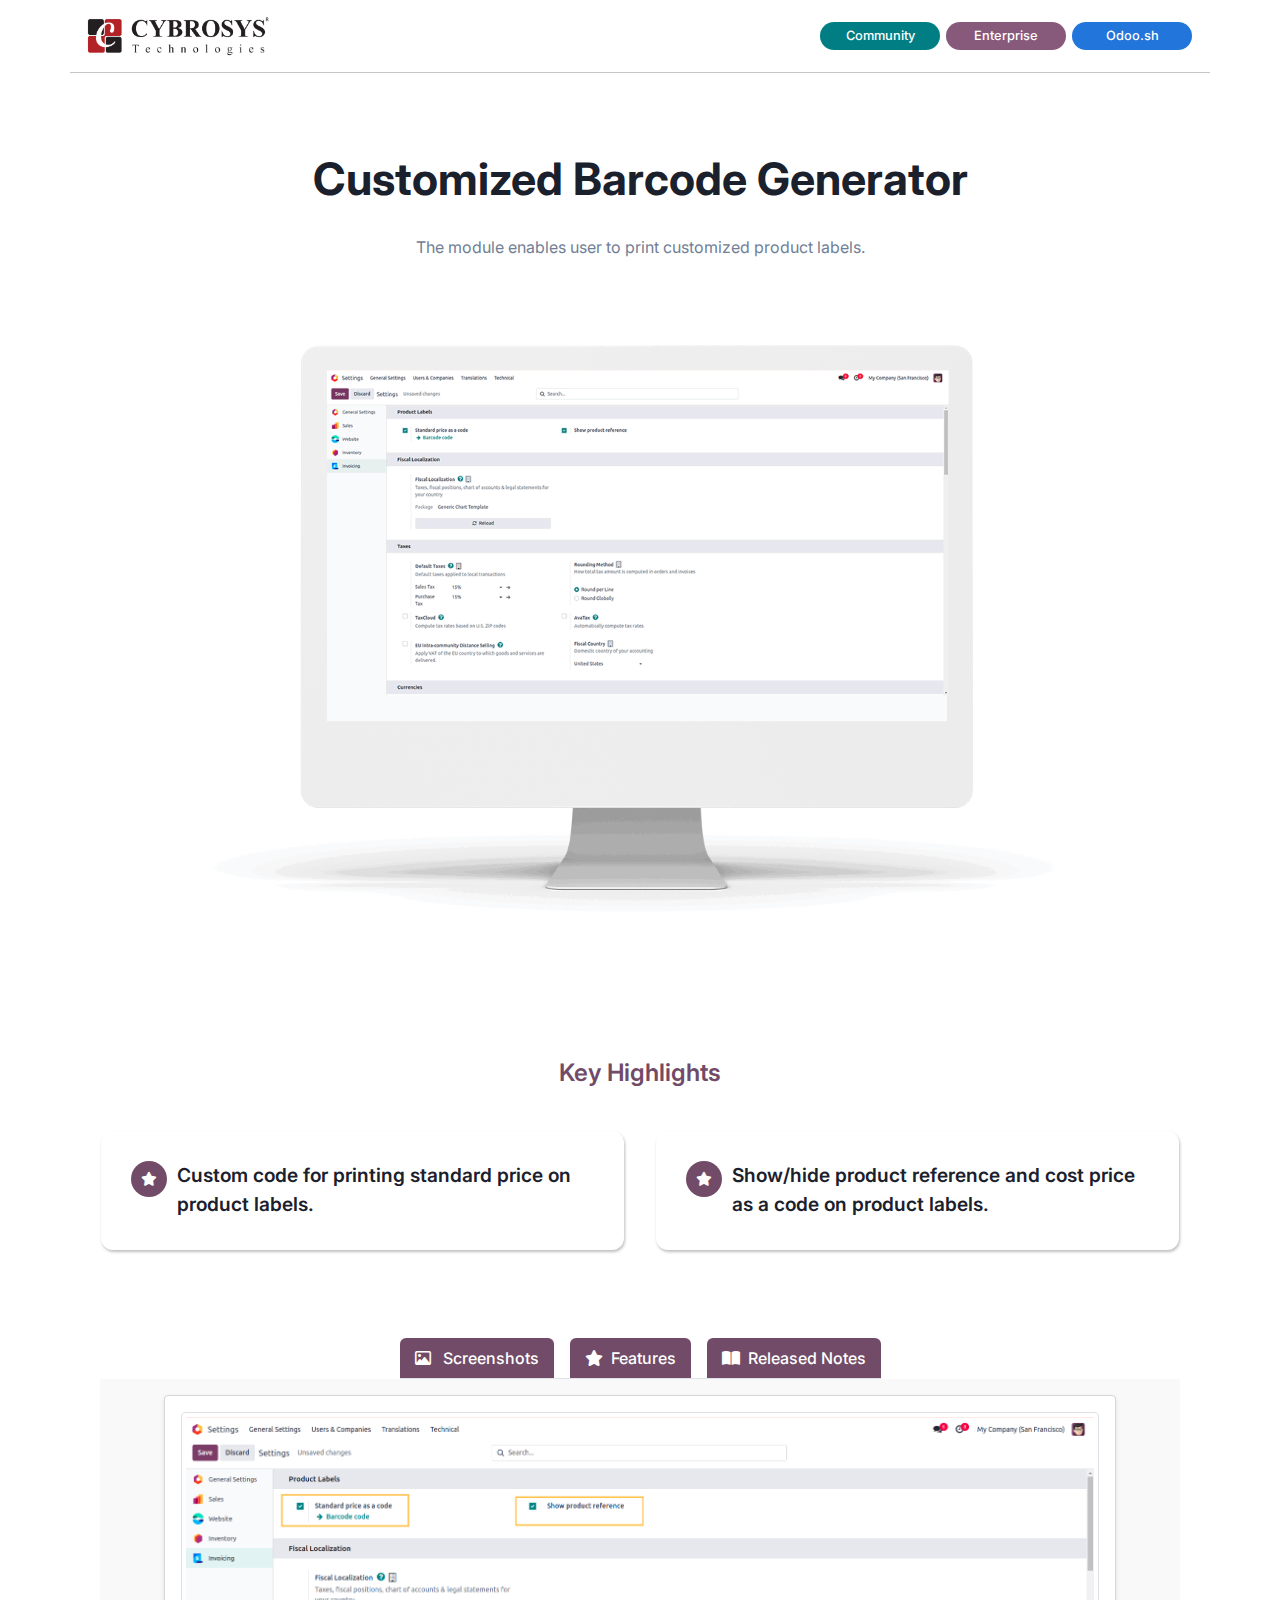
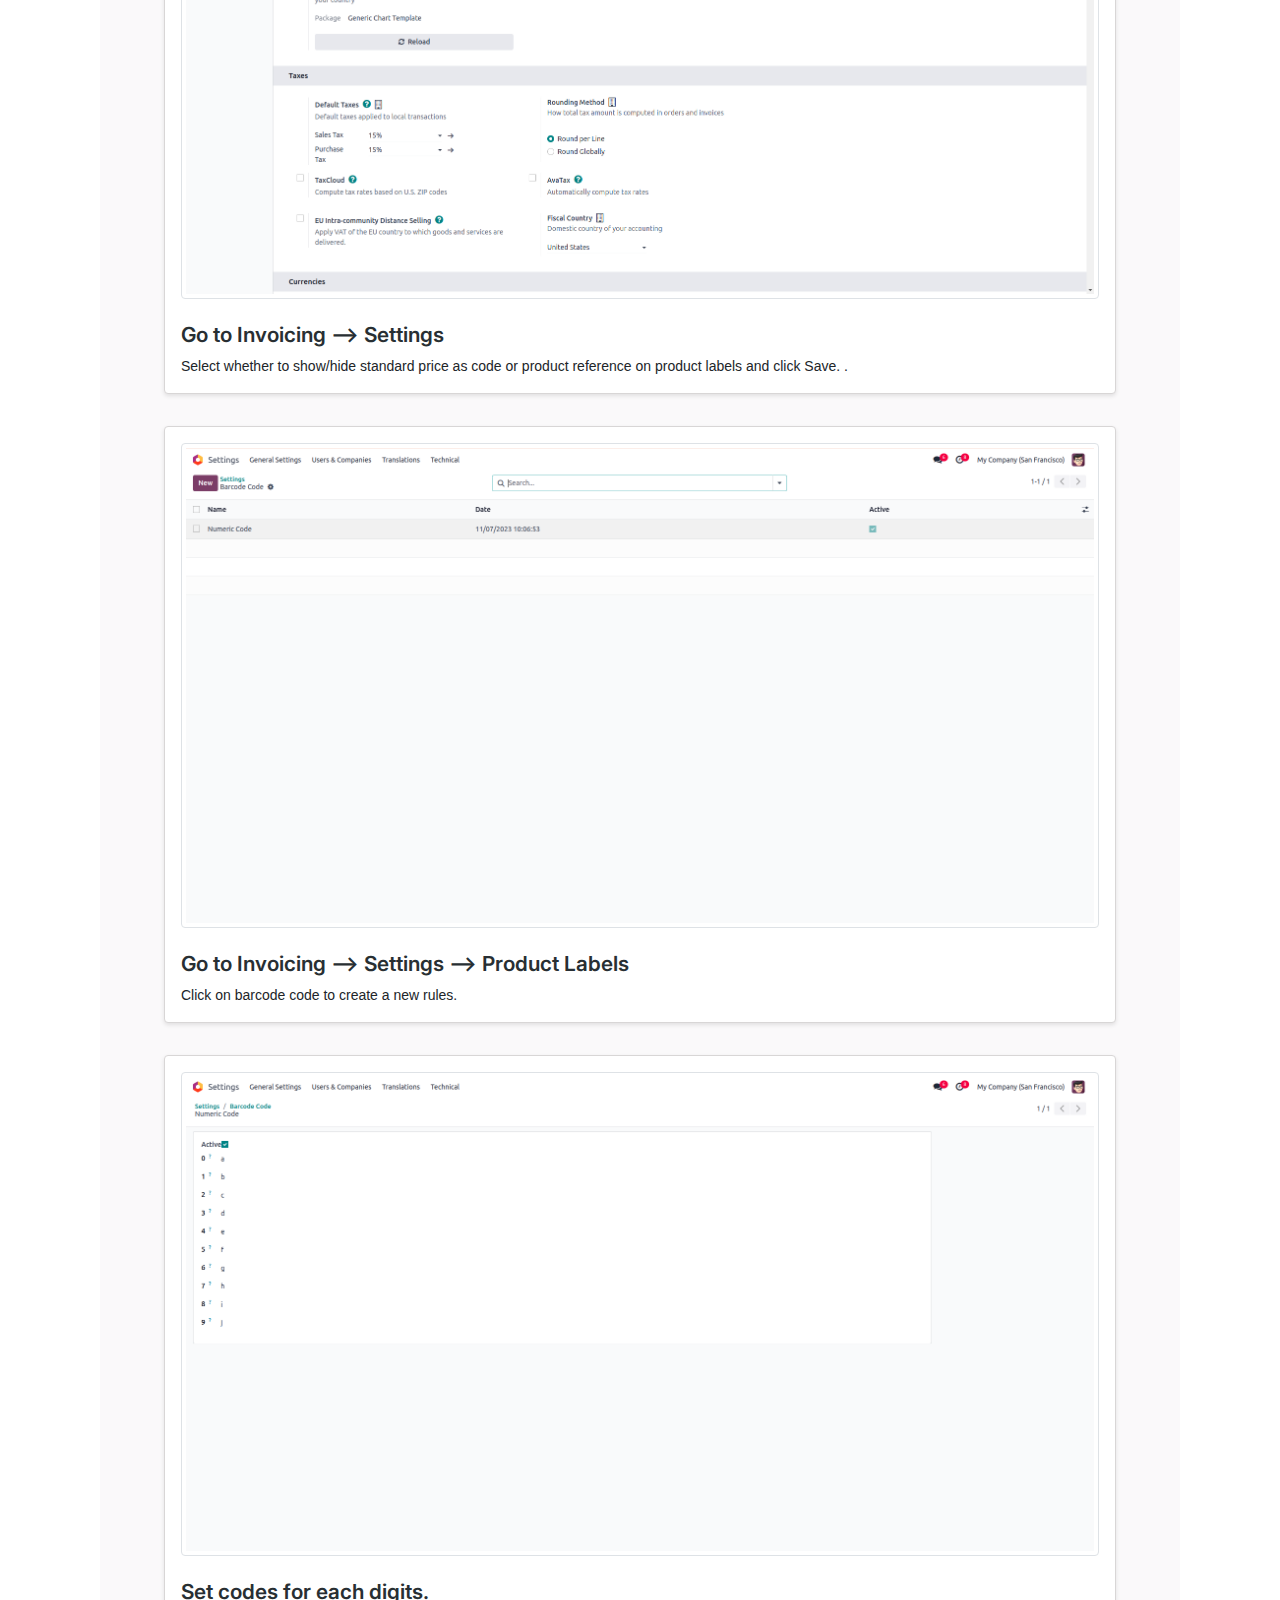
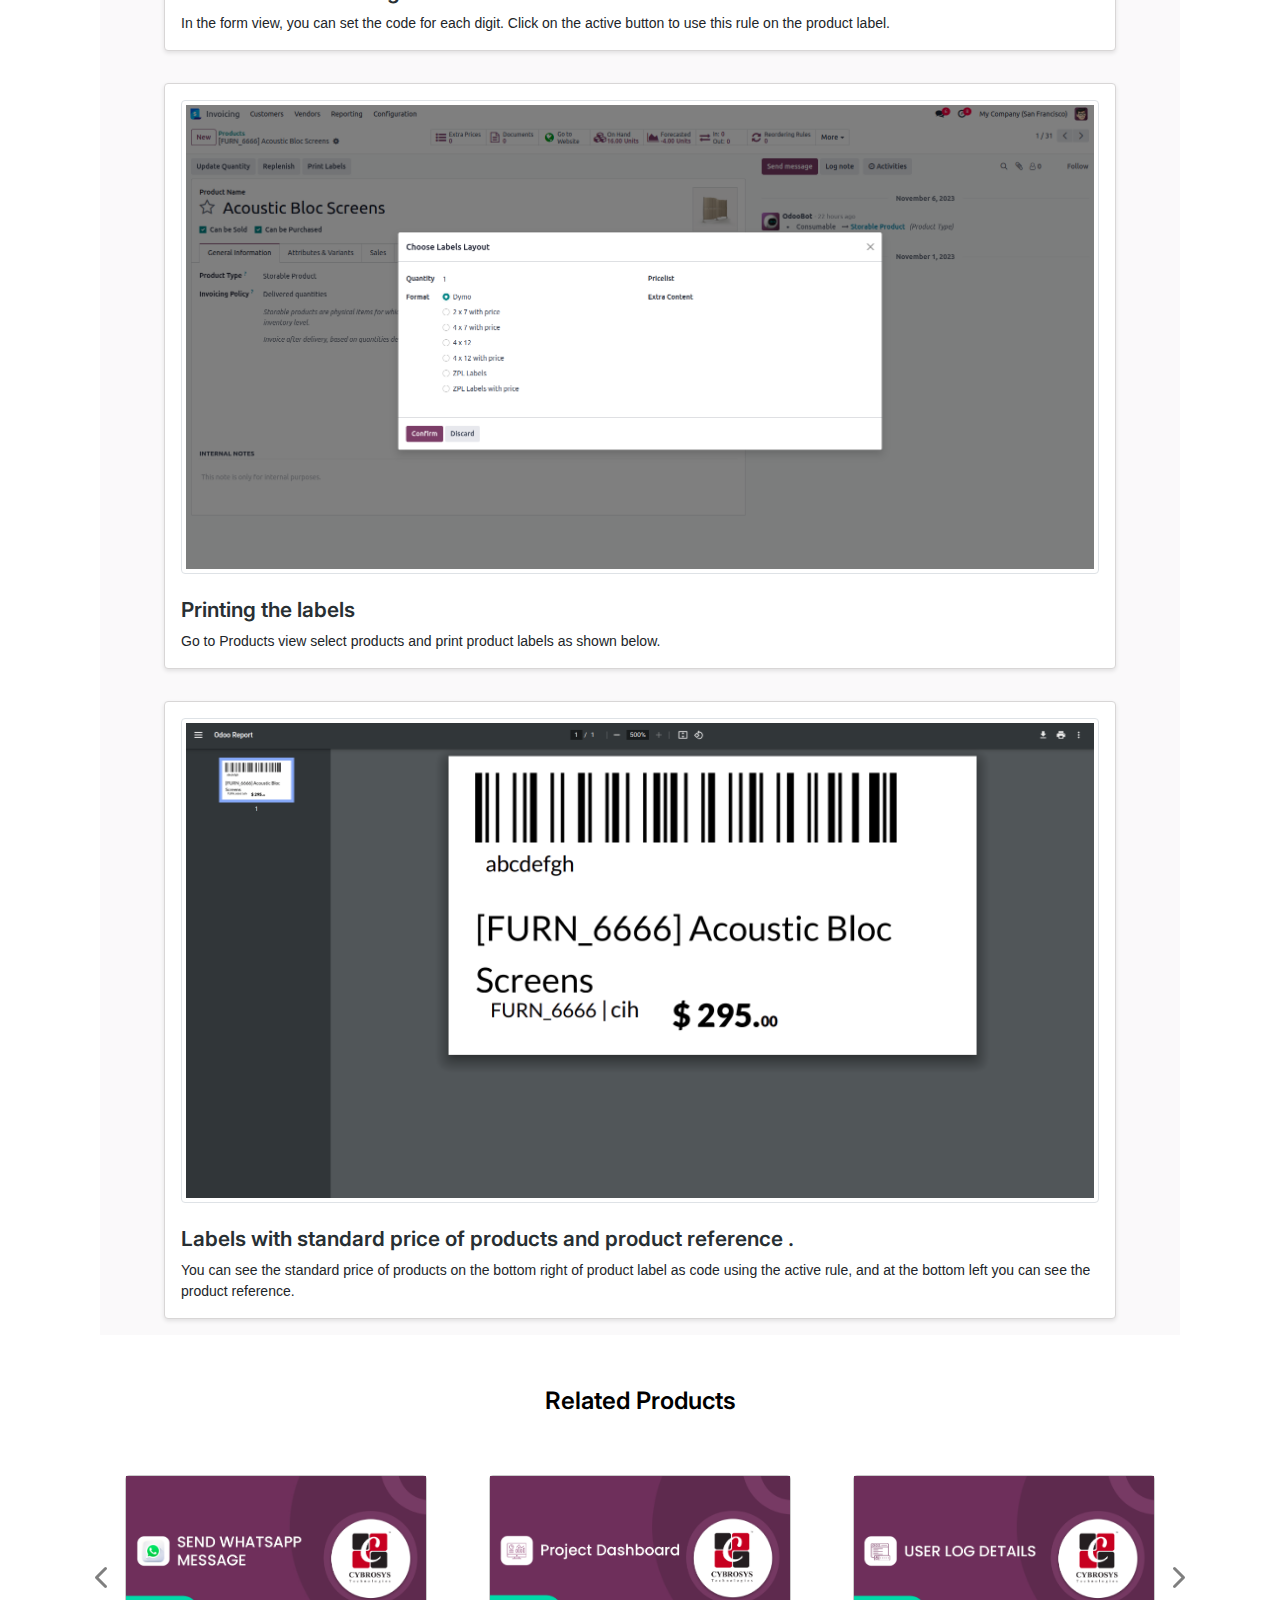
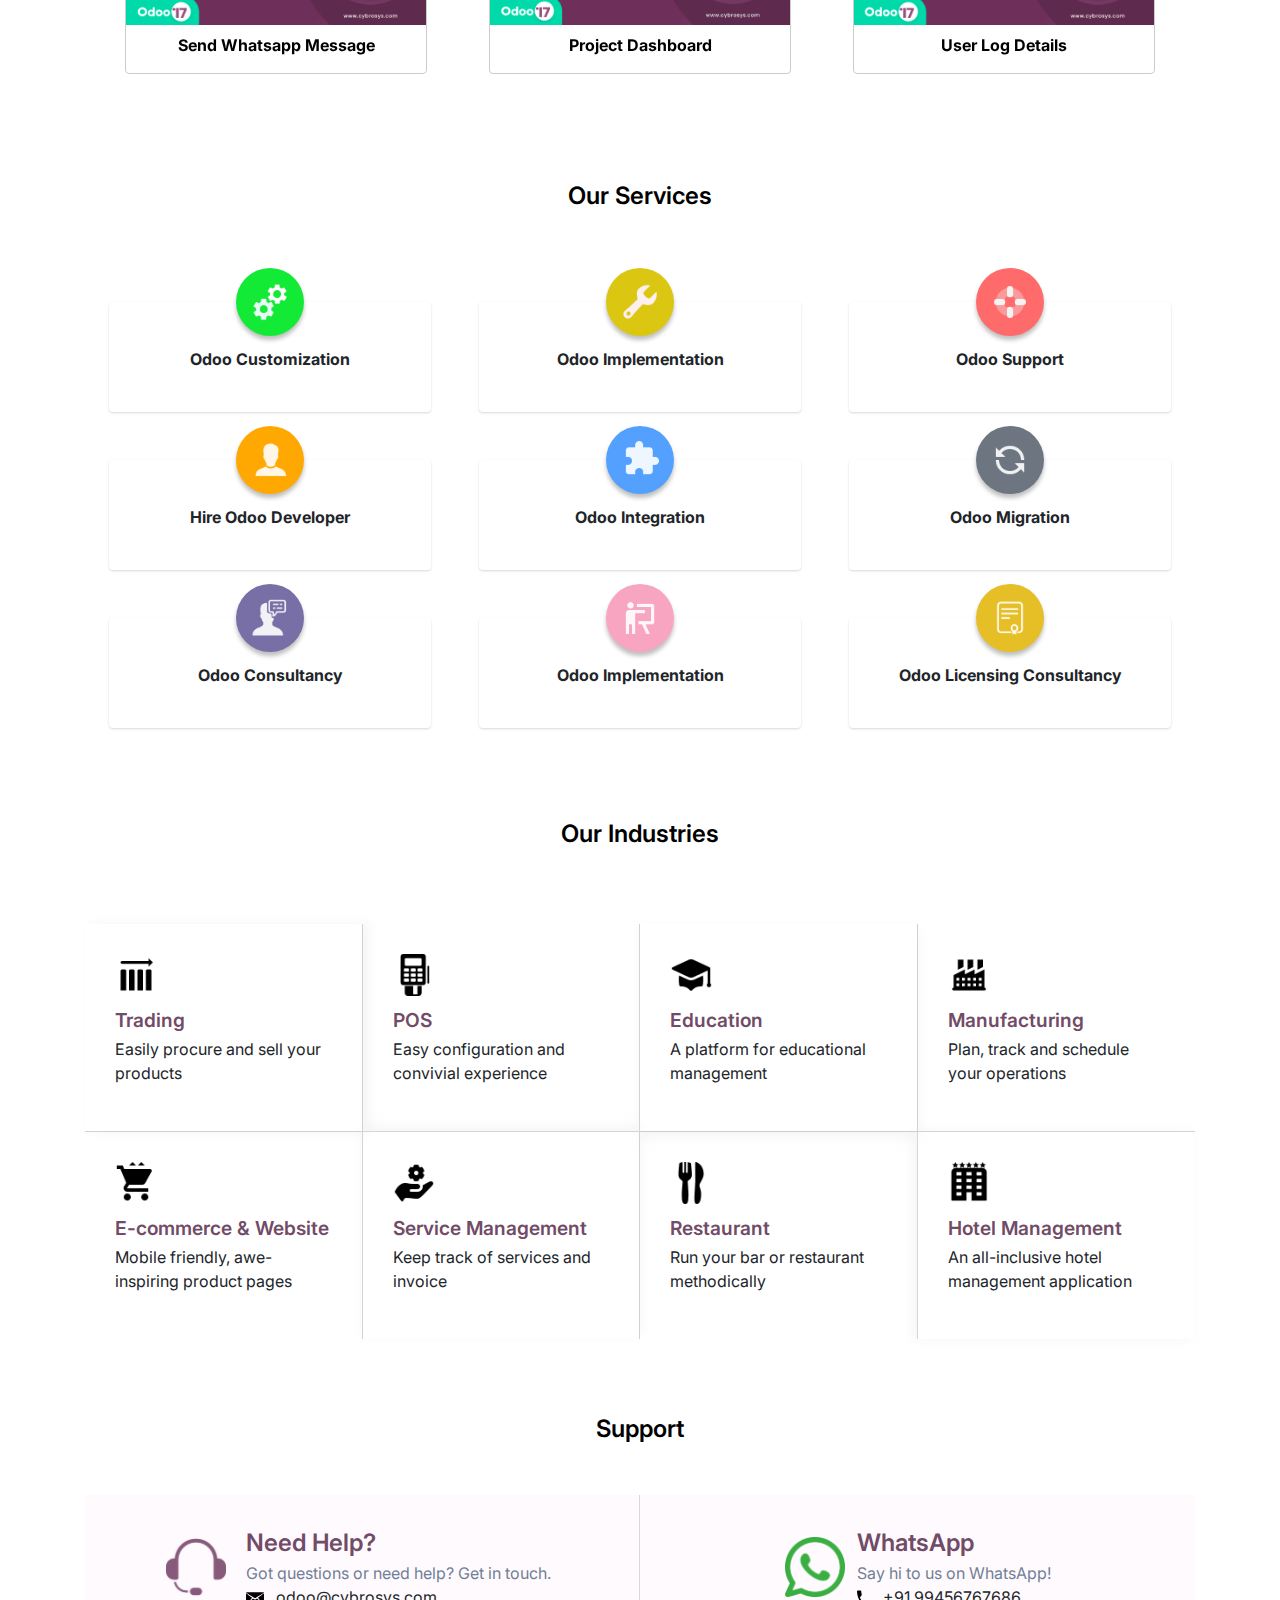
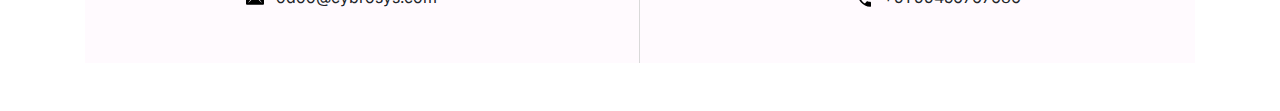
<file: custom-addons/customized_barcode_generator/static/description/index.html>
<!DOCTYPE html>
<html lang="en">

<head>
    <meta charset="UTF-8">
    <meta name="viewport" content="width=device-width, initial-scale=1.0">
    <title>Odoo App 3 Index</title>
    <!-- Bootstrap CSS -->
    <link rel="stylesheet"
          href="https://cdn.jsdelivr.net/npm/bootstrap@4.0.0/dist/css/bootstrap.min.css"
          integrity="sha384-Gn5384xqQ1aoWXA+058RXPxPg6fy4IWvTNh0E263XmFcJlSAwiGgFAW/dAiS6JXm"
          crossorigin="anonymous">
    <link rel="stylesheet"
          href="https://cdnjs.cloudflare.com/ajax/libs/font-awesome/6.2.1/css/all.min.css">
    <link rel="preconnect" href="https://fonts.googleapis.com">
    <link rel="preconnect" href="https://fonts.gstatic.com" crossorigin>
    <link href="https://fonts.googleapis.com/css2?family=Inter:wght@400;500;600;700;800&display=swap"
          rel="stylesheet">
</head>
<body>
<section>
    <div class="container"
         style="font-family: 'Inter', sans-serif !important;background-color: #fff !important;">
        <div class="row">
            <div class="col-sm-12 col-md-12 col-lg-12 d-flex justify-content-between flex-wrap align-items-sm-center"
                 style="border-bottom:1px solid rgba(0, 0, 0, 0.22)">
                <div class="my-3">
                    <img src="assets/misc/Cybrosys R.png"
                         style="width:auto !important; height:40px !important">
                </div>
                <div class="my-3 d-flex align-items-center">
                    <div class="text-center"
                         style="background-color:#017E84 !important;font-size: 0.8rem !important; color:#fff !important; font-weight:500 !important; padding:4px !important; margin:0 3px !important; border-radius:50px !important; min-width: 120px !important;">
                        Community
                    </div>
                    <div class="text-center"
                         style="background-color:#875A7B !important; color:#fff !important;font-size: 0.8rem !important; font-weight:500 !important; padding:4px !important; margin:0 3px !important; border-radius:50px !important;min-width: 120px !important;">
                        Enterprise
                    </div>
                    <div class="text-center"
                         style="background-color: #2175db !important; color:#fff !important;font-size: 0.8rem !important; font-weight:500 !important; padding:4px !important; margin:0 3px !important; border-radius:50px !important;min-width: 120px !important;">
                        Odoo.sh
                    </div>
                </div>
            </div>
        </div>
        <div class="row">
            <div class="col-sm-12 col-md-12 col-lg-12 text-center d-flex align-items-center flex-column"
                 style="margin: 80px 0px !important;">
                <h1 style="font-size: 2.8rem;font-weight: 700; color:
                    #1A202C;">
                   Customized Barcode Generator</h1>
                <p class="my-3 mb-4"
                   style="max-width: 80%; font-weight: 400 !important; line-height: 32px; color: #718096;">
                    The module enables user to print customized product labels.
                </p>
                <div style="width: 80%; margin-top: 3rem;">
                    <img src="assets/screenshots/hero.gif"
                         class="img-responsive" width="100%" height="auto">
                </div>
            </div>
        </div>
        <div class="container mt-5 mb-5">
            <div class="col-lg-12 d-flex flex-column justify-content-center align-items-center mt-4">
                <p class="m-0"
                   style="font-weight: 600; font-size: 24px; color:#714b67 !important">
                    Key Highlights
                </p>
            </div>
            <div class="row py-4">
                <div class="col-md-6 col-sm-12 p-3">
                    <div class="d-flex   h-100" style="padding: 30px;border-radius: 12px;
                                    background: #FFF;
                                    box-shadow: 1px 2px 3px 0px rgba(0, 0, 0, 0.25); ">
                        <div style="width: 36px; height: 36px; border-radius: 50%; background: #714B67;
                                    display: flex; justify-content: center; align-items: center;
                                    margin-right: 10px; flex-shrink: 0;">
                            <i class="fa-solid fa-star  "
                               style="color: #fff;font-size:14px;"></i>
                        </div>
                        <div>
                            <p style="color: #1A202C;font-weight: 600;
                                      font-size: 1.2rem; margin-bottom: 2px;">
                                Custom code for printing standard price on
                                product labels.</p>
                        </div>
                    </div>
                </div>
                <div class="col-md-6 col-sm-12 p-3">
                    <div class="d-flex   h-100" style="padding: 30px;border-radius: 12px;
                                    background: #FFF;
                                    box-shadow: 1px 2px 3px 0px rgba(0, 0, 0, 0.25); ">
                        <div style="width: 36px; height: 36px; border-radius: 50%; background: #714B67;
                                    display: flex; justify-content: center; align-items: center;
                                    margin-right: 10px; flex-shrink: 0;">
                            <i class="fa-solid fa-star  "
                               style="color: #fff;font-size:14px;"></i>
                        </div>
                        <div>
                            <p style="color: #1A202C;font-weight: 600;
                                      font-size: 1.2rem; margin-bottom: 2px;">
                                Show/hide product reference and cost price as a
                                code on product labels.</p>
                        </div>
                    </div>
                </div>
            </div>
        </div>
        <div class="container rounded">
            <ul class="nav nav-tabs d-flex"
                style="width: fit-content;margin: 0 auto;gap: 1rem;">
                <li class="col text-center py-2 text-nowrap "
                    style="color: #fff; background-color: #714B67;border-radius: 6px 6px 0px 0px;">
                    <a
                            class="active show" data-toggle="tab" href="#tab1"
                            style="color: #fff;font-weight: 500; background-color: #714B67; text-decoration: none;">
                        <i class="fa-regular fa-image  pr-2"
                           style="color: #fff;"></i>
                        Screenshots</a></li>
                <li class="col text-center py-2 text-nowrap "
                    style="color: #fff; background-color: #714B67;border-radius: 6px 6px 0px 0px;">
                    <a
                            data-toggle="tab" href="#tab2"
                            style="color: #fff;font-weight: 500;  text-decoration: none;"><i
                            class="fa-solid fa-star  pr-2"
                            style="color: #fff;"></i>Features</a></li>
                <li class="col text-center py-2 text-nowrap "
                    style="color: #fff; background-color: #714B67;border-radius: 6px 6px 0px 0px;">
                    <a
                            data-toggle="tab" href="#tab3"
                            style="color: #fff;font-weight: 500; text-decoration: none; background-color: #714B67;"><i
                            class="fa-solid fa-book-open  pr-2"
                            style="color: #fff;"></i>Released Notes</a></li>
            </ul>
            <div class="tab-content"
                 style="background-color: rgba(121, 113, 119, 0.04);">
                <div id="tab1" class="tab-pane fade in active show">
                    <div class="col-lg-12 py-2"
                         style="padding: 1rem 4rem !important;">
                        <div
                                style="border: 1px solid #d8d6d6; border-radius: 4px; background: #fff; box-shadow: 0 2px 4px rgba(0, 0, 0, 0.1);">
                            <div class="row justify-content-center p-3 w-100 m-0">
                                <img src="assets/screenshots/1.png"
                                     class="img-thumbnail" width="100%"
                                     height="auto">
                            </div>
                            <div class="px-3">
                                <h4 class="mt-2"
                                    style=" font-weight:600 !important; color:#282F33 !important; font-size:1.3rem !important">
                                    Go to Invoicing --> Settings</h4>
                                <p style="font-weight: 400; font-family: 'Montserrat', sans-serif; font-size: 14px;">
                                    Select whether to show/hide standard price
                                    as code or product reference on product
                                    labels and click Save. .</p>

                            </div>
                        </div>
                    </div>
                    <div class="col-lg-12 py-2"
                         style="padding: 1rem 4rem !important;">
                        <div
                                style="border: 1px solid #d8d6d6; border-radius: 4px;  background: #fff; box-shadow: 0 2px 4px rgba(0, 0, 0, 0.1);">
                            <div class="row justify-content-center p-3 w-100 m-0">
                                <img src="assets/screenshots/2.png"
                                     class="img-thumbnail" width="100%"
                                     height="auto">
                            </div>
                            <div class="px-3">
                                <h4 class="mt-2"
                                    style=" font-weight:600 !important; color:#282F33 !important; font-size:1.3rem !important">
                                    Go to Invoicing --> Settings --> Product
                                    Labels</h4>
                                <p style="font-weight: 400; font-family: 'Montserrat', sans-serif; font-size: 14px;">
                                    Click on barcode code to create a new
                                    rules. </p>
                            </div>
                        </div>
                    </div>
                    <div class="col-lg-12 py-2"
                         style="padding: 1rem 4rem !important;">
                        <div
                                style="border: 1px solid #d8d6d6; border-radius: 4px;  background: #fff; box-shadow: 0 2px 4px rgba(0, 0, 0, 0.1);">
                            <div class="row justify-content-center p-3 w-100 m-0">
                                <img src="assets/screenshots/3.png"
                                     class="img-thumbnail" width="100%"
                                     height="auto">
                            </div>
                            <div class="px-3">
                                <h4 class="mt-2"
                                    style=" font-weight:600 !important; color:#282F33 !important; font-size:1.3rem !important">
                                    Set codes for each digits.</h4>
                                <p style="font-weight: 400; font-family: 'Montserrat', sans-serif; font-size: 14px;">
                                    In the form view, you can set the code for
                                    each digit. Click on the active button to
                                    use this rule on the product label. </p>

                            </div>
                        </div>
                    </div>
                    <div class="col-lg-12 py-2"
                         style="padding: 1rem 4rem !important;">
                        <div
                                style="border: 1px solid #d8d6d6; border-radius: 4px;  background: #fff; box-shadow: 0 2px 4px rgba(0, 0, 0, 0.1);">
                            <div class="row justify-content-center p-3 w-100 m-0">
                                <img src="assets/screenshots/4.png"
                                     class="img-thumbnail" width="100%"
                                     height="auto">
                            </div>
                            <div class="px-3">
                                <h4 class="mt-2"
                                    style=" font-weight:600 !important; color:#282F33 !important; font-size:1.3rem !important">
                                    Printing the labels</h4>
                                <p style="font-weight: 400; font-family: 'Montserrat', sans-serif; font-size: 14px;">
                                    Go to Products view select products and
                                    print product labels as shown below. </p>

                            </div>
                        </div>
                    </div>
                    <div class="col-lg-12 py-2"
                         style="padding: 1rem 4rem !important;">
                        <div
                                style="border: 1px solid #d8d6d6; border-radius: 4px;  background: #fff; box-shadow: 0 2px 4px rgba(0, 0, 0, 0.1);">
                            <div class="row justify-content-center p-3 w-100 m-0">
                                <img src="assets/screenshots/5.png"
                                     class="img-thumbnail" width="100%"
                                     height="auto">
                            </div>
                            <div class="px-3">
                                <h4 class="mt-2"
                                    style=" font-weight:600 !important; color:#282F33 !important; font-size:1.3rem !important">
                                    Labels with standard price of products and
                                    product reference .</h4>
                                <p style="font-weight: 400; font-family: 'Montserrat', sans-serif; font-size: 14px;">
                                    You can see the standard price of products
                                    on the bottom right of product label as code
                                    using the active rule, and at the bottom
                                    left you can see the product reference. </p>
                            </div>
                        </div>
                    </div>
                </div>
                <div id="tab2" class="tab-pane fade">
                    <div class="col-mg-12" style="padding: 1rem 4rem;">
                        <ul style="list-style: none; padding: 1rem 0;font-weight: 500;">
                            <li class="py-3"
                                style="font-weight: 500;background-color: #fff; border-radius: 4px; padding: 1rem; margin-bottom: 1rem; box-shadow: 0 2px 4px rgba(0, 0, 0, 0.1);">
                                    <span style="margin-right: 12px;"><img
                                            src="assets/misc/star (1) 2.svg"
                                            alt=""
                                            width="16px"></span>Available in
                                Odoo 17.0 Community and Enterprise.
                            </li>
                            <li class="py-3"
                                style="font-weight: 500;background-color: #fff; border-radius: 4px; padding: 1rem; margin-bottom: 1rem; box-shadow: 0 2px 4px rgba(0, 0, 0, 0.1);">
                                    <span style="margin-right: 12px;"><img
                                            src="assets/misc/star (1) 2.svg"
                                            alt=""
                                            width="16px"></span>Create custom code for printing standard price on product labels.
                            </li>
                             <li class="py-3"
                                style="font-weight: 500;background-color: #fff; border-radius: 4px; padding: 1rem; margin-bottom: 1rem; box-shadow: 0 2px 4px rgba(0, 0, 0, 0.1);">
                                    <span style="margin-right: 12px;"><img
                                            src="assets/misc/star (1) 2.svg"
                                            alt=""
                                            width="16px"></span> Show/hide product reference on product labels.
                            </li>
                            <li class="py-3"
                                style="font-weight: 500;background-color: #fff; border-radius: 4px; padding: 1rem; margin-bottom: 1rem; box-shadow: 0 2px 4px rgba(0, 0, 0, 0.1);">
                                    <span style="margin-right: 12px;"><img
                                            src="assets/misc/star (1) 2.svg"
                                            alt=""
                                            width="16px"></span>Customized Barcode Generator
                                <ul style="list-style: none;font-weight: 400; color:#718096">
                                    <li> The module enables user to print customized product labels.
                                    </li>
                                </ul>
                            </li>
                        </ul>
                    </div>
                </div>
                <div id="tab3" class="tab-pane fade">
                    <div class="col-mg-12 active" style="padding: 1rem 4rem;">
                        <div class="py-3"
                             style="font-weight: 500;background-color: #fff; border-radius: 4px; padding: 1rem; box-shadow: 0 2px 4px rgba(0, 0, 0, 0.1);">
                            <div class="d-flex mb-3"
                                 style="font-size: 0.8rem; font-weight: 500;"><span>Version
                                        17.0.1.0.0</span><span
                                    class="px-2">|</span><span
                                    style="color: #714B67;font-weight: 600;">Released on:24th January 2024</span>
                            </div>
                            <p class="m-0"
                               style=" color:#718096!important; font-size:1rem !important;line-height: 28px;">
                                Initial Commit for Customized Barcode Generator</p>
                        </div>
                    </div>
                </div>
            </div>
        </div>
        <div class="container mt-5">
            <div class="col-lg-12 d-flex flex-column justify-content-center align-items-center mt-5">
                <p class="m-0"
                   style="font-weight: 600; font-size: 24px; color:#000 !important">
                    Related Products</p>
            </div>
        </div>
        <div id="myCarousel" class="carousel slide py-3" data-ride="carousel">
            <div class="carousel-inner">
                <div class="carousel-item active">
                    <div class="row p-4">
                        <div class="col">
                            <div class="p-3">
                                <a href="https://apps.odoo.com/apps/modules/17.0/whatsapp_redirect/"
                                   style="color: #000; text-decoration: none;">
                                    <div style="border:1px solid #CBCBCB !important;border-radius: 4px;">
                                        <div style="width: 300px; ">
                                            <img src="assets/modules/1.png"
                                                 alt="" width="100%"
                                                 height="auto">
                                        </div>
                                        <p class="text-center pt-2 text-black font-weight-bold">
                                            Send Whatsapp Message</p>
                                    </div>
                                </a>
                            </div>
                        </div>
                        <div class="col">
                            <div class="p-3">
                                <a href="https://apps.odoo.com/apps/modules/17.0/project_dashboard_odoo/"
                                   style="color: #000; text-decoration: none;">
                                    <div style="border:1px solid #CBCBCB !important;border-radius: 4px;">
                                        <div style="width: 300px; ">
                                            <img src="assets/modules/2.png"
                                                 alt="" width="100%"
                                                 height="auto">

                                        </div>
                                        <p class="text-center pt-2 text-black font-weight-bold">
                                            Project Dashboard</p>
                                    </div>
                                </a>
                            </div>
                        </div>
                        <div class="col">
                            <div class="p-3">
                                <a href="https://apps.odoo.com/apps/modules/17.0/login_user_detail/"
                                   style="color: #000; text-decoration: none;">
                                    <div style="border:1px solid #CBCBCB !important;border-radius: 4px;">
                                        <div style="width: 300px; ">
                                            <img src="assets/modules/3.png"
                                                 alt="" width="100%"
                                                 height="auto">
                                        </div>
                                        <p class="text-center pt-2 text-black font-weight-bold">
                                            User Log Details</p>
                                    </div>
                                </a>
                            </div>
                        </div>
                    </div>
                </div>
                <div class="carousel-item">
                    <div class="row p-4">
                        <div class="col">
                            <div class="p-3">
                                <a href="https://apps.odoo.com/apps/modules/17.0/barcode_scanning_sale_purchase/"
                                   style="color: #000; text-decoration: none;">
                                    <div style="border:1px solid #CBCBCB !important;border-radius: 4px;">
                                        <div style="width: 300px; ">
                                            <img src="assets/modules/4.png"
                                                 alt="" width="100%"
                                                 height="auto">
                                        </div>
                                        <p class="text-center pt-2 text-black font-weight-bold">
                                            Barcode Scanning Support For Sale and Purchase</p>
                                    </div>
                                </a>
                            </div>
                        </div>
                        <div class="col">
                            <div class="p-3">
                                <a href="https://apps.odoo.com/apps/modules/17.0/web_login_styles/"
                                   style="color: #000; text-decoration: none;">
                                    <div style="border:1px solid #CBCBCB !important;border-radius: 4px;">
                                        <div style="width: 300px;">
                                            <img src="assets/modules/5.png"
                                                 alt="" width="100%"
                                                 height="auto">
                                        </div>
                                        <p class="text-center pt-2 text-black font-weight-bold">
                                           Customize Login Page Style</p>
                                    </div>
                                </a>
                            </div>
                        </div>
                        <div class="col">
                            <div class="p-3">
                                <a href="https://apps.odoo.com/apps/modules/17.0/crm_dashboard/"
                                   style="color: #000; text-decoration: none;">
                                    <div style="border:1px solid #CBCBCB !important;border-radius: 4px;">
                                        <div style="width: 300px;">
                                            <img src="assets/modules/6.png"
                                                 alt="" width="100%"
                                                 height="auto">
                                        </div>
                                        <p class="text-center pt-2 text-black font-weight-bold">
                                            CRM Dashboard</p>
                                    </div>
                                </a>
                            </div>
                        </div>
                    </div>
                </div>
            </div>
            <a class="carousel-control-prev" href="#myCarousel"
               data-slide="prev" style="width: 35px; color: #000;">
                    <span class="carousel-control-prev-icon">
                        <i class="fa fa-chevron-left"
                           style="font-size: 24px;"></i>
                    </span>
            </a>
            <a class="carousel-control-next" href="#myCarousel"
               data-slide="next" style="width: 35px; color: #000;">
                    <span class="carousel-control-next-icon">
                        <i class="fa fa-chevron-right"
                           style="font-size: 24px;"></i>
                    </span>
            </a>
        </div>
        <div class="container mt-5">
            <div class="col-lg-12 d-flex flex-column justify-content-center align-items-center mt-4">
                <p class="m-0"
                   style="font-weight: 600; font-size: 24px; color:#000 !important">
                    Our Services</p>
            </div>
        </div>
        <div class="container my-5">
            <div class="row py-3">
                <div class="col-md-4 col-sm-6 px-4 py-4">
                    <div
                            style="background-color: #fff; padding: 25px; text-align: center;  box-shadow: rgba(0, 0, 0, 0.1) 0px 1px 3px 0px, rgba(0, 0, 0, 0.06) 0px 1px 2px 0px; position: relative;border-radius: 4px;">
                        <div style="position: absolute; top: 0%; left: 50%; transform: translate(-50%, -50%);">
                            <div style="background-color:#13EA36 ; border-radius: 50%; padding: 15px;    width: 68px;
                                    height: 68px; display: inline-block; box-shadow:0px 4px 4px rgba(0, 0, 0, 0.25);">
                                <img src="assets/icons/cogs.png"
                                     alt="service-icon" width="38px"
                                     height="auto">
                            </div>
                        </div>
                        <p style="margin-top: 20px; font-weight: bold;">Odoo
                            Customization</p>
                    </div>
                </div>
                <div class="col-md-4 col-sm-6 px-4 py-4">
                    <div
                            style="background-color: #fff; padding: 25px; text-align: center; box-shadow: rgba(0, 0, 0, 0.1) 0px 1px 3px 0px, rgba(0, 0, 0, 0.06) 0px 1px 2px 0px; position: relative;border-radius: 4px;">
                        <div style="position: absolute; top: 0%; left: 50%; transform: translate(-50%, -50%);">
                            <div style="background-color:#DBC711; border-radius: 50%; padding: 15px;    width: 68px;
                                    height: 68px; display: inline-block; box-shadow:0px 4px 4px rgba(0, 0, 0, 0.25);">
                                <img src="assets/icons/wrench.png"
                                     alt="service-icon" width="38px"
                                     height="auto">
                            </div>
                        </div>
                        <p style="margin-top: 20px; font-weight: bold;">Odoo
                            Implementation</p>
                    </div>
                </div>
                <div class="col-md-4 col-sm-6 px-4 py-4">
                    <div
                            style="background-color: #fff; padding: 25px; text-align: center;  box-shadow: rgba(0, 0, 0, 0.1) 0px 1px 3px 0px, rgba(0, 0, 0, 0.06) 0px 1px 2px 0px; position: relative; border-radius: 4px;">
                        <div style="position: absolute; top: 0%; left: 50%; transform: translate(-50%, -50%);">
                            <div style="background-color:#FF6B6B ; border-radius: 50%; padding: 15px;    width: 68px;
                                    height: 68px; display: inline-block; box-shadow:0px 4px 4px rgba(0, 0, 0, 0.25);">
                                <img src="assets/icons/lifebuoy.png"
                                     alt="service-icon" width="38px"
                                     height="auto">
                            </div>
                        </div>
                        <p style="margin-top: 20px; font-weight: bold;">Odoo
                            Support</p>
                    </div>
                </div>
                <div class="col-md-4 col-sm-6 px-4 py-4">
                    <div
                            style="background-color: #fff; padding: 25px; text-align: center; box-shadow: rgba(0, 0, 0, 0.1) 0px 1px 3px 0px, rgba(0, 0, 0, 0.06) 0px 1px 2px 0px; position: relative; border-radius: 4px;">
                        <div style="position: absolute; top: 0%; left: 50%; transform: translate(-50%, -50%);">
                            <div style="background-color:#FFA801 ; border-radius: 50%; padding: 15px;    width: 68px;
                                    height: 68px; display: inline-block; box-shadow:0px 4px 4px rgba(0, 0, 0, 0.25);">
                                <img src="assets/icons/user.png"
                                     alt="service-icon" width="38px"
                                     height="auto">
                            </div>
                        </div>
                        <p style="margin-top: 20px; font-weight: bold;">Hire
                            Odoo Developer</p>
                    </div>
                </div>
                <div class="col-md-4 col-sm-6 px-4 py-4">
                    <div
                            style="background-color: #fff; padding: 25px; text-align: center;  box-shadow: rgba(0, 0, 0, 0.1) 0px 1px 3px 0px, rgba(0, 0, 0, 0.06) 0px 1px 2px 0px; position: relative; border-radius: 4px;">

                        <div style="position: absolute; top: 0%; left: 50%; transform: translate(-50%, -50%);">
                            <div style="background-color:#54A0FF; border-radius: 50%; padding: 15px;    width: 68px;
                                    height: 68px; display: inline-block; box-shadow:0px 4px 4px rgba(0, 0, 0, 0.25);">
                                <img src="assets/icons/puzzle.png"
                                     alt="service-icon" width="38px"
                                     height="auto">
                            </div>
                        </div>
                        <p style="margin-top: 20px; font-weight: bold;">Odoo
                            Integration</p>
                    </div>
                </div>
                <div class="col-md-4 col-sm-6 px-4 py-4">
                    <div
                            style="background-color: #fff; padding: 25px; text-align: center;  box-shadow: rgba(0, 0, 0, 0.1) 0px 1px 3px 0px, rgba(0, 0, 0, 0.06) 0px 1px 2px 0px; position: relative;border-radius: 4px;">
                        <div style="position: absolute; top: 0%; left: 50%; transform: translate(-50%, -50%);">
                            <div style="background-color:#6D7680 ; border-radius: 50%; padding: 15px;    width: 68px;
                                    height: 68px; display: inline-block; box-shadow:0px 4px 4px rgba(0, 0, 0, 0.25);">
                                <img src="assets/icons/update.png"
                                     alt="service-icon" width="38px"
                                     height="auto">
                            </div>
                        </div>
                        <p style="margin-top: 20px; font-weight: bold;">Odoo
                            Migration</p>
                    </div>
                </div>
                <div class="col-md-4 col-sm-6 px-4 py-4">
                    <div
                            style="background-color: #fff; padding: 25px; text-align: center;  box-shadow: rgba(0, 0, 0, 0.1) 0px 1px 3px 0px, rgba(0, 0, 0, 0.06) 0px 1px 2px 0px; position: relative;border-radius: 4px;">
                        <div style="position: absolute; top: 0%; left: 50%; transform: translate(-50%, -50%);">
                            <div style="background-color:#786FA6 ; border-radius: 50%; padding: 15px;    width: 68px;
                                    height: 68px; display: inline-block; box-shadow:0px 4px 4px rgba(0, 0, 0, 0.25);">
                                <img src="assets/icons/consultation.png"
                                     alt="service-icon" width="38px"
                                     height="auto">
                            </div>
                        </div>
                        <p style="margin-top: 20px; font-weight: bold;">Odoo
                            Consultancy</p>
                    </div>
                </div>
                <div class="col-md-4 col-sm-6 px-4 py-4">
                    <div
                            style="background-color: #fff; padding: 25px; text-align: center; box-shadow: rgba(0, 0, 0, 0.1) 0px 1px 3px 0px, rgba(0, 0, 0, 0.06) 0px 1px 2px 0px;position: relative;border-radius: 4px;">
                        <div style="position: absolute; top: 0%; left: 50%; transform: translate(-50%, -50%);">
                            <div style="background-color:#F8A5C2 ; border-radius: 50%; padding: 15px;    width: 68px;
                                    height: 68px; display: inline-block; box-shadow:0px 4px 4px rgba(0, 0, 0, 0.25);">
                                <img src="assets/icons/training.png"
                                     alt="service-icon" width="38px"
                                     height="auto">
                            </div>
                        </div>
                        <p style="margin-top: 20px; font-weight: bold;">Odoo
                            Implementation</p>
                    </div>
                </div>
                <div class="col-md-4 col-sm-6 px-4 py-4">
                    <div
                            style="background-color: #fff; padding: 25px; text-align: center;  box-shadow: rgba(0, 0, 0, 0.1) 0px 1px 3px 0px, rgba(0, 0, 0, 0.06) 0px 1px 2px 0px; position: relative;border-radius: 4px;">
                        <div style="position: absolute; top: 0%; left: 50%; transform: translate(-50%, -50%);">
                            <div style="background-color:#E6BE26; border-radius: 50%; padding: 15px;    width: 68px;
                                    height: 68px; display: inline-block; box-shadow:0px 4px 4px rgba(0, 0, 0, 0.25);">
                                <img src="assets/icons/license.png"
                                     alt="service-icon" width="38px"
                                     height="auto">
                            </div>
                        </div>
                        <p style="margin-top: 20px; font-weight: bold;">Odoo
                            Licensing Consultancy</p>
                    </div>
                </div>
            </div>
        </div>
        <div class="container mt-5">
            <div class="col-lg-12 d-flex flex-column justify-content-center align-items-center mt-4">
                <p class="m-0"
                   style="font-weight: 600; font-size: 24px; color:#000 !important">
                    Our Industries</p>
            </div>
        </div>
        <div class="container">
            <div class="row my-5 py-4">
                <div class="col-md-3 col-sm-6 p-0">
                    <div class="d-flex flex-column h-100 "
                         style="border-right: 1px solid rgb(209, 209, 209); border-bottom: 1px solid  rgb(209, 209, 209); padding: 30px; box-shadow: 6px 0 10px rgba(228, 227, 227, 0.373);">
                        <img src="assets/icons/trading-black.png" width="42px"
                             height="auto" alt="">
                        <p style="color: #714B67;font-weight: 600; margin-top: 10px;
                           font-size: 1.2rem; margin-bottom: 2px;">Trading</p>
                        <p>Easily procure and sell your products</p>
                    </div>
                </div>
                <div class="col-md-3 col-sm-6  p-0">
                    <div class="d-flex flex-column h-100"
                         style="border-right: 1px solid rgb(209, 209, 209);border-bottom: 1px solid  rgb(209, 209, 209); padding: 30px;">
                        <img src="assets/icons/pos-black.png" width="42px"
                             height="auto" alt="">
                        <p style="color: #714B67;font-weight: 600; margin-top: 10px;
                            font-size: 1.2rem; margin-bottom: 2px;">POS</p>
                        <p>Easy configuration and convivial experience</p>
                    </div>
                </div>
                <div class="col-md-3 col-sm-6  p-0">
                    <div class="d-flex flex-column h-100"
                         style="border-right: 1px solid  rgb(209, 209, 209);border-bottom: 1px solid   rgba(0, 0, 0, 0.2); padding: 30px; box-shadow: 0 5px 10px  rgba(228, 227, 227, 0.373)">
                        <img src="assets/icons/education-black.png" width="42px"
                             height="auto" alt="">
                        <p style="color: #714B67;font-weight: 600; margin-top: 10px;
                            font-size: 1.2rem; margin-bottom: 2px;">
                            Education</p>
                        <p>A platform for educational management</p>
                    </div>
                </div>
                <div class="col-md-3 col-sm-6  p-0">
                    <div class="d-flex flex-column h-100"
                         style="border-bottom: 1px solid  rgb(209, 209, 209); padding: 30px; ">
                        <img src="assets/icons/manufacturing-black.png"
                             width="42px" height="auto" alt="">
                        <p style="color: #714B67;font-weight: 600; margin-top: 10px;
                            font-size: 1.2rem; margin-bottom: 2px;">
                            Manufacturing</p>
                        <p>Plan, track and schedule your operations</p>
                    </div>
                </div>
                <div class="col-md-3 col-sm-6 p-0">
                    <div class="d-flex flex-column h-100"
                         style="border-right: 1px solid  rgb(209, 209, 209); padding: 30px;">
                        <img src="assets/icons/ecom-black.png" width="42px"
                             height="auto" alt="">
                        <p style="color: #714B67;font-weight: 600; margin-top: 10px;
                            font-size: 1.2rem; margin-bottom: 2px;">E-commerce &
                            Website</p>
                        <p>Mobile friendly, awe-inspiring product pages</p>
                    </div>
                </div>
                <div class="col-md-3 col-sm-6   p-0">
                    <div class="d-flex flex-column h-100"
                         style="border-right: 1px solid  rgb(209, 209, 209); padding: 30px;box-shadow: 0 -5px 10px  rgba(228, 227, 227, 0.373);">
                        <img src="assets/icons/service-black.png" width="42px"
                             height="auto" alt="">
                        <p style="color: #714B67;font-weight: 600; margin-top: 10px;
                            font-size: 1.2rem; margin-bottom: 2px;">Service
                            Management</p>
                        <p>Keep track of services and invoice</p>
                    </div>
                </div>
                <div class="col-md-3 col-sm-6    p-0">
                    <div class="d-flex flex-column h-100"
                         style="border-right: 1px solid  rgb(209, 209, 209); padding: 30px; ">
                        <img src="assets/icons/restaurant-black.png"
                             width="42px" height="auto" alt="">
                        <p style="color: #714B67;font-weight: 600; margin-top: 10px;
                            font-size: 1.2rem; margin-bottom: 2px;">
                            Restaurant</p>
                        <p>Run your bar or restaurant methodically</p>
                    </div>
                </div>
                <div class="col-md-3 col-sm-6   p-0">
                    <div class="d-flex flex-column h-100"
                         style=" padding: 30px;box-shadow: -5px 0 10px  rgba(228, 227, 227, 0.373);">
                        <img src="assets/icons/hotel-black.png" width="42px"
                             height="auto" alt="">
                        <p style="color: #714B67;font-weight: 600; margin-top: 10px;
                            font-size: 1.2rem; margin-bottom: 2px;">Hotel
                            Management</p>
                        <p>An all-inclusive hotel management application</p>
                    </div>
                </div>
            </div>
        </div>
        <div class="container mt-5">
            <div class="col-lg-12 d-flex flex-column justify-content-center align-items-center mt-5">
                <p class="m-0"
                   style="font-weight: 600; font-size: 24px; color:#000 !important">
                    Support</p>
            </div>
        </div>
        <div class="container my-5">
            <div class="row" style="background-color: #FFFAFE;">
                <div class="col-md-6 pb-4  d-flex align-items-center justify-content-center"
                     style="border-right: 1px solid #D9D9D9;">
                    <div style="padding: 30px;">
                        <div class="d-flex align-items-center">
                            <img src="assets/misc/support (1) 1.svg" alt=""
                                 width="60px" style="margin-right: 12px;">
                            <div style="padding: 0px 8px;">
                                    <span
                                            style="color: #714B67;font-size: 24px;font-weight: 600;padding-bottom: 1rem;">Need
                                        Help?</span>
                                <p class="m-0" style="color:#718096;">Got
                                    questions or need help? Get in touch.</p>
                                <div style="font-weight: 400;"><span><img
                                        src="assets/misc/support-email.svg"
                                        alt=""
                                        width="18px"
                                        style="filter: invert(1);margin-right: 0.8rem;"></span>odoo@cybrosys.com
                                </div>
                            </div>
                        </div>
                    </div>
                </div>
                <div class="col-md-6 pb-4 d-flex align-items-center justify-content-center">
                    <div style="padding: 30px;">
                        <div class="d-flex align-items-center">
                            <img src="assets/misc/whatsapp 1.svg" alt=""
                                 width="60px" style="margin-right: 12px;">
                            <div>
                                <span style="color: #714B67;font-size: 24px;font-weight: 600;">WhatsApp</span>
                                <p class="m-0" style="color:#718096;">Say hi to
                                    us on WhatsApp!</p>
                                <div style="font-weight: 400; font-size: 16px;"><span><img
                                        src="assets/misc/phone.svg"
                                        alt="" width="14px"
                                        style="filter: invert(1); margin-right: 0.8rem;"></span>+91
                                    99456767686
                                </div>
                            </div>
                        </div>
                    </div>
                </div>
            </div>
        </div>
    </div>
</section>
<!-- Optional JavaScript -->
<!-- jQuery first, then Popper.js, then Bootstrap JS -->
<script src="https://ajax.googleapis.com/ajax/libs/jquery/3.5.1/jquery.min.js"></script>
<script src="https://maxcdn.bootstrapcdn.com/bootstrap/4.5.2/js/bootstrap.min.js"></script>
</body>
</html>
</file>
